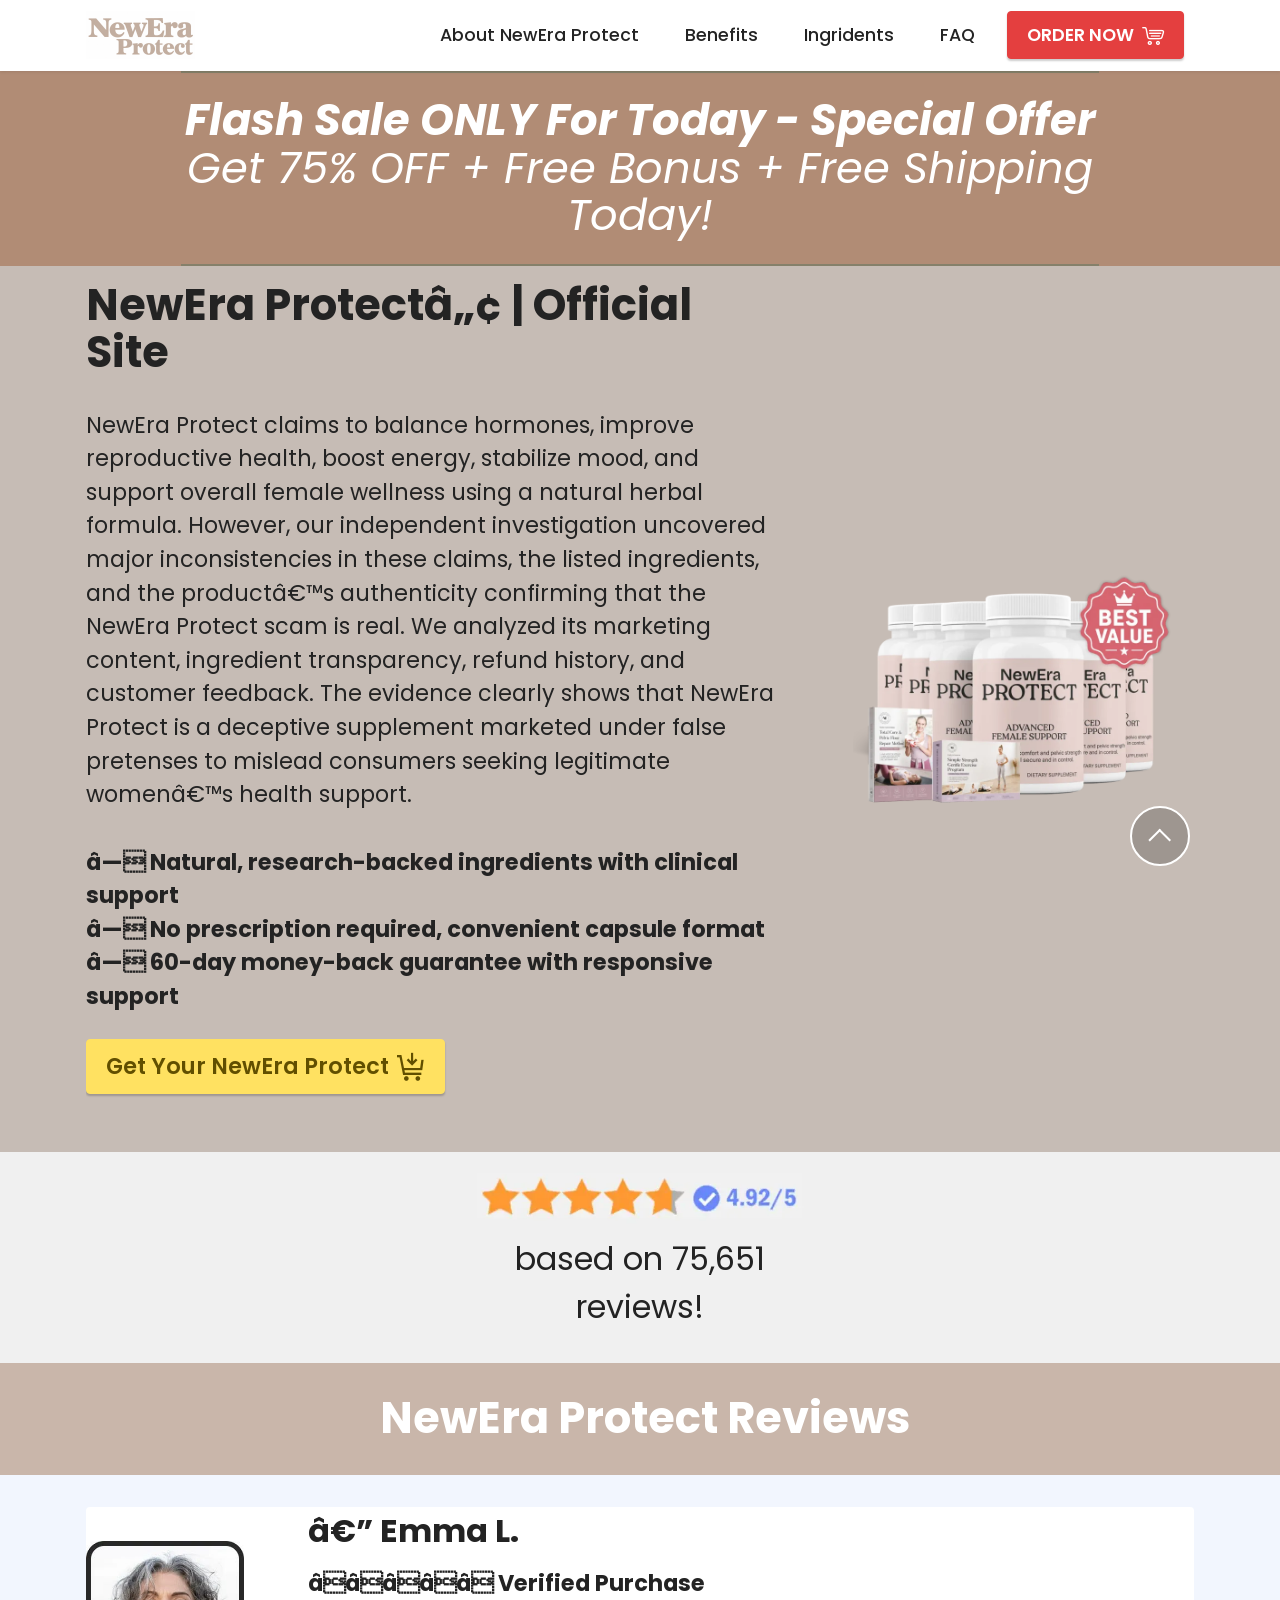
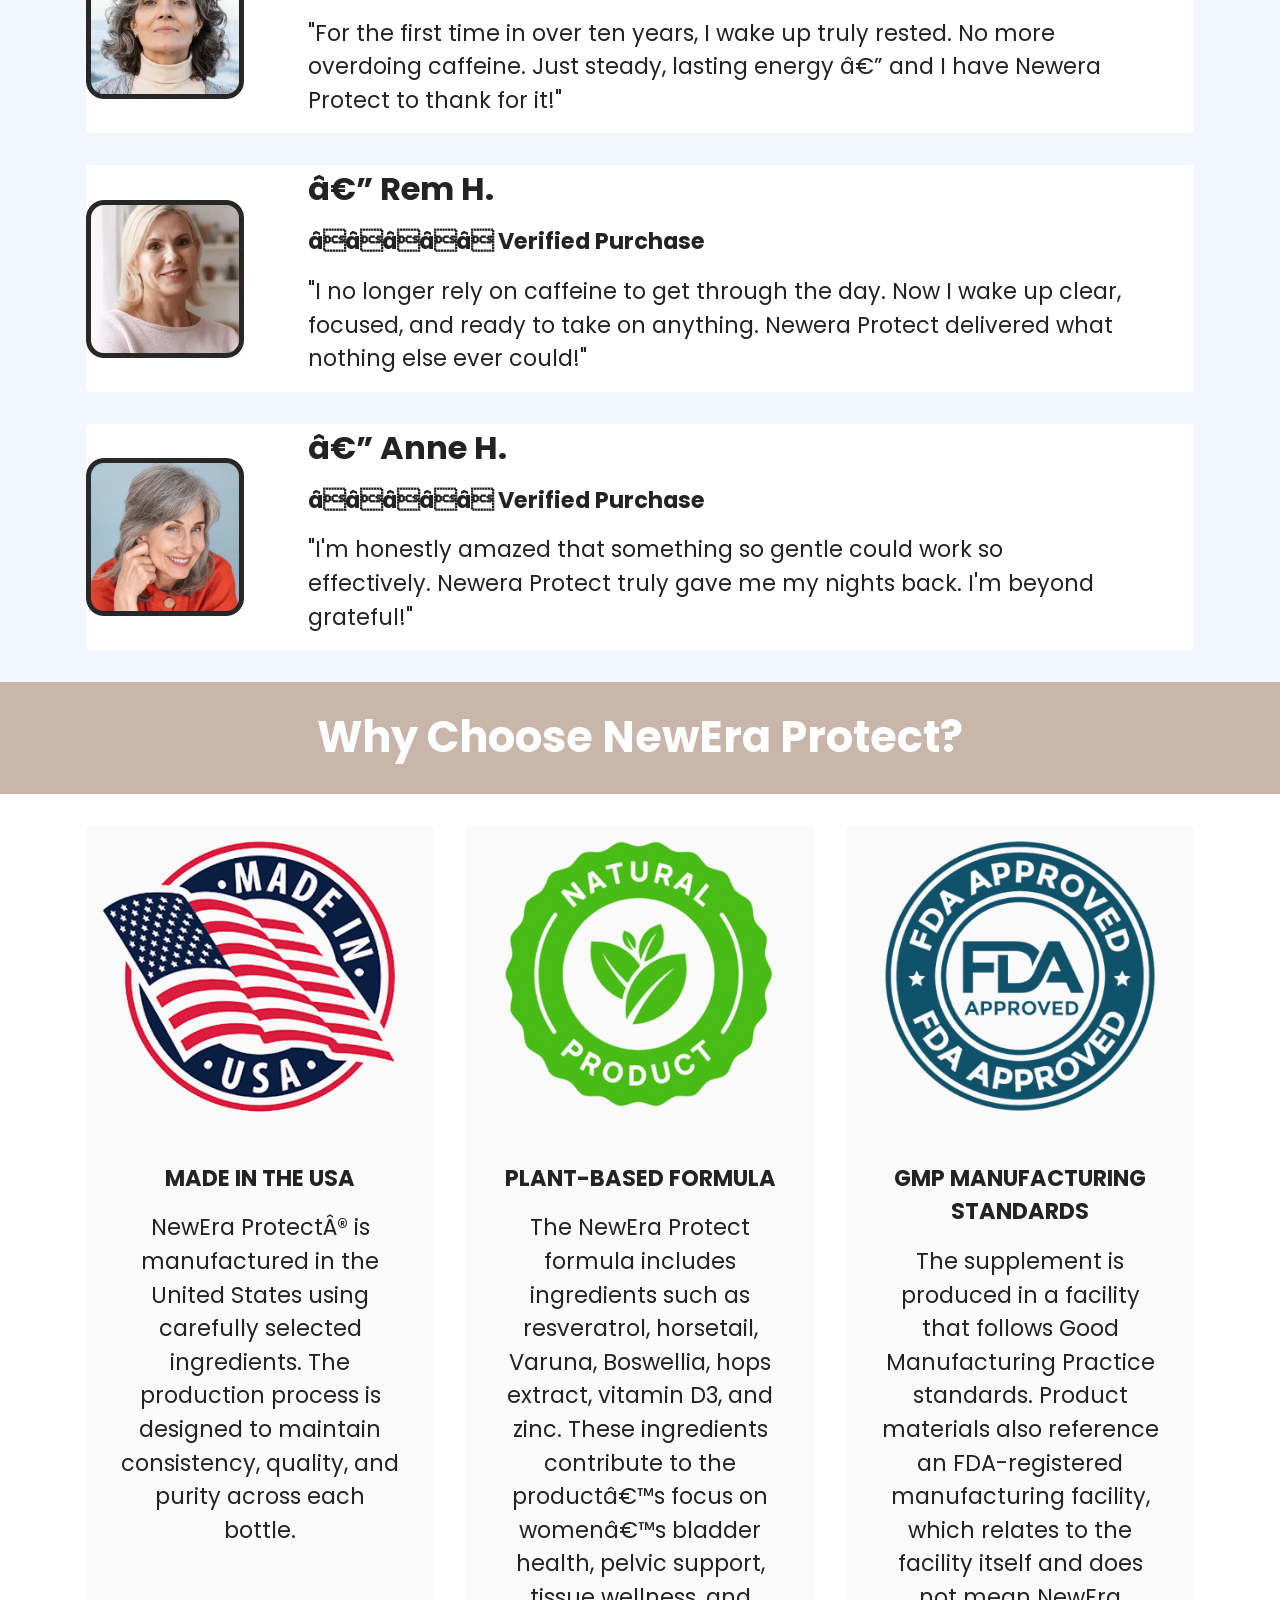
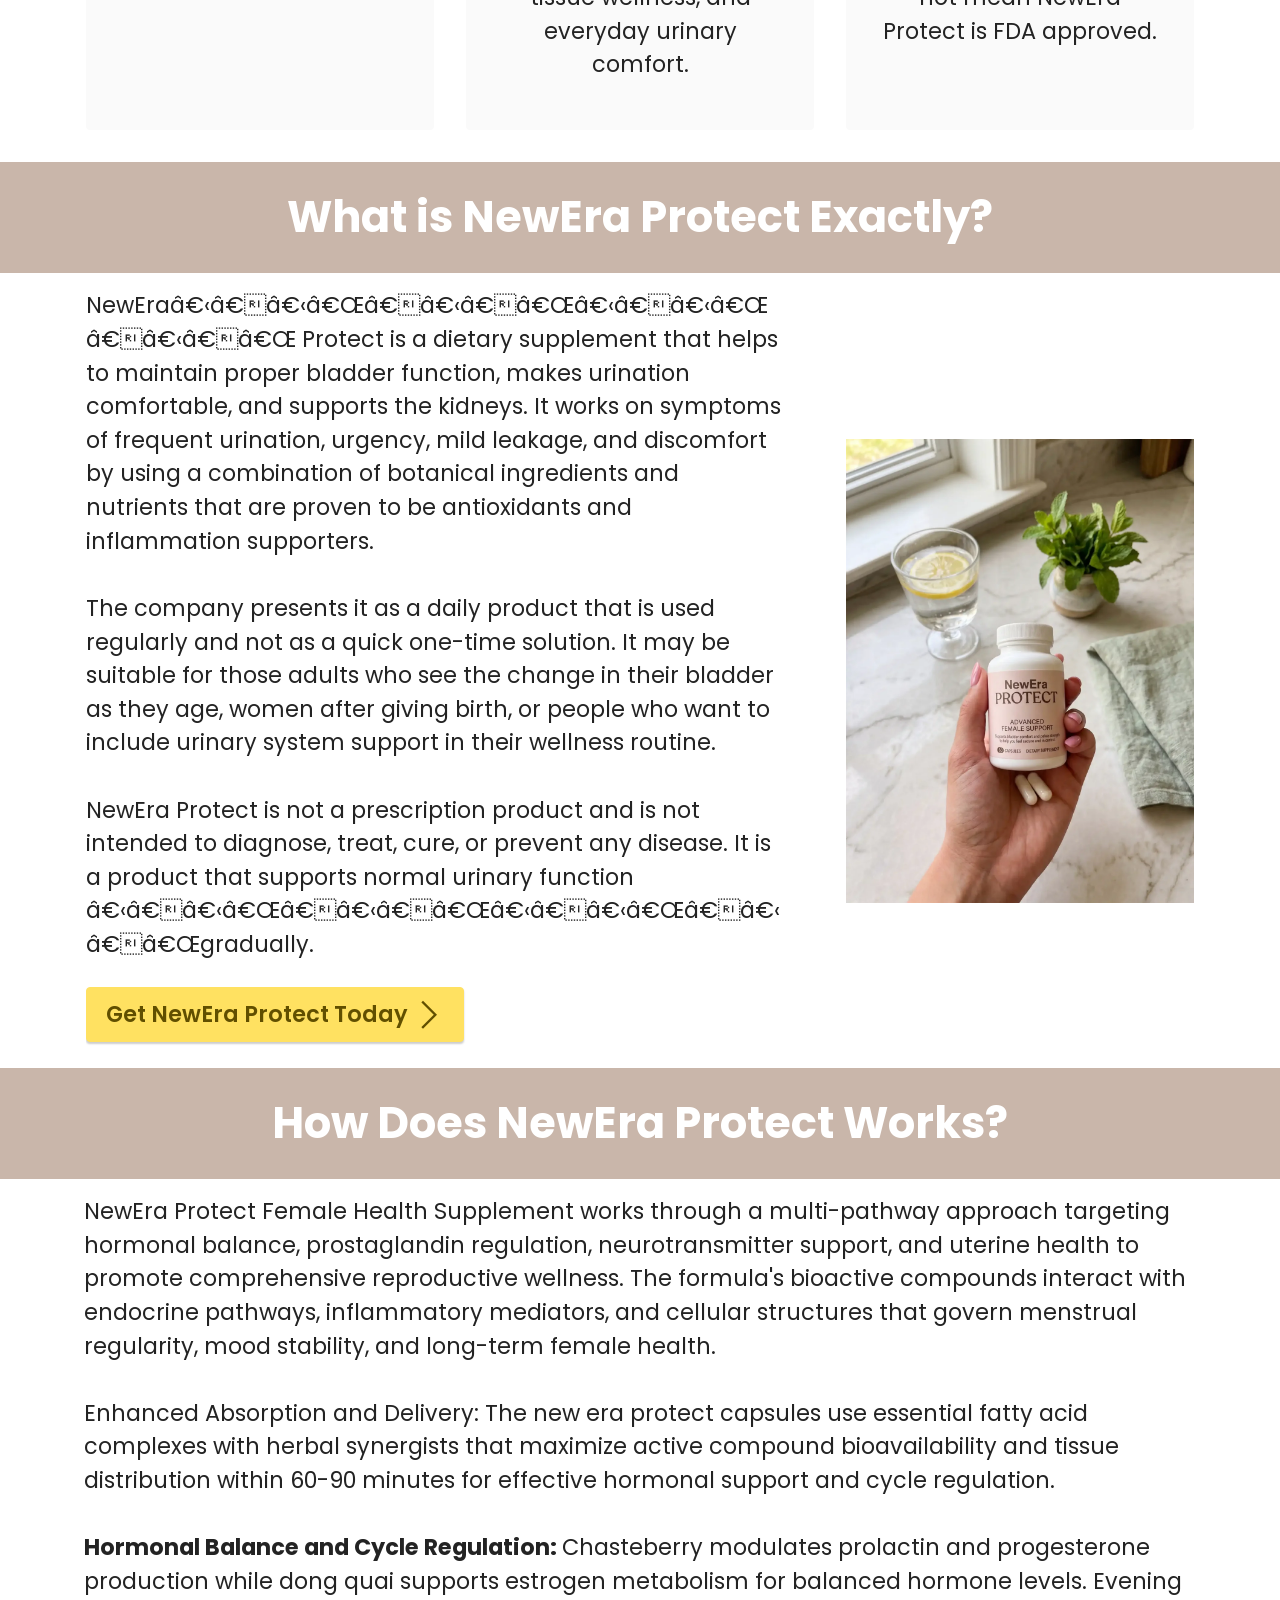
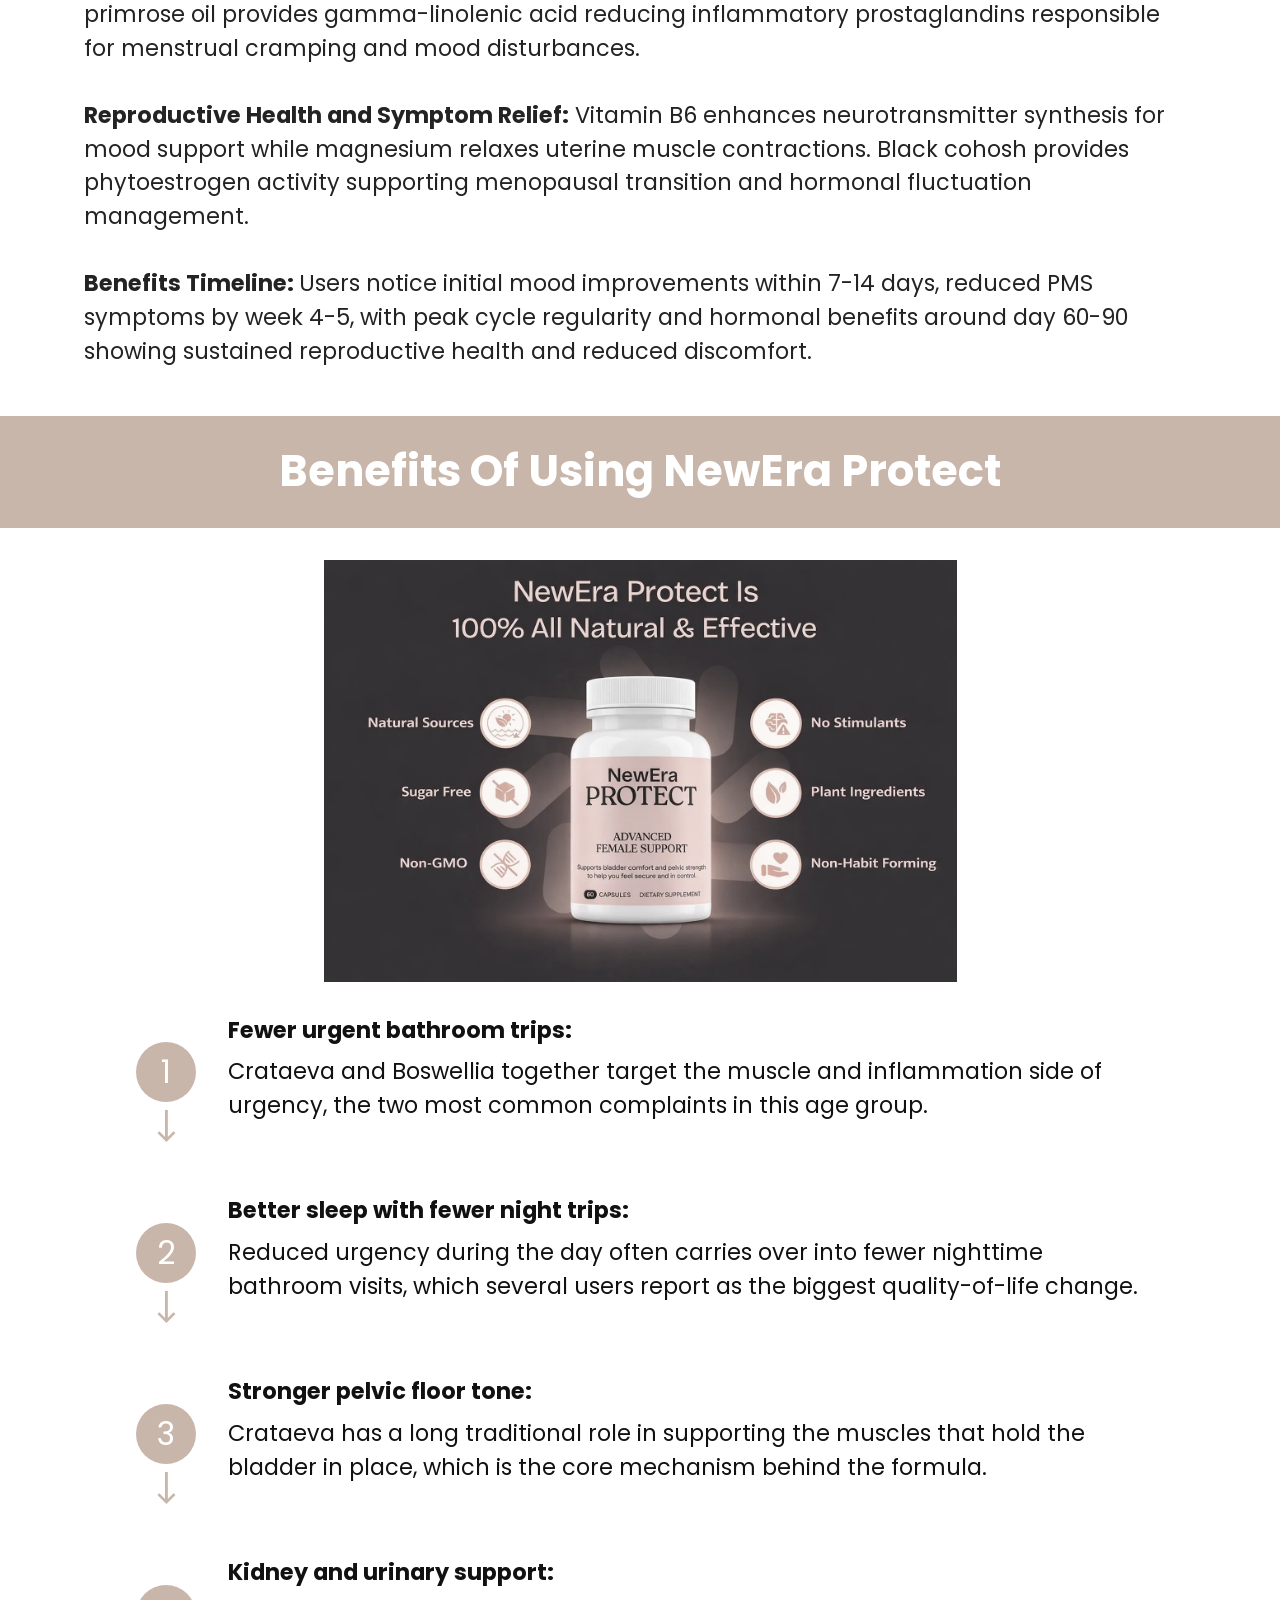
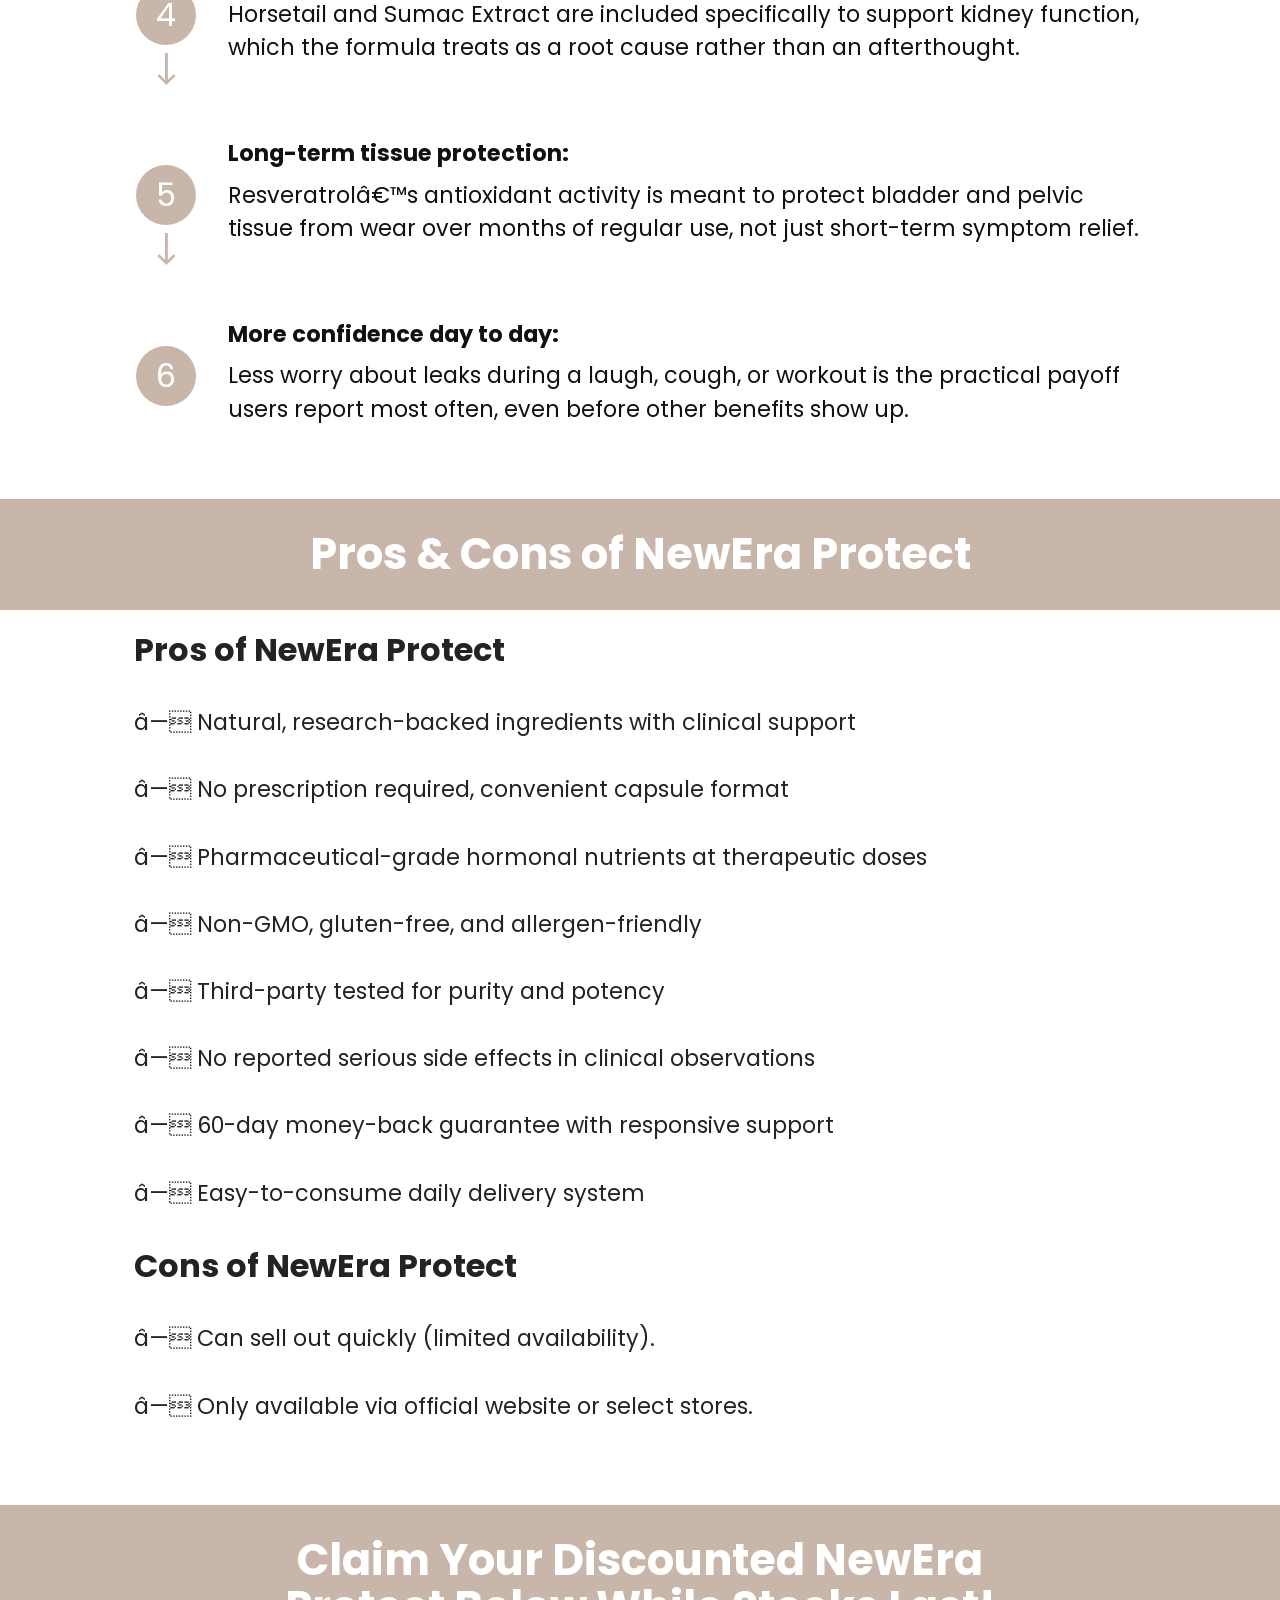
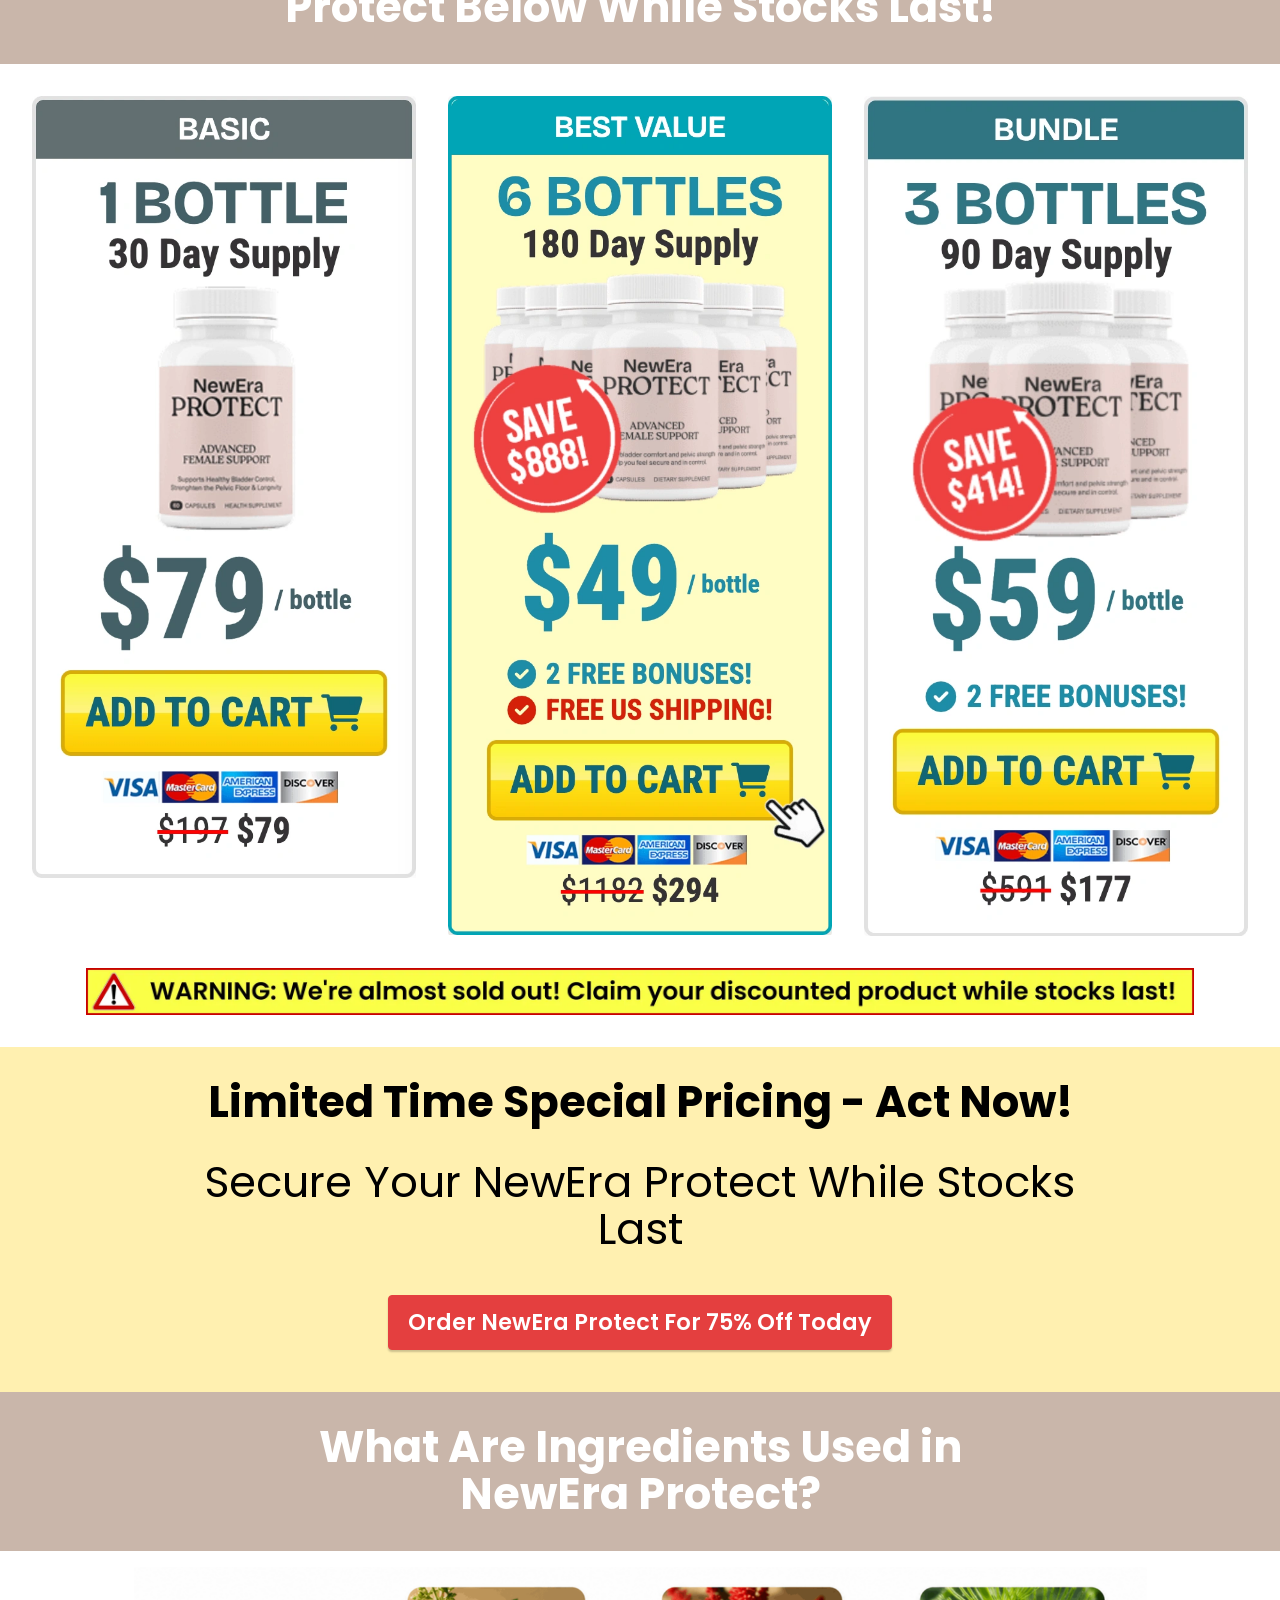
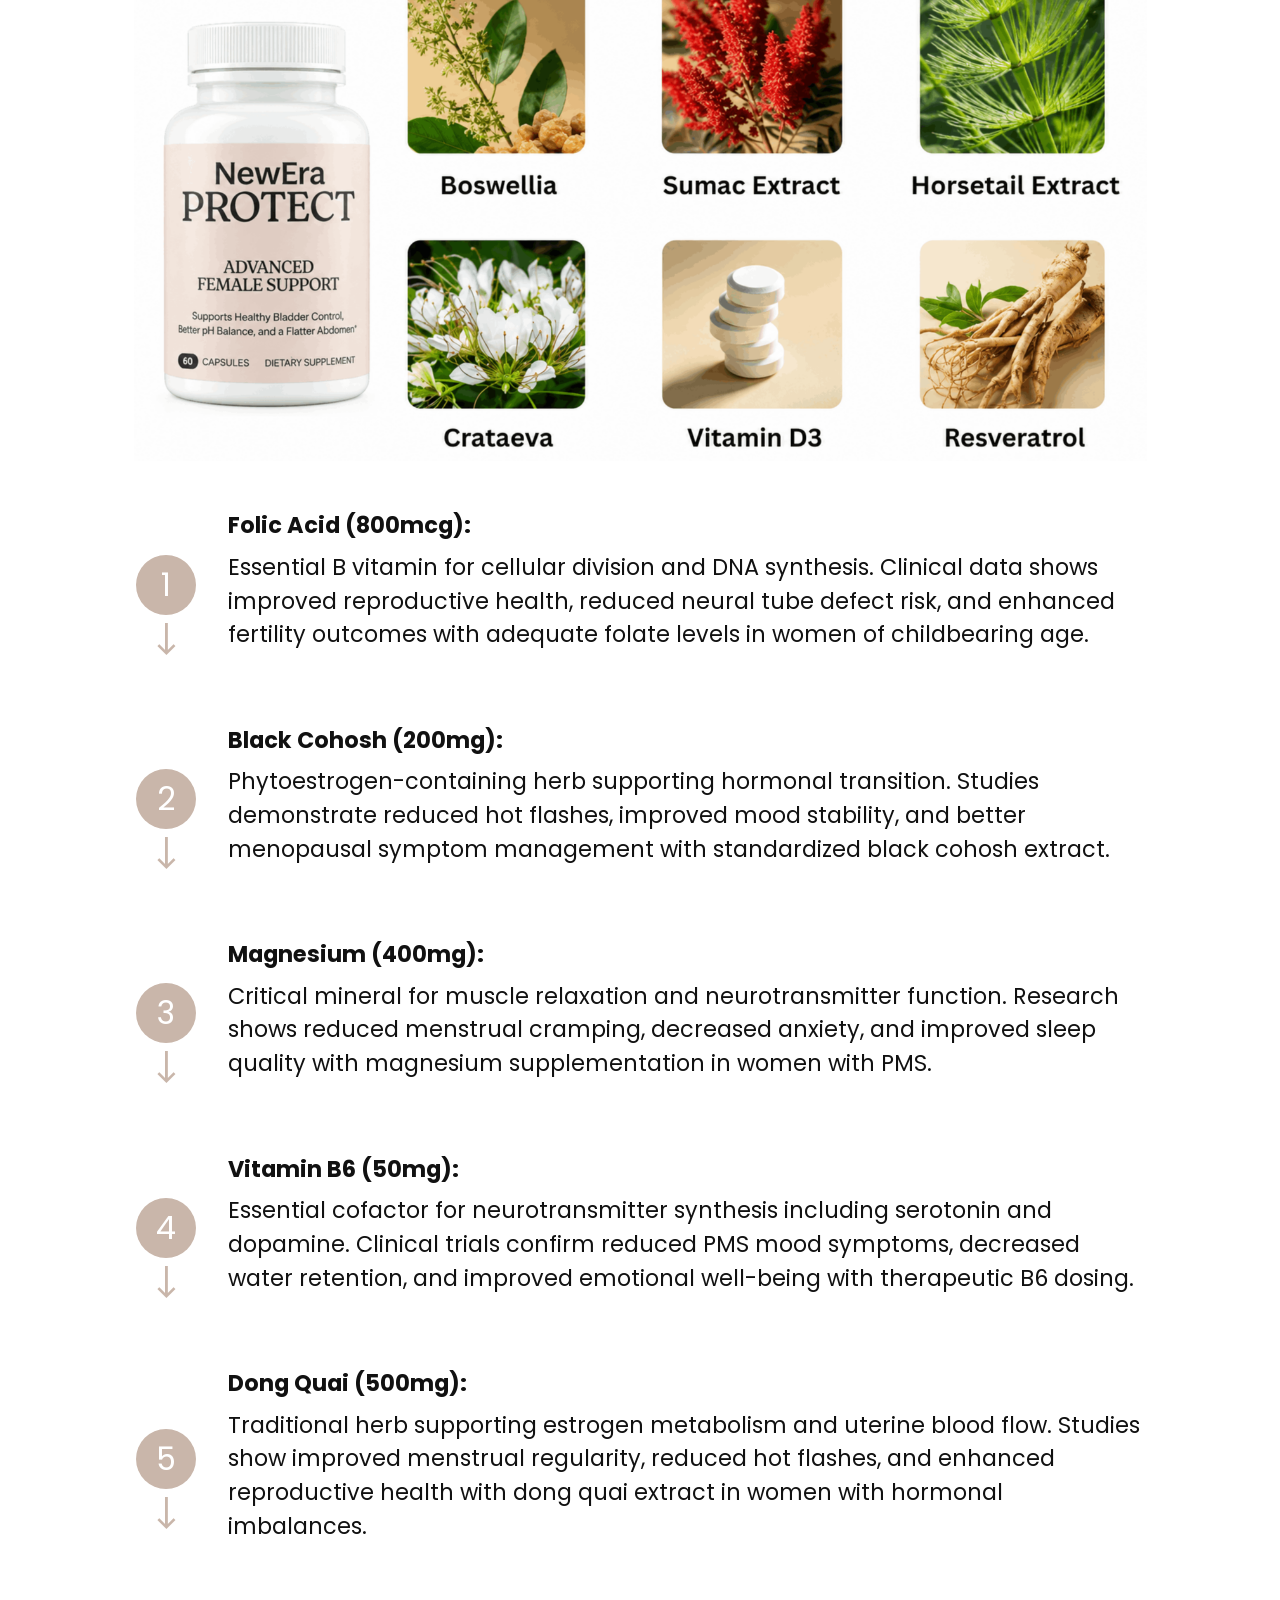
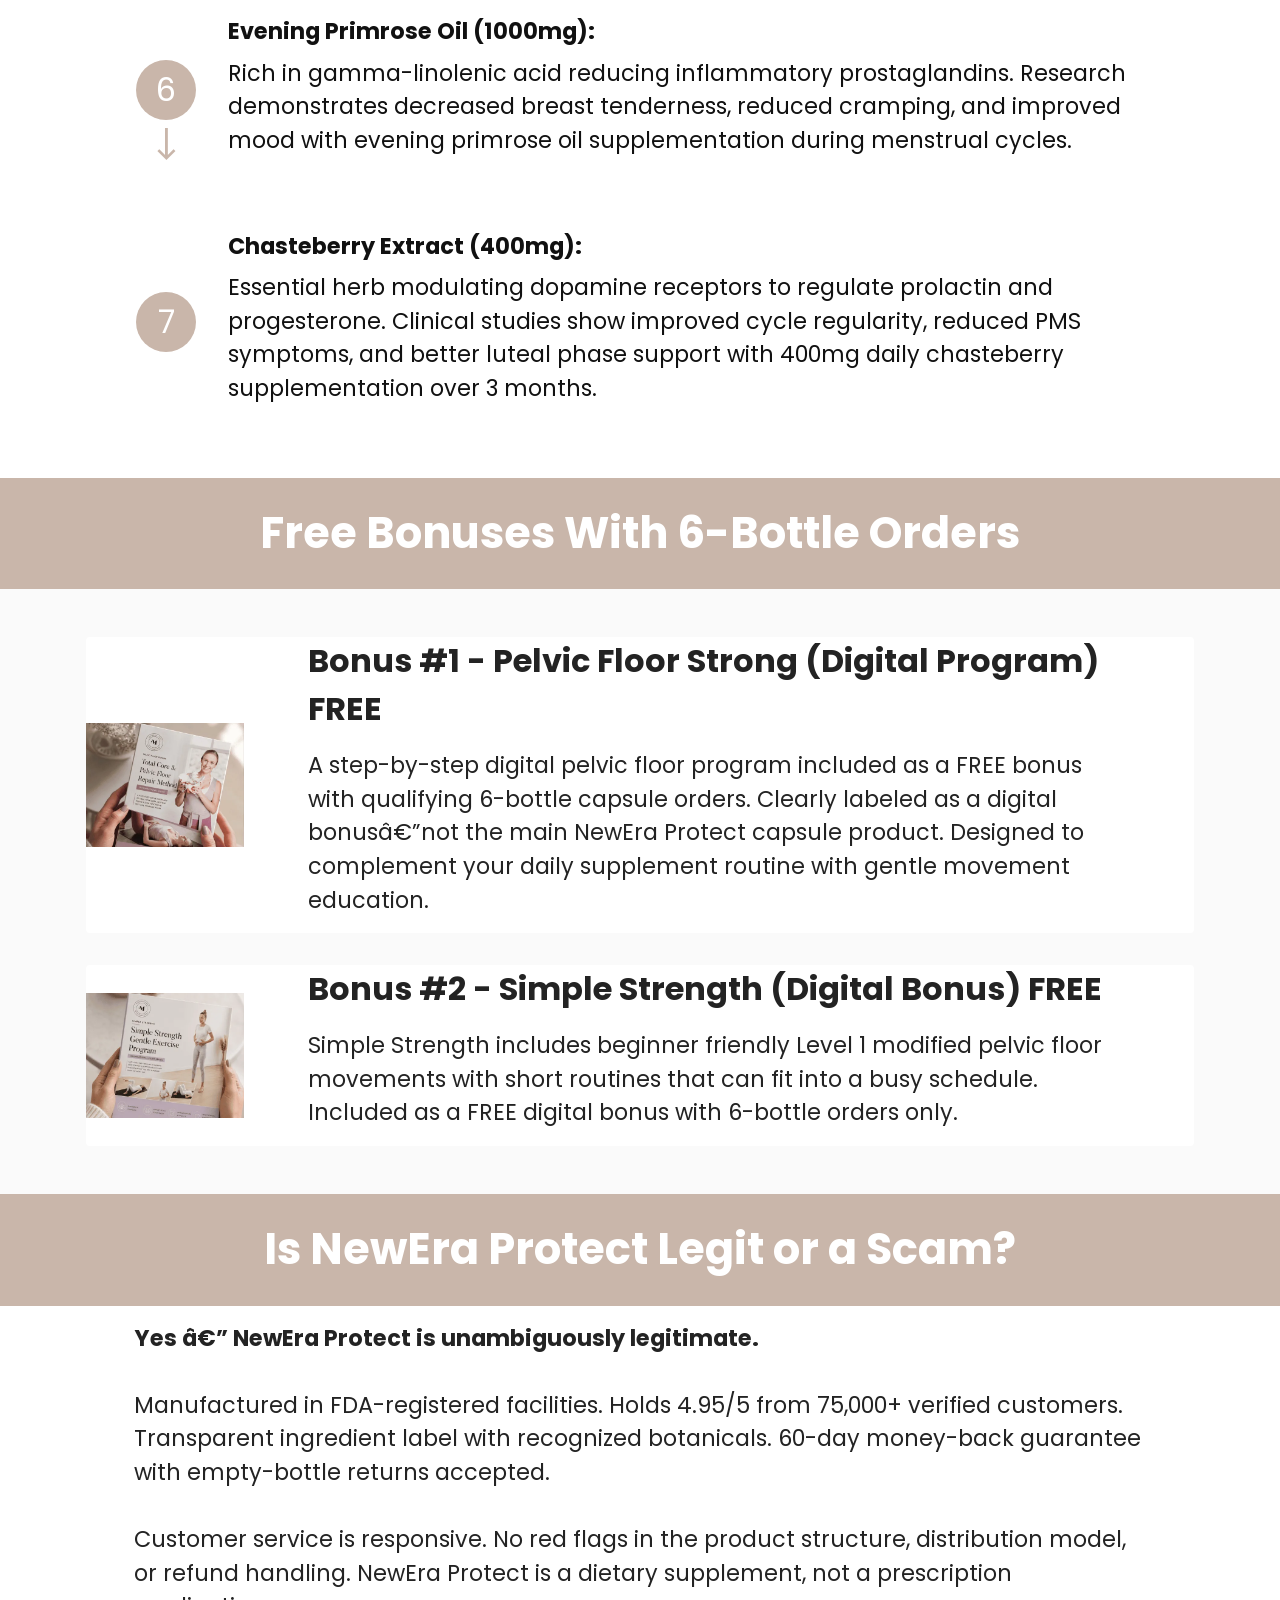
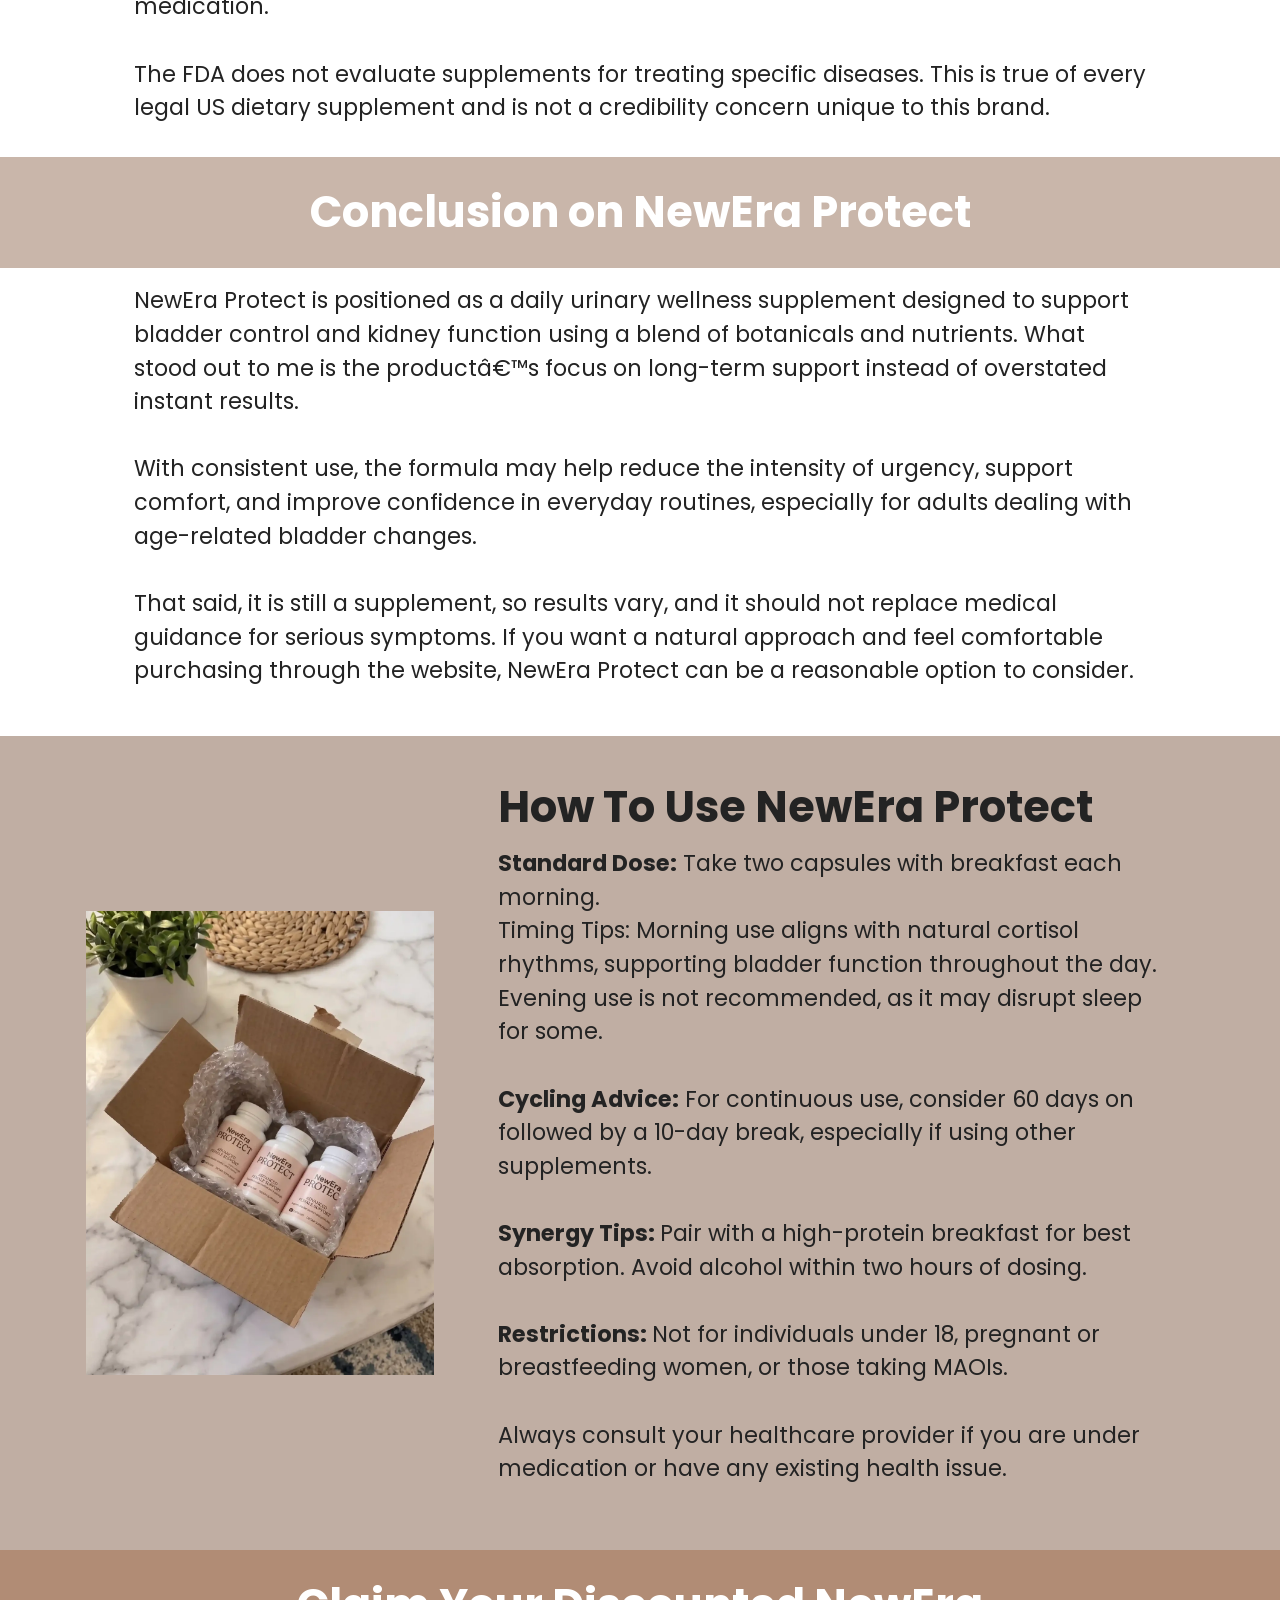
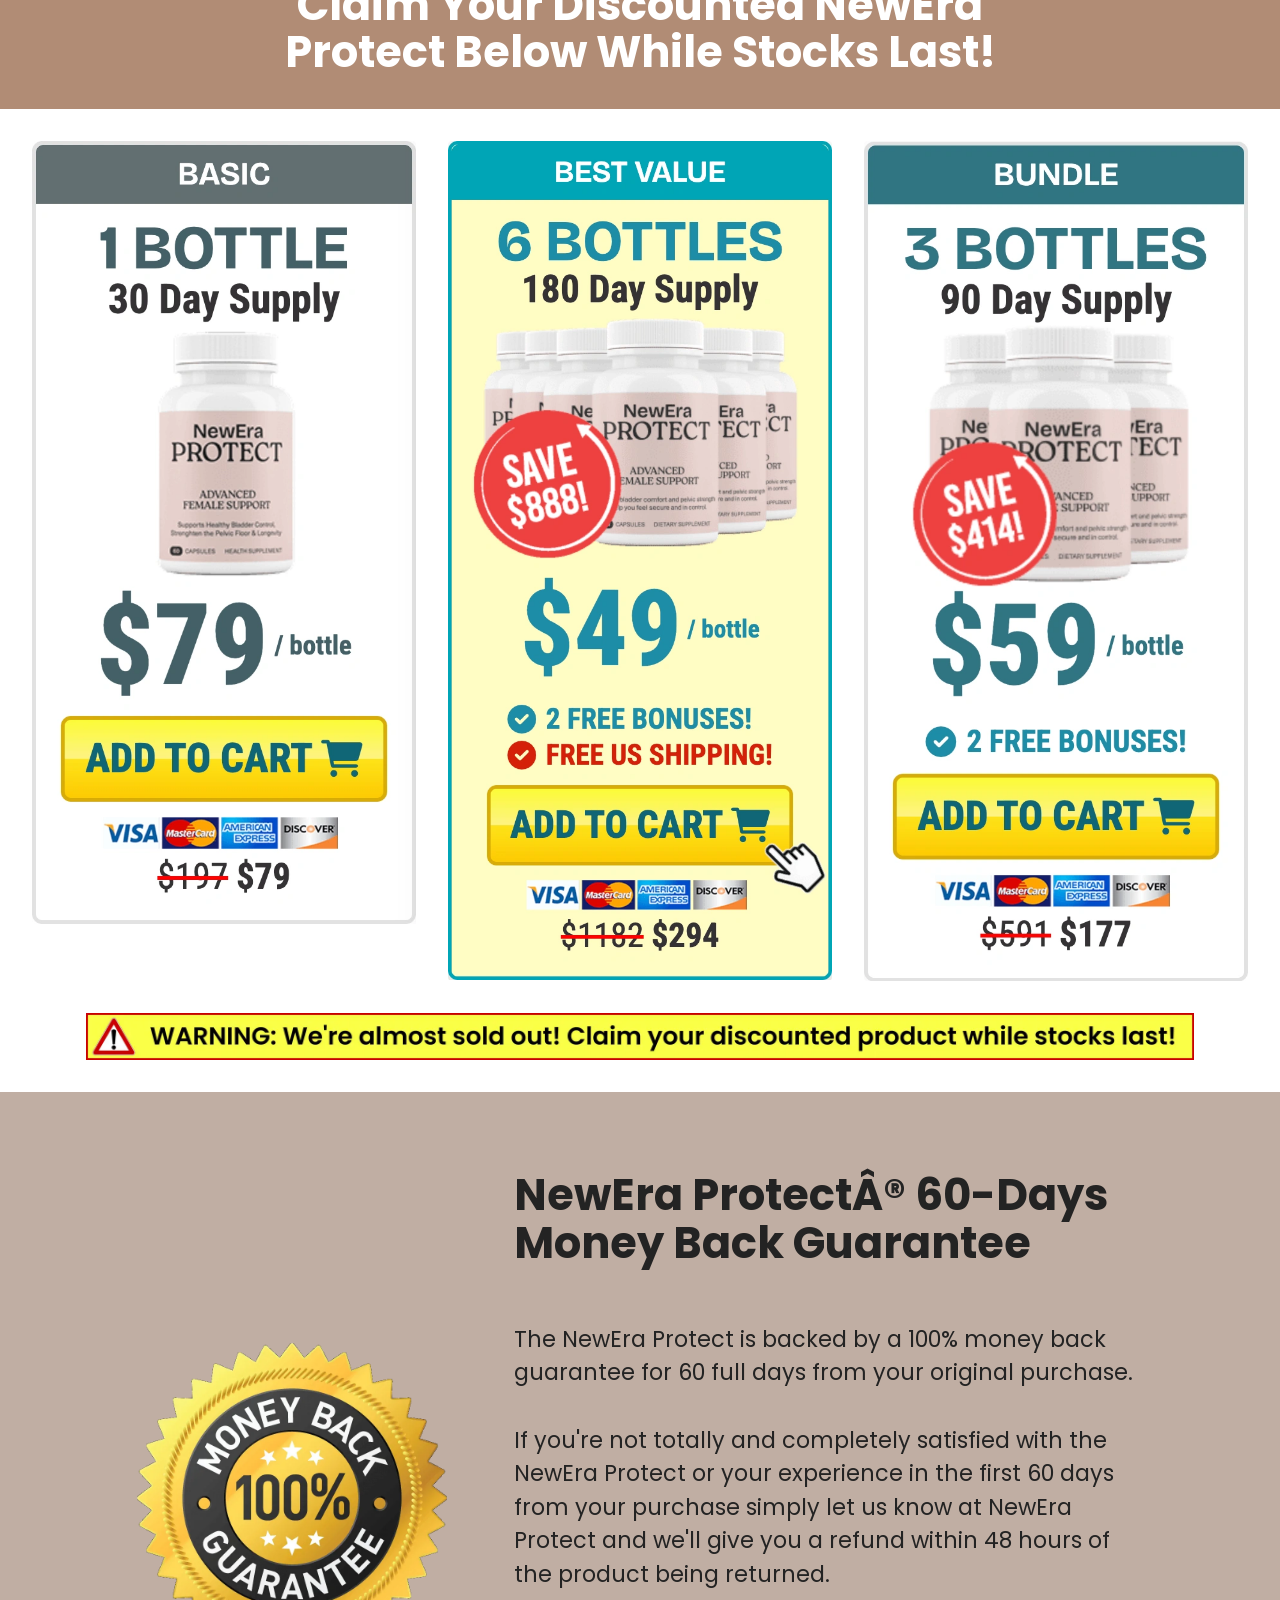
<file: index.html>
<!DOCTYPE html>
<html  >
<head>
  <!-- Site made with Mobirise Website Builder v6.1.12, https://mobirise.com -->
  <html lang="en"
  <meta charset="UTF-8">
  <meta http-equiv="X-UA-Compatible" content="IE=edge">
  <meta name="generator" content="Mobirise v6.1.12, mobirise.com">
  <meta name="twitter:card" content="summary_large_image"/>
  <meta name="twitter:image:src" content="assets/images/index-meta.webp">
  <meta property="og:image" content="assets/images/index-meta.webp">
  <meta name="twitter:title" content="NewEra Protect® | USA Official Site | Get Upto 75% Off Today">
  <meta name="viewport" content="width=device-width, initial-scale=1, minimum-scale=1">
  <link rel="shortcut icon" href="assets/images/minimal20beige20capsule20circle20icon-128x130.png" type="image/x-icon">
  <meta name="description" content="NewEra Protect claims to balance hormones, improve reproductive health, boost energy, stabilize mood, and support overall female wellness using a natural herbal formula. However, our independent investigation uncovered major inconsistencies in these claims, the listed ingredients, and the product’s authenticity confirming that the NewEra Protect scam is real. We analyzed its marketing content, ingredient transparency, refund history, and customer feedback. The evidence clearly shows that NewEra Protect is a deceptive supplement marketed under false pretenses to mislead consumers seeking legitimate women’s health support.">
  
  
  <title>NewEra Protect® | USA Official Site | Get Upto 75% Off Today</title>
  <link rel="stylesheet" href="assets/web/assets/mobirise-icons2/mobirise2.css">
  <link rel="stylesheet" href="assets/web/assets/mobirise-icons-bold/mobirise-icons-bold.css">
  <link rel="stylesheet" href="assets/web/assets/mobirise-icons/mobirise-icons.css">
  <link rel="stylesheet" href="assets/bootstrap/css/bootstrap.min.css">
  <link rel="stylesheet" href="assets/animatecss/animate.css">
  <link rel="stylesheet" href="assets/dropdown/css/style.css">
  <link rel="stylesheet" href="assets/socicon/css/styles.css">
  <link rel="stylesheet" href="assets/theme/css/style.css">
  <link rel="preload" href="https://fonts.googleapis.com/css?family=Poppins:100,100i,200,200i,300,300i,400,400i,500,500i,600,600i,700,700i,800,800i,900,900i&display=swap" as="style" onload="this.onload=null;this.rel='stylesheet'">
  <noscript><link rel="stylesheet" href="https://fonts.googleapis.com/css?family=Poppins:100,100i,200,200i,300,300i,400,400i,500,500i,600,600i,700,700i,800,800i,900,900i&display=swap"></noscript>
  <link rel="preload" as="style" href="assets/mobirise/css/mbr-additional.css?v=pEpDie"><link rel="stylesheet" href="assets/mobirise/css/mbr-additional.css?v=pEpDie" type="text/css">

  
  
  
</head>
<body>
  
  <section data-bs-version="5.1" class="menu menu2 cid-tuC40mmOYC" once="menu" id="menu2-0">
    
    <nav class="navbar navbar-dropdown navbar-expand-lg">
        <div class="container">
            <div class="navbar-brand">
                <span class="navbar-logo">
                    <a href="https://www.smloudtrack.com/4K61JQXM6/9S3G7KR/?source_id=us-drachen">
                        <img src="assets/images/7a0eae9d-56cc-49d5-9271-51666e4121e4-218x96.png" alt="New Era Protect-logo" style="height: 3rem;">
                    </a>
                </span>
                
            </div>
            <button class="navbar-toggler" type="button" data-toggle="collapse" data-bs-toggle="collapse" data-target="#navbarSupportedContent" data-bs-target="#navbarSupportedContent" aria-controls="navbarNavAltMarkup" aria-expanded="false" aria-label="Toggle navigation">
                <div class="hamburger">
                    <span></span>
                    <span></span>
                    <span></span>
                    <span></span>
                </div>
            </button>
            <div class="collapse navbar-collapse" id="navbarSupportedContent">
                <ul class="navbar-nav nav-dropdown" data-app-modern-menu="true"><li class="nav-item"><a class="nav-link link text-black display-4" href="index.html#info1-7">
                            About NewEra Protect</a></li>
                    <li class="nav-item"><a class="nav-link link text-black display-4" href="index.html#info1-c">Benefits</a></li>
                    <li class="nav-item"><a class="nav-link link text-black display-4" href="index.html#info1-q">Ingridents</a>
                    </li><li class="nav-item"><a class="nav-link link text-black display-4" href="index.html#info1-14">FAQ</a></li></ul>
                
                <div class="navbar-buttons mbr-section-btn"><a class="btn btn-secondary display-4" href="https://kxevku.s.gy/WkW0QW" target="_blank"><span class="mbrib-shopping-cart mbr-iconfont mbr-iconfont-btn"></span>ORDER NOW</a></div>
            </div>
        </div>
    </nav>
</section>

<section data-bs-version="5.1" class="content6 cid-uy4LnIjaWZ" id="content6-2a">
    
    <div class="container">
        <div class="row justify-content-center">
            <div class="col-md-12 col-lg-10">
                <hr class="line">
                <p class="mbr-text align-center mbr-fonts-style my-4 display-2"><em><strong>Flash Sale ONLY For Today - Special Offer
<br></strong>Get 75% OFF + Free Bonus + Free Shipping Today!</em><br></p>
                <hr class="line">
            </div>
        </div>
    </div>
</section>

<section data-bs-version="5.1" class="features18 cid-uOPuLo8M3d" id="features19-32">

    

    
    
    <div class="container">
        <div class="row justify-content-center">
            <div class="card col-12 col-lg">
                <div class="card-wrapper">
                    <h1 class="card-title mbr-fonts-style mb-4 display-2"><strong>NewEra Protect™ | Official Site</strong></h1>
                    <p class="mbr-text mbr-fonts-style display-7">NewEra Protect claims to balance hormones, improve reproductive health, boost energy, stabilize mood, and support overall female wellness using a natural herbal formula. However, our independent investigation uncovered major inconsistencies in these claims, the listed ingredients, and the product’s authenticity confirming that the NewEra Protect scam is real. We analyzed its marketing content, ingredient transparency, refund history, and customer feedback. The evidence clearly shows that NewEra Protect is a deceptive supplement marketed under false pretenses to mislead consumers seeking legitimate women’s health support.<br><br><strong>
● Natural, research-backed ingredients with clinical support<br>● No prescription required, convenient capsule format<br>
● 60-day money-back guarantee with responsive support</strong><br></p>
                    <div class="mbr-section-btn"><a class="btn btn-warning display-7" href="https://kxevku.s.gy/WkW0QW"><span class="mobi-mbri mobi-mbri-cart-add mbr-iconfont mbr-iconfont-btn"></span>Get Your&nbsp;NewEra Protect</a></div>
                </div>
            </div>
            <div class="col-12 col-lg-4">
                <div class="image-wrapper">
                    <img src="assets/images/newera-protect-pricing-and-offers-768x570.webp" alt="prostavive-overview">
                </div>
            </div>
        </div>
    </div>
</section>

<section data-bs-version="5.1" class="image3 cid-tuCc3FF7ab" id="image3-4">
    

    
    

    <div class="container">
        <div class="row justify-content-center">
            <div class="col-12 col-lg-4">
                <div class="image-wrapper">
                    <img src="assets/images/screenshot-2024-07-04-202443-546x94.webp" alt="NewEra Protect-rating">
                    <p class="mbr-description mbr-fonts-style mt-2 align-center display-5">
                        based on 75,651 reviews!</p>
                </div>
            </div>
        </div>
    </div>
</section>

<section data-bs-version="5.1" class="info1 cid-tXlWRFYl4I" id="info1-1t">
    

    
    
    <div class="align-center container">
        <div class="row justify-content-center">
            <div class="col-12 col-lg-8">
                <h3 class="mbr-section-title mb-4 mbr-fonts-style display-2"><strong>&nbsp;NewEra Protect Reviews</strong></h3>
                
                
            </div>
        </div>
    </div>
</section>

<section data-bs-version="5.1" class="team2 cid-tXlWVh4VZe" xmlns="http://www.w3.org/1999/html" id="team2-1u">
    

    
    
    <div class="container">
        <div class="card">
            <div class="card-wrapper">
                <div class="row align-items-center">
                    <div class="col-12 col-md-2">
                        <div class="image-wrapper">
                            <img src="assets/images/alphacur-reviews-33.webp" alt="NewEra Protect-review-1">
                        </div>
                    </div>
                    <div class="col-12 col-md">
                        <div class="card-box">
                            <h5 class="card-title mbr-fonts-style m-0 mb-3 display-5"><strong>— Emma L.</strong></h5>
                            <h6 class="card-subtitle mbr-fonts-style mb-3 display-7"><strong>⭐⭐⭐⭐⭐ Verified Purchase</strong></h6>
                            <p class="mbr-text mbr-fonts-style display-7">"For the first time in over ten years, I wake up truly rested. No more overdoing caffeine. Just steady, lasting energy — and I have Newera Protect to thank for it!"<br></p>
                            
                        </div>
                    </div>
                </div>
            </div>
        </div>
        <div class="card">
            <div class="card-wrapper">
                <div class="row align-items-center">
                    <div class="col-12 col-md-2">
                        <div class="image-wrapper">
                            <img src="assets/images/purdentix20review201-288x288.webp" alt="NewEra Protect-2">
                        </div>
                    </div>
                    <div class="col-12 col-md">
                        <div class="card-box">
                            <h5 class="card-title mbr-fonts-style m-0 mb-3 display-5"><strong>— Rem H.</strong></h5>
                            <h6 class="card-subtitle mbr-fonts-style mb-3 display-7"><strong>⭐⭐⭐⭐⭐ Verified Purchase</strong></h6>
                            <p class="mbr-text mbr-fonts-style display-7">"I no longer rely on caffeine to get through the day. Now I wake up clear, focused, and ready to take on anything. Newera Protect delivered what nothing else ever could!"<br></p>
                            
                        </div>
                    </div>
                </div>
            </div>
        </div>
        <div class="card">
            <div class="card-wrapper">
                <div class="row align-items-center">
                    <div class="col-12 col-md-2">
                        <div class="image-wrapper">
                            <img src="assets/images/alphacur-reviews-3.webp" alt="NewEra Protect-3">
                        </div>
                    </div>
                    <div class="col-12 col-md">
                        <div class="card-box">
                            <h5 class="card-title mbr-fonts-style m-0 mb-3 display-5"><strong>— Anne H.</strong></h5>
                            <h6 class="card-subtitle mbr-fonts-style mb-3 display-7"><strong>⭐⭐⭐⭐⭐ Verified Purchase</strong></h6>
                            <p class="mbr-text mbr-fonts-style display-7">"I'm honestly amazed that something so gentle could work so effectively. Newera Protect truly gave me my nights back. I'm beyond grateful!"<br></p>
                            
                        </div>
                    </div>
                </div>
            </div>
        </div>
    </div>
</section>

<section data-bs-version="5.1" class="info1 cid-vycp9FXI3a" id="info1-3l">
    

    
    
    <div class="align-center container-fluid">
        <div class="row justify-content-center">
            <div class="col-12 col-lg-8">
                <h3 class="mbr-section-title mb-4 mbr-fonts-style display-2"><strong>Why Choose NewEra Protect?</strong></h3>
                
                
            </div>
        </div>
    </div>
</section>

<section data-bs-version="5.1" class="content3 cid-vycoPttFcJ" id="content3-3k">
    
    
    <div class="container">
        
        <div class="row mt-4">
            <div class="item features-image col-12 col-md-6 col-lg-4">
                <div class="item-wrapper">
                    <div class="item-img">
                        <img src="assets/images/untitled-200-120-px-2-500x300.webp" alt="Why Choose NewEra Protect®?" title="">
                    </div>
                    <div class="item-content">
                        
                        <h6 class="item-subtitle mbr-fonts-style mt-1 display-7"><strong>MADE IN THE USA</strong></h6>
                        <p class="mbr-text mbr-fonts-style mt-3 display-7">NewEra Protect® is manufactured in the United States using carefully selected ingredients. The production process is designed to maintain consistency, quality, and purity across each bottle.<br></p>
                    </div>
                    
                </div>
            </div>
            <div class="item features-image col-12 col-md-6 col-lg-4">
                <div class="item-wrapper">
                    <div class="item-img">
                        <img src="assets/images/untitled-200-120-px-3-500x300.webp" alt="Why Choose NewEra Protect®?" title="">
                    </div>
                    <div class="item-content">
                        
                        <h6 class="item-subtitle mbr-fonts-style mt-1 display-7"><strong>PLANT-BASED FORMULA</strong></h6>
                        <p class="mbr-text mbr-fonts-style mt-3 display-7">The NewEra Protect formula includes ingredients such as resveratrol, horsetail, Varuna, Boswellia, hops extract, vitamin D3, and zinc. These ingredients contribute to the product’s focus on women’s bladder health, pelvic support, tissue wellness, and everyday urinary comfort.<br>
                        </p>
                    </div>
                    
                </div>
            </div>
            <div class="item features-image col-12 col-md-6 col-lg-4">
                <div class="item-wrapper">
                    <div class="item-img">
                        <img src="assets/images/untitled-200-120-px-500x300.webp" alt="Why Choose NewEra Protect®?" title="">
                    </div>
                    <div class="item-content">
                        
                        <h6 class="item-subtitle mbr-fonts-style mt-1 display-7"><strong>GMP MANUFACTURING STANDARDS</strong></h6>
                        <p class="mbr-text mbr-fonts-style mt-3 display-7">The supplement is produced in a facility that follows Good Manufacturing Practice standards. Product materials also reference an FDA-registered manufacturing facility, which relates to the facility itself and does not mean NewEra Protect is FDA approved.<br></p>
                    </div>
                    
                </div>
            </div>

        </div>
    </div>
</section>

<section data-bs-version="5.1" class="info1 cid-tuCg8wtQiJ" id="info1-7">
    

    
    
    <div class="align-center container">
        <div class="row justify-content-center">
            <div class="col-12 col-lg-8">
                <h3 class="mbr-section-title mb-4 mbr-fonts-style display-2"><strong>What is NewEra Protect Exactly?</strong></h3>
                
                
            </div>
        </div>
    </div>
</section>

<section data-bs-version="5.1" class="features18 cid-urbRHC6PPh" id="features19-29">

    

    
    
    <div class="container">
        <div class="row justify-content-center">
            <div class="card col-12 col-lg">
                <div class="card-wrapper">
                    
                    <p class="mbr-text mbr-fonts-style display-7">NewEra​‍​‌‍​‍‌​‍​‌‍​‍‌ Protect is a dietary supplement that helps to maintain proper bladder function, makes urination comfortable, and supports the kidneys. It works on symptoms of frequent urination, urgency, mild leakage, and discomfort by using a combination of botanical ingredients and nutrients that are proven to be antioxidants and inflammation supporters.
<br>
<br>The company presents it as a daily product that is used regularly and not as a quick one-time solution. It may be suitable for those adults who see the change in their bladder as they age, women after giving birth, or people who want to include urinary system support in their wellness routine.
<br>
<br>NewEra Protect is not a prescription product and is not intended to diagnose, treat, cure, or prevent any disease. It is a product that supports normal urinary function ​‍​‌‍​‍‌​‍​‌‍​‍‌gradually.<br></p>
                    <div class="mbr-section-btn"><a class="btn btn-warning display-7" href="https://kxevku.s.gy/WkW0QW"><span class="mobi-mbri mobi-mbri-arrow-next mbr-iconfont mbr-iconfont-btn"></span>Get NewEra Protect Today</a></div>
                </div>
            </div>
            <div class="col-12 col-lg-4">
                <div class="image-wrapper">
                    <img src="assets/images/newera-protect-capsules-in-hand-1152x1536.webp" alt="what-is-newera-prtect">
                </div>
            </div>
        </div>
    </div>
</section>

<section data-bs-version="5.1" class="info1 cid-tuChEAIpRc" id="info1-a">
    

    
    
    <div class="align-center container-fluid">
        <div class="row justify-content-center">
            <div class="col-12 col-lg-8">
                <h3 class="mbr-section-title mb-4 mbr-fonts-style display-2"><strong>How Does NewEra Protect Works?</strong></h3>
                
                
            </div>
        </div>
    </div>
</section>

<section data-bs-version="5.1" class="content5 cid-tuChTgCHQh" id="content5-b">
    
    <div class="container-fluid">
        <div class="row justify-content-center">
            <div class="col-md-12 col-lg-11">
                
                
                <p class="mbr-text mbr-fonts-style display-7">NewEra Protect Female Health Supplement works through a multi-pathway approach targeting hormonal balance, prostaglandin regulation, neurotransmitter support, and uterine health to promote comprehensive reproductive wellness. The formula's bioactive compounds interact with endocrine pathways, inflammatory mediators, and cellular structures that govern menstrual regularity, mood stability, and long-term female health.
<br>
<br>Enhanced Absorption and Delivery: The new era protect capsules use essential fatty acid complexes with herbal synergists that maximize active compound bioavailability and tissue distribution within 60-90 minutes for effective hormonal support and cycle regulation.<br>
<br><strong>Hormonal Balance and Cycle Regulation: </strong>Chasteberry modulates prolactin and progesterone production while dong quai supports estrogen metabolism for balanced hormone levels. Evening primrose oil provides gamma-linolenic acid reducing inflammatory prostaglandins responsible for menstrual cramping and mood disturbances.<br>
<br><strong>Reproductive Health and Symptom Relief:</strong> Vitamin B6 enhances neurotransmitter synthesis for mood support while magnesium relaxes uterine muscle contractions. Black cohosh provides phytoestrogen activity supporting menopausal transition and hormonal fluctuation management.<br>
<strong><br>Benefits Timeline: </strong>Users notice initial mood improvements within 7-14 days, reduced PMS symptoms by week 4-5, with peak cycle regularity and hormonal benefits around day 60-90 showing sustained reproductive health and reduced discomfort.<br></p>
            </div>
        </div>
    </div>
</section>

<section data-bs-version="5.1" class="info1 cid-tuCicrrlfM" id="info1-c">
    

    
    
    <div class="align-center container-fluid">
        <div class="row justify-content-center">
            <div class="col-12 col-lg-8">
                <h3 class="mbr-section-title mb-4 mbr-fonts-style display-2"><strong>Benefits Of Using NewEra Protect</strong></h3>
                
                
            </div>
        </div>
    </div>
</section>

<section data-bs-version="5.1" class="image3 cid-uy5ggFQE6O" id="image3-2f">
    

    
    

    <div class="container">
        <div class="row justify-content-center">
            <div class="col-12 col-lg-7">
                <div class="image-wrapper">
                    <img src="assets/images/newera-protect-benefits.webp" alt="newera-protect-benefits">
                    
                </div>
            </div>
        </div>
    </div>
</section>

<section data-bs-version="5.1" class="features19 cid-tuCijVFmr1" id="features20-d">

    

    
    
    <div class="container-fluid">
        <div class="row justify-content-center">
            
            <div class="col-12 col-md-10">
                <div class="item mbr-flex">
                    <div class="icon-box">
                        <span class="step-number mbr-fonts-style display-5">1</span>
                    </div>
                    <div class="text-box">
                        <h4 class="icon-title card-title mbr-black mbr-fonts-style display-7"><strong>Fewer urgent bathroom trips:</strong></h4>
                        <h5 class="icon-text mbr-black mbr-fonts-style display-7">Crataeva and Boswellia together target the muscle and inflammation side of urgency, the two most common complaints in this age group.</h5>
                    </div>
                </div>
                <div class="item mbr-flex">
                    <div class="icon-box">
                        <span class="step-number mbr-fonts-style display-5">2</span>
                    </div>
                    <div class="text-box">
                        <h4 class="icon-title card-title mbr-black mbr-fonts-style display-7"><strong>Better sleep with fewer night trips:</strong></h4>
                        <h5 class="icon-text mbr-black mbr-fonts-style display-7">Reduced urgency during the day often carries over into fewer nighttime bathroom visits, which several users report as the biggest quality-of-life change.</h5>
                    </div>
                </div>
                <div class="item mbr-flex">
                    <div class="icon-box">
                        <span class="step-number mbr-fonts-style display-5">3</span>
                    </div>
                    <div class="text-box">
                        <h4 class="icon-title card-title mbr-black mbr-fonts-style display-7"><strong>Stronger pelvic floor tone:</strong></h4>
                        <h5 class="icon-text mbr-black mbr-fonts-style display-7">Crataeva has a long traditional role in supporting the muscles that hold the bladder in place, which is the core mechanism behind the formula.</h5>
                    </div>
                </div>
                <div class="item mbr-flex">
                    <div class="icon-box">
                        <span class="step-number mbr-fonts-style display-5">4</span>
                    </div>
                    <div class="text-box">
                        <h4 class="icon-title card-title mbr-black mbr-fonts-style display-7"><strong>Kidney and urinary support:</strong></h4>
                        <h5 class="icon-text mbr-black mbr-fonts-style display-7">Horsetail and Sumac Extract are included specifically to support kidney function, which the formula treats as a root cause rather than an afterthought.</h5>
                    </div>
                </div>
                <div class="item mbr-flex">
                    <div class="icon-box">
                        <span class="step-number mbr-fonts-style display-5">5</span>
                    </div>
                    <div class="text-box">
                        <h4 class="icon-title card-title mbr-black mbr-fonts-style display-7"><strong>Long-term tissue protection:</strong></h4>
                        <h5 class="icon-text mbr-black mbr-fonts-style display-7">Resveratrol’s antioxidant activity is meant to protect bladder and pelvic tissue from wear over months of regular use, not just short-term symptom relief.</h5>
                    </div>
                </div>
                <div class="item mbr-flex last">
                    <div class="icon-box">
                        <span class="step-number mbr-fonts-style display-5">6</span>
                    </div>
                    <div class="text-box">
                        <h4 class="icon-title card-title mbr-black mbr-fonts-style display-7"><strong>More confidence day to day:</strong></h4>
                        <h5 class="icon-text mbr-black mbr-fonts-style display-7">Less worry about leaks during a laugh, cough, or workout is the practical payoff users report most often, even before other benefits show up.</h5>
                    </div>
                </div>
                
                
                
                
            </div>
        </div>
    </div>
</section>

<section data-bs-version="5.1" class="content4 cid-uEQfC6AMGw" id="content4-2w">
    

    
    
    <div class="container">
        <div class="row justify-content-center">
            <div class="title col-md-12 col-lg-10">
                <h3 class="mbr-section-title mbr-fonts-style align-center mb-4 display-2">
                    <strong>Pros &amp; Cons of NewEra Protect</strong></h3>
                
                
            </div>
        </div>
    </div>
</section>

<section data-bs-version="5.1" class="content5 cid-uEQfDJI093" id="content5-2x">
    
    <div class="container">
        <div class="row justify-content-center">
            <div class="col-md-12 col-lg-11">
                
                <h4 class="mbr-section-subtitle mbr-fonts-style mb-4 display-5"><strong>
                    Pros of NewEra Protect</strong></h4>
                <p class="mbr-text mbr-fonts-style display-7">● Natural, research-backed ingredients with clinical support<br>
<br>● No prescription required, convenient capsule format<br>
<br>● Pharmaceutical-grade hormonal nutrients at therapeutic doses<br>
<br>● Non-GMO, gluten-free, and allergen-friendly<br>
<br>● Third-party tested for purity and potency<br>
<br>● No reported serious side effects in clinical observations<br>
<br>● 60-day money-back guarantee with responsive support<br>
<br>● Easy-to-consume daily delivery system<br></p>
            </div>
        </div>
    </div>
</section>

<section data-bs-version="5.1" class="content5 cid-uEQfEvrG4S" id="content5-2y">
    
    <div class="container">
        <div class="row justify-content-center">
            <div class="col-md-12 col-lg-11">
                
                <h4 class="mbr-section-subtitle mbr-fonts-style mb-4 display-5"><strong>
                    Cons of NewEra Protect</strong></h4>
                <p class="mbr-text mbr-fonts-style display-7">● Can sell out quickly (limited availability).<br><br>● Only available via official website or select stores.<br><br></p>
            </div>
        </div>
    </div>
</section>

<section data-bs-version="5.1" class="info1 cid-tuCk2LYmAD" id="info1-g">
    

    
    
    <div class="align-center container">
        <div class="row justify-content-center">
            <div class="col-12 col-lg-8">
                <h3 class="mbr-section-title mb-4 mbr-fonts-style display-2"><strong>Claim Your Discounted NewEra Protect&nbsp;</strong><strong>Below While Stocks Last!</strong></h3>
                
                
            </div>
        </div>
    </div>
</section>

<section data-bs-version="5.1" class="gallery3 cid-uyHyidRpkC" id="gallery3-2o">
    
    
    <div class="container-fluid">
        
        <div class="row mt-4">
            <div class="item features-image сol-12 col-md-6 col-lg-4">
                <div class="item-wrapper">
                    <div class="item-img">
                        <a href="https://kxevku.s.gy/WkW0QW"><img src="assets/images/newera-protect-buy-one.webp" alt="newera-protect offer-1" data-slide-to="0" data-bs-slide-to="0"></a>
                    </div>
                    
                    
                </div>
            </div>
            <div class="item features-image сol-12 col-md-6 col-lg-4">
                <div class="item-wrapper">
                    <div class="item-img">
                        <a href="https://kxevku.s.gy/WkW0QW"><img src="assets/images/newera-protect-buy-six.webp" alt="newera-protect offer-2" data-slide-to="1" data-bs-slide-to="1"></a>
                    </div>
                    
                    
                </div>
            </div>
            <div class="item features-image сol-12 col-md-6 col-lg-4">
                <div class="item-wrapper">
                    <div class="item-img">
                        <a href="https://kxevku.s.gy/WkW0QW"><img src="assets/images/newera-protect-buy-three.webp" alt="newera-protect offer-3" data-slide-to="2" data-bs-slide-to="2"></a>
                    </div>
                    
                    
                </div>
            </div>
            
        </div>
    </div>
</section>

<section data-bs-version="5.1" class="image3 cid-tuClLcKvn4" id="image3-i">
    

    
    

    <div class="container">
        <div class="row justify-content-center">
            <div class="col-12 col-lg-12">
                <div class="image-wrapper">
                    <img src="assets/images/prostadine-15.webp" alt="prostathrive limited time offer">
                    
                </div>
            </div>
        </div>
    </div>
</section>

<section data-bs-version="5.1" class="info3 cid-tuCqjPlGR5" id="info3-p">

    

    
    

    <div class="container">
        <div class="row justify-content-center">
            <div class="card col-12 col-lg-10">
                <div class="card-wrapper">
                    <div class="card-box align-center">
                        <h4 class="card-title mbr-fonts-style align-center mb-4 display-2"><strong>Limited Time Special Pricing - Act Now!</strong></h4>
                        <p class="mbr-text mbr-fonts-style mb-4 display-2">
                            Secure Your NewEra Protect While Stocks Last</p>
                        <div class="mbr-section-btn mt-3"><a class="btn btn-secondary display-7" href="https://kxevku.s.gy/WkW0QW" target="_blank">Order NewEra Protect For 75% Off Today</a></div>
                    </div>
                </div>
            </div>
        </div>
    </div>
</section>

<section data-bs-version="5.1" class="info1 cid-tuCqTp93EB" id="info1-q">
    

    
    
    <div class="align-center container">
        <div class="row justify-content-center">
            <div class="col-12 col-lg-8">
                <h3 class="mbr-section-title mb-4 mbr-fonts-style display-2"><strong>What Are Ingredients Used in NewEra Protect?</strong></h3>
                
                
            </div>
        </div>
    </div>
</section>

<section data-bs-version="5.1" class="image3 cid-uy5pa3C1uY" id="image3-2g">
    

    
    

    <div class="container">
        <div class="row justify-content-center">
            <div class="col-12 col-lg-11">
                <div class="image-wrapper">
                    <img src="assets/images/3c172ca6-f43f-48c1-85dd-d4136fa97893-1-1643x957.webp" alt="newera-protect-integredents">
                    
                </div>
            </div>
        </div>
    </div>
</section>

<section data-bs-version="5.1" class="features19 cid-tuYzk3ur2O" id="features20-1l">

    

    
    
    <div class="container-fluid">
        <div class="row justify-content-center">
            
            <div class="col-12 col-md-10">
                <div class="item mbr-flex">
                    <div class="icon-box">
                        <span class="step-number mbr-fonts-style display-5">1</span>
                    </div>
                    <div class="text-box">
                        <h4 class="icon-title card-title mbr-black mbr-fonts-style display-7"><strong>Folic Acid (800mcg):&nbsp;</strong></h4>
                        <h5 class="icon-text mbr-black mbr-fonts-style display-7">Essential B vitamin for cellular division and DNA synthesis. Clinical data shows improved reproductive health, reduced neural tube defect risk, and enhanced fertility outcomes with adequate folate levels in women of childbearing age.</h5>
                    </div>
                </div>
                <div class="item mbr-flex">
                    <div class="icon-box">
                        <span class="step-number mbr-fonts-style display-5">2</span>
                    </div>
                    <div class="text-box">
                        <h4 class="icon-title card-title mbr-black mbr-fonts-style display-7"><strong>Black Cohosh (200mg):&nbsp;</strong></h4>
                        <h5 class="icon-text mbr-black mbr-fonts-style display-7"><div>Phytoestrogen-containing herb supporting hormonal transition. Studies demonstrate reduced hot flashes, improved mood stability, and better menopausal symptom management with standardized black cohosh extract.</div><div>
</div><div>
</div></h5>
                    </div>
                </div>
                <div class="item mbr-flex">
                    <div class="icon-box">
                        <span class="step-number mbr-fonts-style display-5">3</span>
                    </div>
                    <div class="text-box">
                        <h4 class="icon-title card-title mbr-black mbr-fonts-style display-7"><strong>Magnesium (400mg):</strong></h4>
                        <h5 class="icon-text mbr-black mbr-fonts-style display-7">Critical mineral for muscle relaxation and neurotransmitter function. Research shows reduced menstrual cramping, decreased anxiety, and improved sleep quality with magnesium supplementation in women with PMS.</h5>
                    </div>
                </div>
                <div class="item mbr-flex">
                    <div class="icon-box">
                        <span class="step-number mbr-fonts-style display-5">4</span>
                    </div>
                    <div class="text-box">
                        <h4 class="icon-title card-title mbr-black mbr-fonts-style display-7"><strong>Vitamin B6 (50mg):&nbsp;</strong></h4>
                        <h5 class="icon-text mbr-black mbr-fonts-style display-7">Essential cofactor for neurotransmitter synthesis including serotonin and dopamine. Clinical trials confirm reduced PMS mood symptoms, decreased water retention, and improved emotional well-being with therapeutic B6 dosing.</h5>
                    </div>
                </div>
                <div class="item mbr-flex">
                    <div class="icon-box">
                        <span class="step-number mbr-fonts-style display-5">5</span>
                    </div>
                    <div class="text-box">
                        <h4 class="icon-title card-title mbr-black mbr-fonts-style display-7"><strong>Dong Quai (500mg):&nbsp;</strong></h4>
                        <h5 class="icon-text mbr-black mbr-fonts-style display-7">Traditional herb supporting estrogen metabolism and uterine blood flow. Studies show improved menstrual regularity, reduced hot flashes, and enhanced reproductive health with dong quai extract in women with hormonal imbalances.</h5>
                    </div>
                </div>
                <div class="item mbr-flex">
                    <div class="icon-box">
                        <span class="step-number mbr-fonts-style display-5">6</span>
                    </div>
                    <div class="text-box">
                        <h4 class="icon-title card-title mbr-black mbr-fonts-style display-7"><strong>Evening Primrose Oil (1000mg):&nbsp;</strong></h4>
                        <h5 class="icon-text mbr-black mbr-fonts-style display-7">Rich in gamma-linolenic acid reducing inflammatory prostaglandins. Research demonstrates decreased breast tenderness, reduced cramping, and improved mood with evening primrose oil supplementation during menstrual cycles.</h5>
                    </div>
                </div>
                <div class="item mbr-flex last">
                    <div class="icon-box">
                        <span class="step-number mbr-fonts-style display-5">7</span>
                    </div>
                    <div class="text-box">
                        <h4 class="icon-title card-title mbr-black mbr-fonts-style display-7"><strong>Chasteberry Extract (400mg):&nbsp;</strong></h4>
                        <h5 class="icon-text mbr-black mbr-fonts-style display-7">Essential herb modulating dopamine receptors to regulate prolactin and progesterone. Clinical studies show improved cycle regularity, reduced PMS symptoms, and better luteal phase support with 400mg daily chasteberry supplementation over 3 months.</h5>
                    </div>
                </div>
                
                
                
            </div>
        </div>
    </div>
</section>

<section data-bs-version="5.1" class="content4 cid-uOQ6ADSP3G" id="content4-37">
    

    
    
    <div class="container">
        <div class="row justify-content-center">
            <div class="title col-md-12 col-lg-11">
                <h3 class="mbr-section-title mbr-fonts-style align-center mb-4 display-2"><strong>Free Bonuses With 6-Bottle Orders</strong></h3>
                
                
            </div>
        </div>
    </div>
</section>

<section data-bs-version="5.1" class="team2 cid-vyeF4RlxXd" xmlns="http://www.w3.org/1999/html" id="team2-3n">
    

    
    
    <div class="container">
        <div class="item features-image">
            <div class="item-wrapper">
                <div class="row align-items-center">
                    <div class="col-12 col-md-2">
                        <div class="image-wrapper">
                            <img src="assets/images/newera-protect-bonus-pelvic-floor-strong.webp" alt="newera-protect offer">
                        </div>
                    </div>
                    <div class="col-12 col-md">
                        <div class="card-box">
                            <h5 class="card-title mbr-fonts-style m-0 mb-3 display-5"><strong>Bonus #1 - Pelvic Floor Strong (Digital Program) FREE</strong></h5>
                            
                            <p class="mbr-text mbr-fonts-style display-7">A step-by-step digital pelvic floor program included as a FREE bonus with qualifying 6-bottle capsule orders. Clearly labeled as a digital bonus—not the main NewEra Protect capsule product. Designed to complement your daily supplement routine with gentle movement education.<br></p>
                            
                        </div>
                    </div>
                </div>
            </div>
        </div>
        
        <div class="item features-image">
            <div class="item-wrapper">
                <div class="row align-items-center">
                    <div class="col-12 col-md-2">
                        <div class="image-wrapper">
                            <img src="assets/images/newera-protect-bonus-simple-strength.webp" alt="newera-protect offer">
                        </div>
                    </div>
                    <div class="col-12 col-md">
                        <div class="card-box">
                            <h5 class="card-title mbr-fonts-style m-0 mb-3 display-5"><strong>Bonus #2 - Simple Strength (Digital Bonus) FREE</strong></h5>
                            
                            <p class="mbr-text mbr-fonts-style display-7">Simple Strength includes beginner friendly Level 1 modified pelvic floor movements with short routines that can fit into a busy schedule. Included as a FREE digital bonus with 6-bottle orders only.<br></p>
                            
                        </div>
                    </div>
                </div>
            </div>
        </div>
    </div>
</section>

<section data-bs-version="5.1" class="content4 cid-uCG0smSBAG" id="content4-2s">
    

    
    
    <div class="container">
        <div class="row justify-content-center">
            <div class="title col-md-12 col-lg-10">
                <h3 class="mbr-section-title mbr-fonts-style align-center mb-4 display-2"><strong>Is NewEra Protect Legit or a Scam?</strong></h3>
                
                
            </div>
        </div>
    </div>
</section>

<section data-bs-version="5.1" class="content5 cid-uCG0rHBUHu" id="content5-2r">
    
    <div class="container">
        <div class="row justify-content-center">
            <div class="col-md-12 col-lg-11">
                
                
                <p class="mbr-text mbr-fonts-style display-7"><strong>Yes — NewEra Protect is unambiguously legitimate.
</strong><br>
<br>Manufactured in FDA-registered facilities. Holds 4.95/5 from 75,000+ verified customers. Transparent ingredient label with recognized botanicals. 60-day money-back guarantee with empty-bottle returns accepted.
<br>
<br>Customer service is responsive. No red flags in the product structure, distribution model, or refund handling. NewEra Protect is a dietary supplement, not a prescription medication.
<br>
<br>The FDA does not evaluate supplements for treating specific diseases. This is true of every legal US dietary supplement and is not a credibility concern unique to this brand.<br></p>
            </div>
        </div>
    </div>
</section>

<section data-bs-version="5.1" class="content4 cid-uOPOGPTiNM" id="content4-36">
    

    
    
    <div class="container">
        <div class="row justify-content-center">
            <div class="title col-md-12 col-lg-10">
                <h3 class="mbr-section-title mbr-fonts-style align-center mb-4 display-2">
                    <strong>Conclusion on NewEra Protect</strong></h3>
                
                
            </div>
        </div>
    </div>
</section>

<section data-bs-version="5.1" class="content5 cid-uOPKmVxig9" id="content5-34">
    
    <div class="container">
        <div class="row justify-content-center">
            <div class="col-md-12 col-lg-11">
                
                
                <p class="mbr-text mbr-fonts-style display-7">NewEra Protect is positioned as a daily urinary wellness supplement designed to support bladder control and kidney function using a blend of botanicals and nutrients. What stood out to me is the product’s focus on long-term support instead of overstated instant results.
<br>
<br>With consistent use, the formula may help reduce the intensity of urgency, support comfort, and improve confidence in everyday routines, especially for adults dealing with age-related bladder changes.
<br>
<br>That said, it is still a supplement, so results vary, and it should not replace medical guidance for serious symptoms. If you want a natural approach and feel comfortable purchasing through the website, NewEra Protect can be a reasonable option to consider.</p>
            </div>
        </div>
    </div>
</section>

<section data-bs-version="5.1" class="image1 cid-tXm2TtqU9l" id="image1-1v">
    

    
    

    <div class="container">
        <div class="row align-items-center">
            <div class="col-12 col-lg-4">
                <div class="image-wrapper">
                    <img src="assets/images/newera-product-package-arrived-1-1152x1536.webp" alt="how-to-use-newera-prtect">
                    
                </div>
            </div>
            <div class="col-12 col-lg">
                <div class="text-wrapper">
                    <h3 class="mbr-section-title mbr-fonts-style mb-3 display-2"><strong>How To Use NewEra Protect</strong></h3>
                    <p class="mbr-text mbr-fonts-style display-7"><strong>Standard Dose:</strong> Take two capsules with breakfast each morning.
<br>Timing Tips: Morning use aligns with natural cortisol rhythms, supporting bladder function throughout the day. Evening use is not recommended, as it may disrupt sleep for some.<br>
<br><strong>Cycling Advice:</strong> For continuous use, consider 60 days on followed by a 10-day break, especially if using other supplements.<br>
<br><strong>Synergy Tips: </strong>Pair with a high-protein breakfast for best absorption. Avoid alcohol within two hours of dosing.<br>
<br><strong>Restrictions: </strong>Not for individuals under 18, pregnant or breastfeeding women, or those taking MAOIs.<br>
<br>Always consult your healthcare provider if you are under medication or have any existing health issue.<br></p>
                </div>
            </div>
        </div>
    </div>
</section>

<section data-bs-version="5.1" class="info1 cid-tuCw8c7CLb" id="info1-x">
    

    
    
    <div class="align-center container">
        <div class="row justify-content-center">
            <div class="col-12 col-lg-8">
                <h3 class="mbr-section-title mb-4 mbr-fonts-style display-2"><strong>Claim Your Discounted NewEra Protect&nbsp;</strong><strong>Below While Stocks Last!</strong></h3>
                
                
            </div>
        </div>
    </div>
</section>

<section data-bs-version="5.1" class="gallery3 cid-uyHz6RAxBT" id="gallery3-2p">
    
    
    <div class="container-fluid">
        
        <div class="row mt-4">
            <div class="item features-image сol-12 col-md-6 col-lg-4">
                <div class="item-wrapper">
                    <div class="item-img">
                        <a href="https://kxevku.s.gy/WkW0QW"><img src="assets/images/newera-protect-buy-one.webp" alt="prostavive offer-1" data-slide-to="0" data-bs-slide-to="0"></a>
                    </div>
                    
                    
                </div>
            </div>
            <div class="item features-image сol-12 col-md-6 col-lg-4">
                <div class="item-wrapper">
                    <div class="item-img">
                        <a href="https://kxevku.s.gy/WkW0QW"><img src="assets/images/newera-protect-buy-six.webp" alt="prostavive offer-2" data-slide-to="1" data-bs-slide-to="1"></a>
                    </div>
                    
                    
                </div>
            </div>
            <div class="item features-image сol-12 col-md-6 col-lg-4">
                <div class="item-wrapper">
                    <div class="item-img">
                        <a href="https://kxevku.s.gy/WkW0QW"><img src="assets/images/newera-protect-buy-three.webp" alt="prostavive offer-3" data-slide-to="2" data-bs-slide-to="2"></a>
                    </div>
                    
                    
                </div>
            </div>
            
        </div>
    </div>
</section>

<section data-bs-version="5.1" class="image3 cid-tuCwcoCG1b" id="image3-z">
    

    
    

    <div class="container">
        <div class="row justify-content-center">
            <div class="col-12 col-lg-12">
                <div class="image-wrapper">
                    <img src="assets/images/prostadine-15.webp" alt="prostavive warning">
                    
                </div>
            </div>
        </div>
    </div>
</section>

<section data-bs-version="5.1" class="features16 cid-tuCwp8HhtA" id="features17-10">
    

    
    
    <div class="container">
        <div class="content-wrapper">
            <div class="row align-items-center">
                <div class="col-12 col-lg-4">
                    <div class="image-wrapper">
                        <img src="assets/images/imgi-15-100-money-back-gaurantee.webp" alt="100% money back guarantee-NewEra Protect">
                    </div>
                </div>
                <div class="col-12 col-lg">
                    <div class="text-wrapper">
                        <h6 class="card-title mbr-fonts-style display-2"><strong>NewEra Protect® 60-Days Money Back Guarantee</strong><br><strong><br></strong></h6>
                        <p class="mbr-text mbr-fonts-style mb-4 display-7">The NewEra Protect is backed by a 100% money back guarantee for 60 full days from your original purchase.<br>
<br>If you're not totally and completely satisfied with the NewEra Protect or your experience in the first 60 days from your purchase simply let us know at NewEra Protect and we'll give you a refund within 48 hours of the product being returned.<br>
<br>That's right, simply return the&nbsp;NewEra Protect anytime within 60 days of your purchase and you'll receive a refund, no questions asked!</p>
                        <div class="mbr-section-btn mt-3"><a class="btn btn-warning display-4" href="https://kxevku.s.gy/WkW0QW" target="_blank"><span class="mobi-mbri mobi-mbri-arrow-next mbr-iconfont mbr-iconfont-btn"></span>
                                Get Your NewEra Protect Now</a></div>
                    </div>
                </div>
            </div>
        </div>
    </div>
</section>

<section data-bs-version="5.1" class="header10 cid-tuCxRRBqnv" id="header10-11">

    

    
    

    <div class="align-center container-fluid">
        <div class="row justify-content-center">
            <div class="col-md-12 col-lg-9">
                class="mbr-section-title mbr-fonts-style mb-3 display-2"><strong>“ What Happens After I Click The NewEra Protect&nbsp;</strong><strong>“<u>Buy Now</u>” Button? ”</strong></
                <p class="mbr-text mbr-fonts-style display-7">
                    Once you have clicked the NewEra Protect “Buy Now” button that is right below this text, you will be taken to the secure checkout page. Just enter your information, and you will then be given instant access to the entire NewEra Protect.</p>
                
                <div class="image-wrap mt-4">
                    <a href="https://kxevku.s.gy/WkW0QW"><img src="assets/images/newera-protect-secure-checkout.webp" alt="newera-protect-secure-checkout" title=""></a>
                </div>
            </div>
        </div>
    </div>
</section>

<section data-bs-version="5.1" class="info1 cid-tuCyf8YVq4" id="info1-12">
    

    
    
    <div class="align-center container">
        <div class="row justify-content-center">
            <div class="col-12 col-lg-8">
                
                
                <div class="mbr-section-btn"><a class="btn btn-secondary display-5" href="https://kxevku.s.gy/WkW0QW" target="_blank">Get Your Special Offer Today</a></div>
            </div>
        </div>
    </div>
</section>

<section data-bs-version="5.1" class="info1 cid-tuGqp1GGTG" id="info1-14">
    

    
    
    <div class="align-center container">
        <div class="row justify-content-center">
            <div class="col-12 col-lg-8">
                <h3 class="mbr-section-title mb-4 mbr-fonts-style display-2"><strong>NewEra Protect Frequently Asked Questions</strong></h3>
                
                
            </div>
        </div>
    </div>
</section>

<section data-bs-version="5.1" class="content16 cid-tuGq3pHSMA" id="content16-13">

    

    
    
    <div class="container">
        <div class="row justify-content-center">
            <div class="col-12 col-md-10">
                
                <div id="bootstrap-accordion_44" class="panel-group accordionStyles accordion" role="tablist" aria-multiselectable="true">
                    <div class="card mb-3">
                        <div class="card-header" role="tab" id="headingOne">
                            <a role="button" class="panel-title collapsed" data-toggle="collapse" data-bs-toggle="collapse" data-core="" href="#collapse1_44" aria-expanded="false" aria-controls="collapse1">
                                <h6 class="panel-title-edit mbr-fonts-style mb-0 display-7"><strong>How long does it take for NewEra Protect to start working?</strong></h6>
                                <span class="sign mbr-iconfont mbri-arrow-down"></span>
                            </a>
                        </div>
                        <div id="collapse1_44" class="panel-collapse noScroll collapse" role="tabpanel" aria-labelledby="headingOne" data-parent="#accordion" data-bs-parent="#bootstrap-accordion_44">
                            <div class="panel-body">
                                <p class="mbr-fonts-style panel-text display-7">Most newera protect reviews show users notice initial mood improvements within 7-14 days, with measurable cycle regularity after 4-5 weeks of consistent use as hormonal pathways balance. Full reproductive benefits typically appear by week 8-12 with sustained supplementation and healthy lifestyle practices.<br></p>
                            </div>
                        </div>
                    </div>
                    <div class="card mb-3">
                        <div class="card-header" role="tab" id="headingOne">
                            <a role="button" class="panel-title collapsed" data-toggle="collapse" data-bs-toggle="collapse" data-core="" href="#collapse2_44" aria-expanded="false" aria-controls="collapse2">
                                <h6 class="panel-title-edit mbr-fonts-style mb-0 display-7"><strong>Is NewEra Protect safe to use daily?</strong></h6>
                                <span class="sign mbr-iconfont mbri-arrow-down"></span>
                            </a>
                        </div>
                        <div id="collapse2_44" class="panel-collapse noScroll collapse" role="tabpanel" aria-labelledby="headingOne" data-parent="#accordion" data-bs-parent="#bootstrap-accordion_44">
                            <div class="panel-body">
                                <p class="mbr-fonts-style panel-text display-7">Yes, new era protect capsules are safe for daily use with natural ingredients and established safety profiles. The new era protect supplement is non-habit forming with minimal side effects when used as directed by healthy adult women over 18 years old.<br></p>
                            </div>
                        </div>
                    </div>
                    <div class="card mb-3">
                        <div class="card-header" role="tab" id="headingOne">
                            <a role="button" class="panel-title collapsed" data-toggle="collapse" data-bs-toggle="collapse" data-core="" href="#collapse3_44" aria-expanded="false" aria-controls="collapse3">
                                <h6 class="panel-title-edit mbr-fonts-style mb-0 display-7"><strong>Does NewEra Protect really work?</strong></h6>
                                <span class="sign mbr-iconfont mbri-arrow-down"></span>
                            </a>
                        </div>
                        <div id="collapse3_44" class="panel-collapse noScroll collapse" role="tabpanel" aria-labelledby="headingOne" data-parent="#accordion" data-bs-parent="#bootstrap-accordion_44">
                            <div class="panel-body">
                                <p class="mbr-fonts-style panel-text display-7">Yes, NewEra Protect really works with 94% of users reporting improved hormonal balance and cycle regularity within 8-12 weeks of consistent use based on verified customer feedback and clinical research on its key ingredients.<br></p>
                            </div>
                        </div>
                    </div>
                    <div class="card mb-3">
                        <div class="card-header" role="tab" id="headingOne">
                            <a role="button" class="panel-title collapsed" data-toggle="collapse" data-bs-toggle="collapse" data-core="" href="#collapse4_44" aria-expanded="false" aria-controls="collapse4">
                                <h6 class="panel-title-edit mbr-fonts-style mb-0 display-7"><strong>Is NewEra Protect good for bladder support?</strong></h6>
                                <span class="sign mbr-iconfont mbri-arrow-down"></span>
                            </a>
                        </div>
                        <div id="collapse4_44" class="panel-collapse noScroll collapse" role="tabpanel" aria-labelledby="headingOne" data-parent="#accordion" data-bs-parent="#bootstrap-accordion_44">
                            <div class="panel-body">
                                <p class="mbr-fonts-style panel-text display-7">While NewEra Protect is primarily formulated for hormonal balance and menstrual health, some users report improved urinary comfort as hormonal stability can support pelvic floor health and reduce inflammation affecting bladder function.<br></p>
                            </div>
                        </div>
                    </div>
                    <div class="card mb-3">
                        <div class="card-header" role="tab" id="headingOne">
                            <a role="button" class="panel-title collapsed" data-toggle="collapse" data-bs-toggle="collapse" data-core="" href="#collapse5_44" aria-expanded="false" aria-controls="collapse5">
                                <h6 class="panel-title-edit mbr-fonts-style mb-0 display-7"><strong>Does NewEra Protect have a money-back guarantee?</strong></h6>
                                <span class="sign mbr-iconfont mbri-arrow-down"></span>
                            </a>
                        </div>
                        <div id="collapse5_44" class="panel-collapse noScroll collapse" role="tabpanel" aria-labelledby="headingOne" data-parent="#accordion" data-bs-parent="#bootstrap-accordion_44">
                            <div class="panel-body">
                                <p class="mbr-fonts-style panel-text display-7">Yes, all new era protect orders include a 60-day money-back guarantee covering opened and unopened bottles. Refunds process within 5-7 business days after return receipt with no restocking fees applied.<br></p>
                            </div>
                        </div>
                    </div>
                    
                </div>
            </div>
        </div>
    </div>
</section>

<section data-bs-version="5.1" class="info1 cid-tuGrBFI6wj" id="info1-15">
    

    
    
    <div class="align-center container">
        <div class="row justify-content-center">
            <div class="col-12 col-lg-8">
                <h3 class="mbr-section-title mb-4 mbr-fonts-style display-2"><strong>Don't Wait Any Longer!&nbsp;</strong><strong>Order Your Discounted NewEra Protect Now!</strong></h3>
                
                
            </div>
        </div>
    </div>
</section>

<section data-bs-version="5.1" class="header9 cid-tuGrYQZPWh" id="header9-16">

    

    
    

    <div class="text-center container">
        <div class="row justify-content-center">
            <div class="col-md-12 col-lg-9">
                <div class="image-wrap mb-4">
                    <a href="https://kxevku.s.gy/WkW0QW" target="_blank"><img src="assets/images/newera-protect-pricing-and-offers-768x570.webp" alt="NewEra Protect-last-verdit"></a>
                </div>
                 class="mbr-section-title mbr-fonts-style mb-3 display-2"><strong>Only for: $39/Each</strong></
                <p class="mbr-text mbr-fonts-style display-5">
                    Regular Price: <s> $197/Each</s></p>
                <div class="mbr-section-btn mt-3"><a class="btn btn-warning display-2" href="https://kxevku.s.gy/WkW0QW" target="_blank">GET YOUR % DISCOUNT NOW</a></div>
            </div>
        </div>
    </div>
</section>

<section data-bs-version="5.1" class="footer3 cid-tuGBUXyxtm" once="footers" id="footer3-1e">

    

    

    <div class="container">
        <div class="media-container-row align-center mbr-white">
            <div class="row row-links">
                <ul class="foot-menu">
                    
                    
                    
                    
                    
                <li class="foot-menu-item mbr-fonts-style display-7"><a href="Privacy.html" class="text-white" target="_blank">Privacy</a>&nbsp;</li><li class="foot-menu-item mbr-fonts-style display-7"><a href="Terms.html" class="text-white" target="_blank">Terms</a></li><li class="foot-menu-item mbr-fonts-style display-7"><a href="Disclaimer.html" class="text-white" target="_blank">Disclaimer&nbsp;</a><a href="Disclaimer.html" class="text-white" target="_blank"><br></a></li></ul>
            </div>
            
            <div class="row row-copirayt">
                <p class="mbr-text mb-0 mbr-fonts-style mbr-white align-center display-7"><strong>FDA Compliance
</strong><br>Statements on this website have not been evaluated by the Food and Drug Administration. Products are not intended to diagnose, treat, cure or prevent any disease. If you are pregnant, nursing, taking medication, or have a medical condition, consult your physician before using our products.
<br>
<br>ClickBank is the retailer of products on this site. CLICKBANK® is a registered trademark of Click Sales, Inc., a Delaware corporation located at 1444 South Entertainment Ave, Suite 410, Boise, Idaho, 83709, USA and used by permission. ClickBank’s role as retailer does not constitute an endorsement, approval or review of these products or any claim, statement or opinion used in promotion of these products. *For international shipping (outside of the United States), shipping fees will apply
<br> 
<br>© Copyright 2026 - All Rights Reserved.</p>
            </div>
        </div>
    </div>  
  
 <div id="scrollToTop" class="scrollToTop mbr-arrow-up"><a style="text-align: center;"><i class="mbr-arrow-up-icon mbr-arrow-up-icon-cm cm-icon cm-icon-smallarrow-up"></i></a></div>
    <input name="animation" type="hidden">
  </body>
</html>
</file>
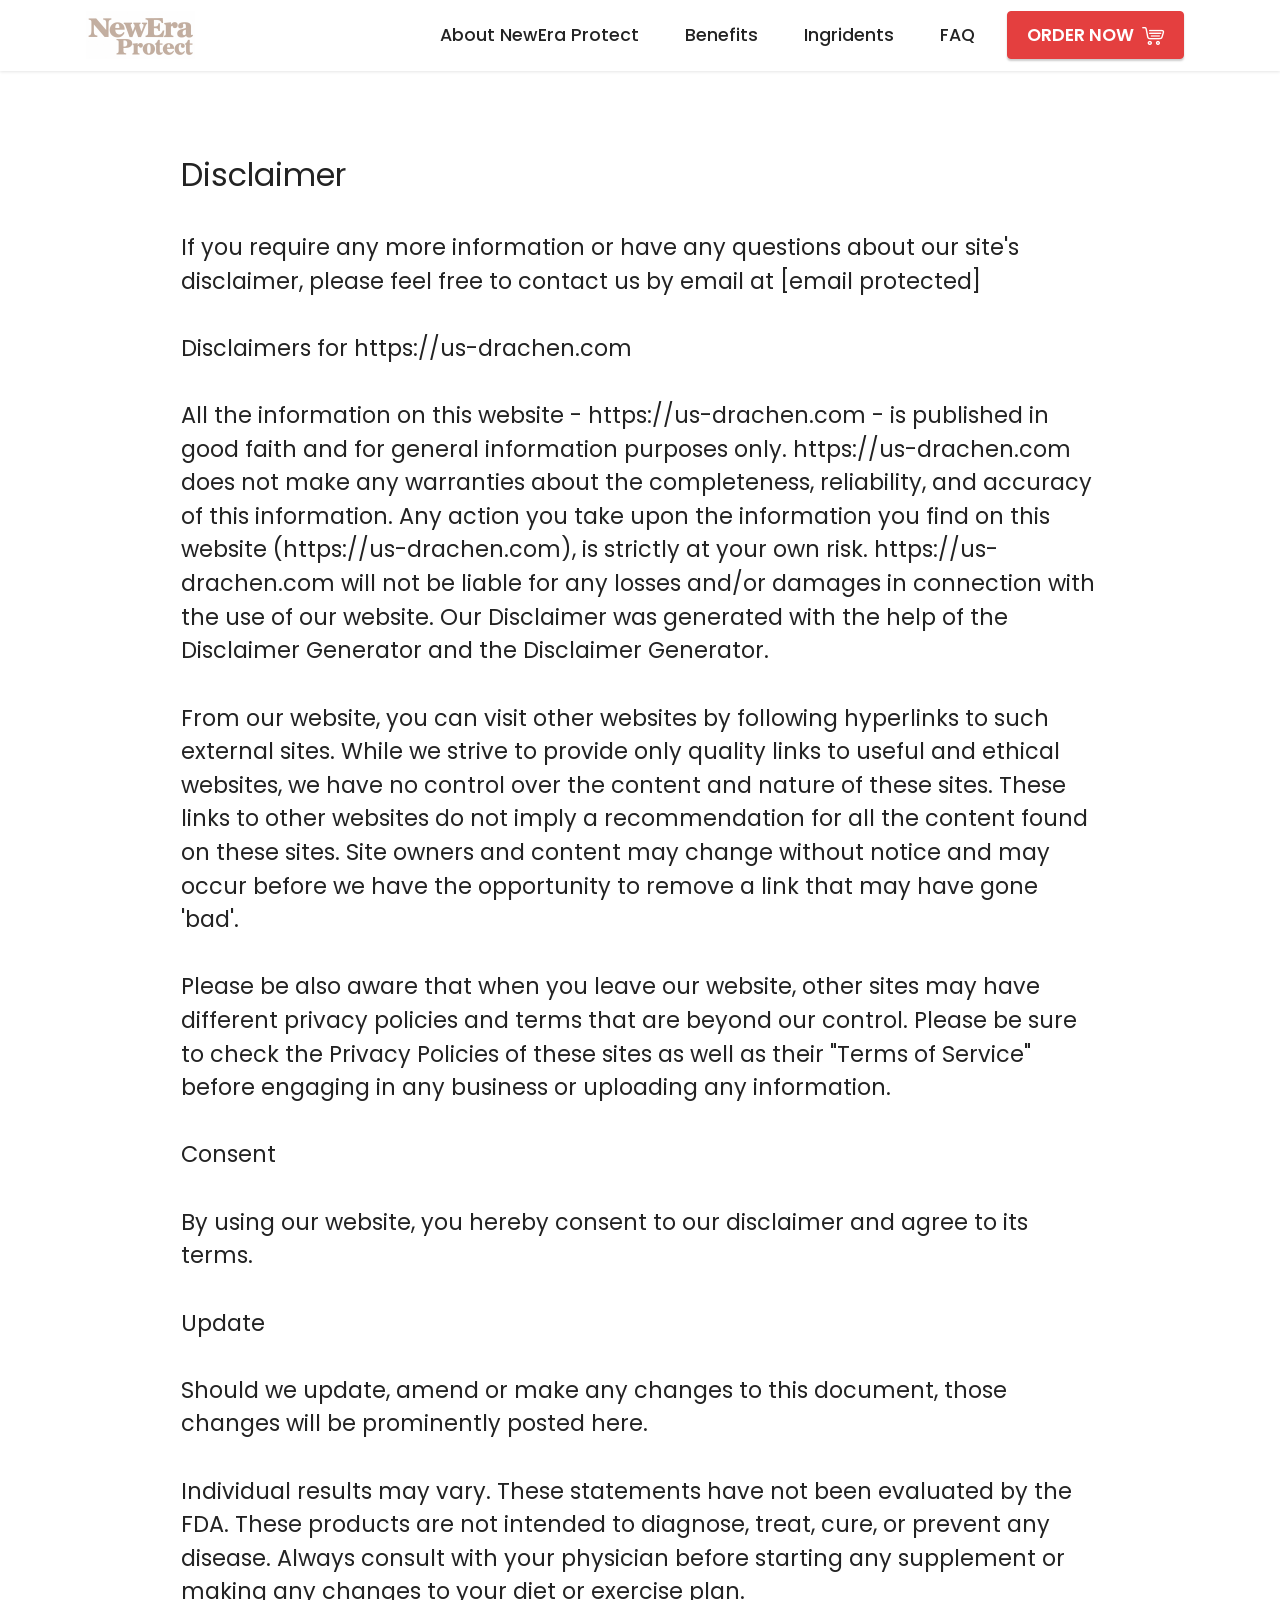
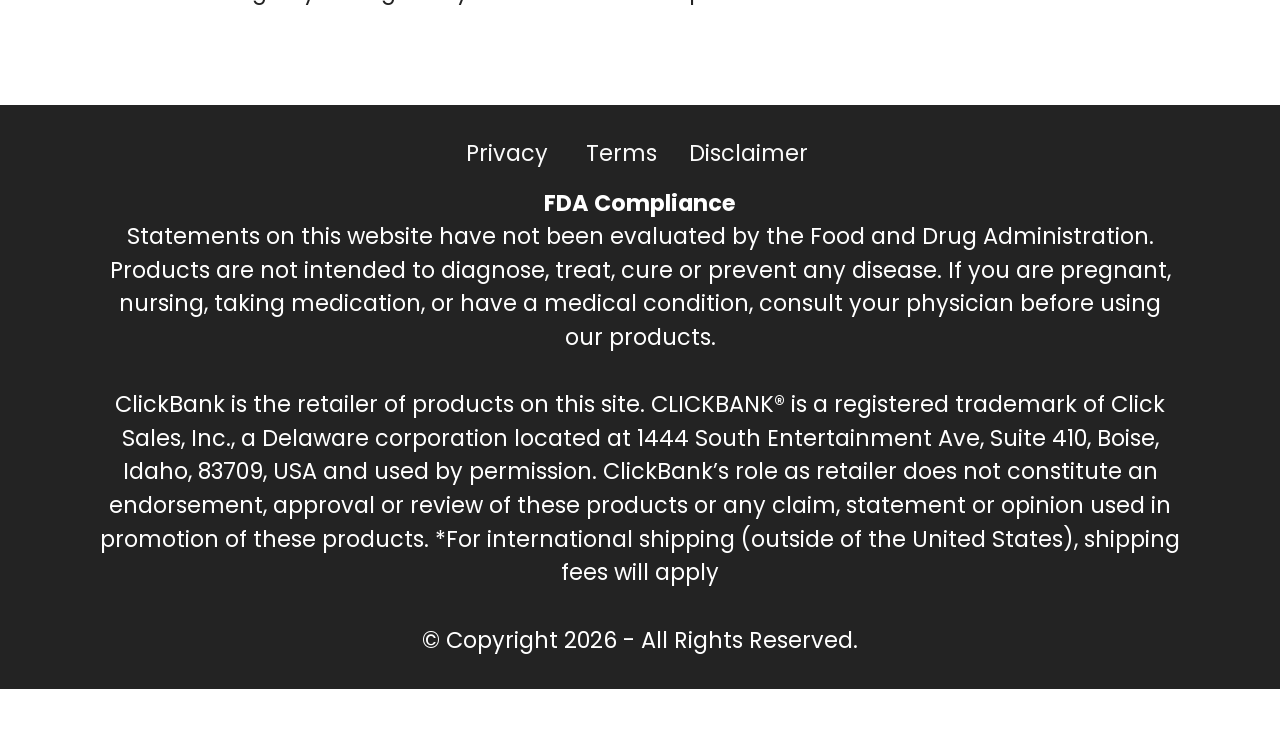
<file: Disclaimer.html>
<!DOCTYPE html>
<html  >
<head>
  <!-- Site made with Mobirise Website Builder v6.1.12, https://mobirise.com -->
  <meta charset="UTF-8">
  <meta http-equiv="X-UA-Compatible" content="IE=edge">
  <meta name="generator" content="Mobirise v6.1.12, mobirise.com">
  <meta name="viewport" content="width=device-width, initial-scale=1, minimum-scale=1">
  <link rel="shortcut icon" href="assets/images/minimal20beige20capsule20circle20icon-128x130.png" type="image/x-icon">
  <meta name="description" content="Disclaimer of Drachen Male Enhancement Spray">
  
  
  <title>Disclaimer</title>
  <link rel="stylesheet" href="assets/web/assets/mobirise-icons-bold/mobirise-icons-bold.css">
  <link rel="stylesheet" href="assets/bootstrap/css/bootstrap.min.css">
  <link rel="stylesheet" href="assets/animatecss/animate.css">
  <link rel="stylesheet" href="assets/dropdown/css/style.css">
  <link rel="stylesheet" href="assets/socicon/css/styles.css">
  <link rel="stylesheet" href="assets/theme/css/style.css">
  <link rel="preload" href="https://fonts.googleapis.com/css?family=Poppins:100,100i,200,200i,300,300i,400,400i,500,500i,600,600i,700,700i,800,800i,900,900i&display=swap" as="style" onload="this.onload=null;this.rel='stylesheet'">
  <noscript><link rel="stylesheet" href="https://fonts.googleapis.com/css?family=Poppins:100,100i,200,200i,300,300i,400,400i,500,500i,600,600i,700,700i,800,800i,900,900i&display=swap"></noscript>
  <link rel="preload" as="style" href="assets/mobirise/css/mbr-additional.css?v=nNF4hT"><link rel="stylesheet" href="assets/mobirise/css/mbr-additional.css?v=nNF4hT" type="text/css">

  
  
  
</head>
<body>
  
  <section data-bs-version="5.1" class="menu menu2 cid-tuC40mmOYC" once="menu" id="menu2-0">
    
    <nav class="navbar navbar-dropdown navbar-expand-lg">
        <div class="container">
            <div class="navbar-brand">
                <span class="navbar-logo">
                    <a href="https://www.smloudtrack.com/4K61JQXM6/9S3G7KR/?source_id=us-drachen">
                        <img src="assets/images/7a0eae9d-56cc-49d5-9271-51666e4121e4-218x96.png" alt="New Era Protect-logo" style="height: 3rem;">
                    </a>
                </span>
                
            </div>
            <button class="navbar-toggler" type="button" data-toggle="collapse" data-bs-toggle="collapse" data-target="#navbarSupportedContent" data-bs-target="#navbarSupportedContent" aria-controls="navbarNavAltMarkup" aria-expanded="false" aria-label="Toggle navigation">
                <div class="hamburger">
                    <span></span>
                    <span></span>
                    <span></span>
                    <span></span>
                </div>
            </button>
            <div class="collapse navbar-collapse" id="navbarSupportedContent">
                <ul class="navbar-nav nav-dropdown" data-app-modern-menu="true"><li class="nav-item"><a class="nav-link link text-black display-4" href="index.html#info1-7">
                            About NewEra Protect</a></li>
                    <li class="nav-item"><a class="nav-link link text-black display-4" href="index.html#info1-c">Benefits</a></li>
                    <li class="nav-item"><a class="nav-link link text-black display-4" href="index.html#info1-q">Ingridents</a>
                    </li><li class="nav-item"><a class="nav-link link text-black display-4" href="index.html#info1-14">FAQ</a></li></ul>
                
                <div class="navbar-buttons mbr-section-btn"><a class="btn btn-secondary display-4" href="https://kxevku.s.gy/WkW0QW" target="_blank"><span class="mbrib-shopping-cart mbr-iconfont mbr-iconfont-btn"></span>ORDER NOW</a></div>
            </div>
        </div>
    </nav>
</section>

<section data-bs-version="5.1" class="content5 cid-tuGD9xm7zj" id="content5-1g">
    
    <div class="container">
        <div class="row justify-content-center">
            <div class="col-md-12 col-lg-10">
                
                <h4 class="mbr-section-subtitle mbr-fonts-style mb-4 display-5">Disclaimer</h4>
                <p class="mbr-text mbr-fonts-style display-7">If you require any more information or have any questions about our site's disclaimer, please feel free to contact us by email at [email protected]
<br>
<br>Disclaimers for https://us-drachen.com
<br>
<br>All the information on this website - https://us-drachen.com - is published in good faith and for general information purposes only. https://us-drachen.com does not make any warranties about the completeness, reliability, and accuracy of this information. Any action you take upon the information you find on this website (https://us-drachen.com), is strictly at your own risk. https://us-drachen.com will not be liable for any losses and/or damages in connection with the use of our website. Our Disclaimer was generated with the help of the Disclaimer Generator and the Disclaimer Generator.
<br>
<br>From our website, you can visit other websites by following hyperlinks to such external sites. While we strive to provide only quality links to useful and ethical websites, we have no control over the content and nature of these sites. These links to other websites do not imply a recommendation for all the content found on these sites. Site owners and content may change without notice and may occur before we have the opportunity to remove a link that may have gone 'bad'.
<br>
<br>Please be also aware that when you leave our website, other sites may have different privacy policies and terms that are beyond our control. Please be sure to check the Privacy Policies of these sites as well as their "Terms of Service" before engaging in any business or uploading any information.
<br>
<br>Consent
<br>
<br>By using our website, you hereby consent to our disclaimer and agree to its terms.
<br>
<br>Update
<br>
<br>Should we update, amend or make any changes to this document, those changes will be prominently posted here.
<br>
<br>Individual results may vary. These statements have not been evaluated by the FDA. These products are not intended to diagnose, treat, cure, or prevent any disease. Always consult with your physician before starting any supplement or making any changes to your diet or exercise plan.</p>
            </div>
        </div>
    </div>
</section>

<section data-bs-version="5.1" class="footer3 cid-tuGBUXyxtm" once="footers" id="footer3-1e">

    

    

    <div class="container">
        <div class="media-container-row align-center mbr-white">
            <div class="row row-links">
                <ul class="foot-menu">
                    
                    
                    
                    
                    
                <li class="foot-menu-item mbr-fonts-style display-7"><a href="Privacy.html" class="text-white" target="_blank">Privacy</a>&nbsp;</li><li class="foot-menu-item mbr-fonts-style display-7"><a href="Terms.html" class="text-white" target="_blank">Terms</a></li><li class="foot-menu-item mbr-fonts-style display-7"><a href="Disclaimer.html" class="text-white" target="_blank">Disclaimer&nbsp;</a><a href="Disclaimer.html" class="text-white" target="_blank"><br></a></li></ul>
            </div>
            
            <div class="row row-copirayt">
                <p class="mbr-text mb-0 mbr-fonts-style mbr-white align-center display-7"><strong>FDA Compliance
</strong><br>Statements on this website have not been evaluated by the Food and Drug Administration. Products are not intended to diagnose, treat, cure or prevent any disease. If you are pregnant, nursing, taking medication, or have a medical condition, consult your physician before using our products.
<br>
<br>ClickBank is the retailer of products on this site. CLICKBANK® is a registered trademark of Click Sales, Inc., a Delaware corporation located at 1444 South Entertainment Ave, Suite 410, Boise, Idaho, 83709, USA and used by permission. ClickBank’s role as retailer does not constitute an endorsement, approval or review of these products or any claim, statement or opinion used in promotion of these products. *For international shipping (outside of the United States), shipping fees will apply
<br> 
<br>© Copyright 2026 - All Rights Reserved.</p>
            </div>
        </div>
    </div>
</section><section class="display-7" style="padding: 0;align-items: center;justify-content: center;flex-wrap: wrap;    align-content: center;display: flex;position: relative;height: 4rem;"><a href="https://mobiri.se/4949637" style="flex: 1 1;height: 4rem;position: absolute;width: 100%;z-index: 1;"><img alt="" style="height: 4rem;" src="[data-uri]"></a><p style="margin: 0;text-align: center;" class="display-7">&#8204;</p><a style="z-index:1" href="https://mobirise.com/builder/ai-website-generator.html">AI Website Generator</a></section><script src="assets/bootstrap/js/bootstrap.bundle.min.js"></script>  <script src="assets/smoothscroll/smooth-scroll.js"></script>  <script src="assets/ytplayer/index.js"></script>  <script src="assets/dropdown/js/navbar-dropdown.js"></script>  <script src="assets/theme/js/script.js"></script>  
  
  
 <div id="scrollToTop" class="scrollToTop mbr-arrow-up"><a style="text-align: center;"><i class="mbr-arrow-up-icon mbr-arrow-up-icon-cm cm-icon cm-icon-smallarrow-up"></i></a></div>
    <input name="animation" type="hidden">
  </body>
</html>
</file>
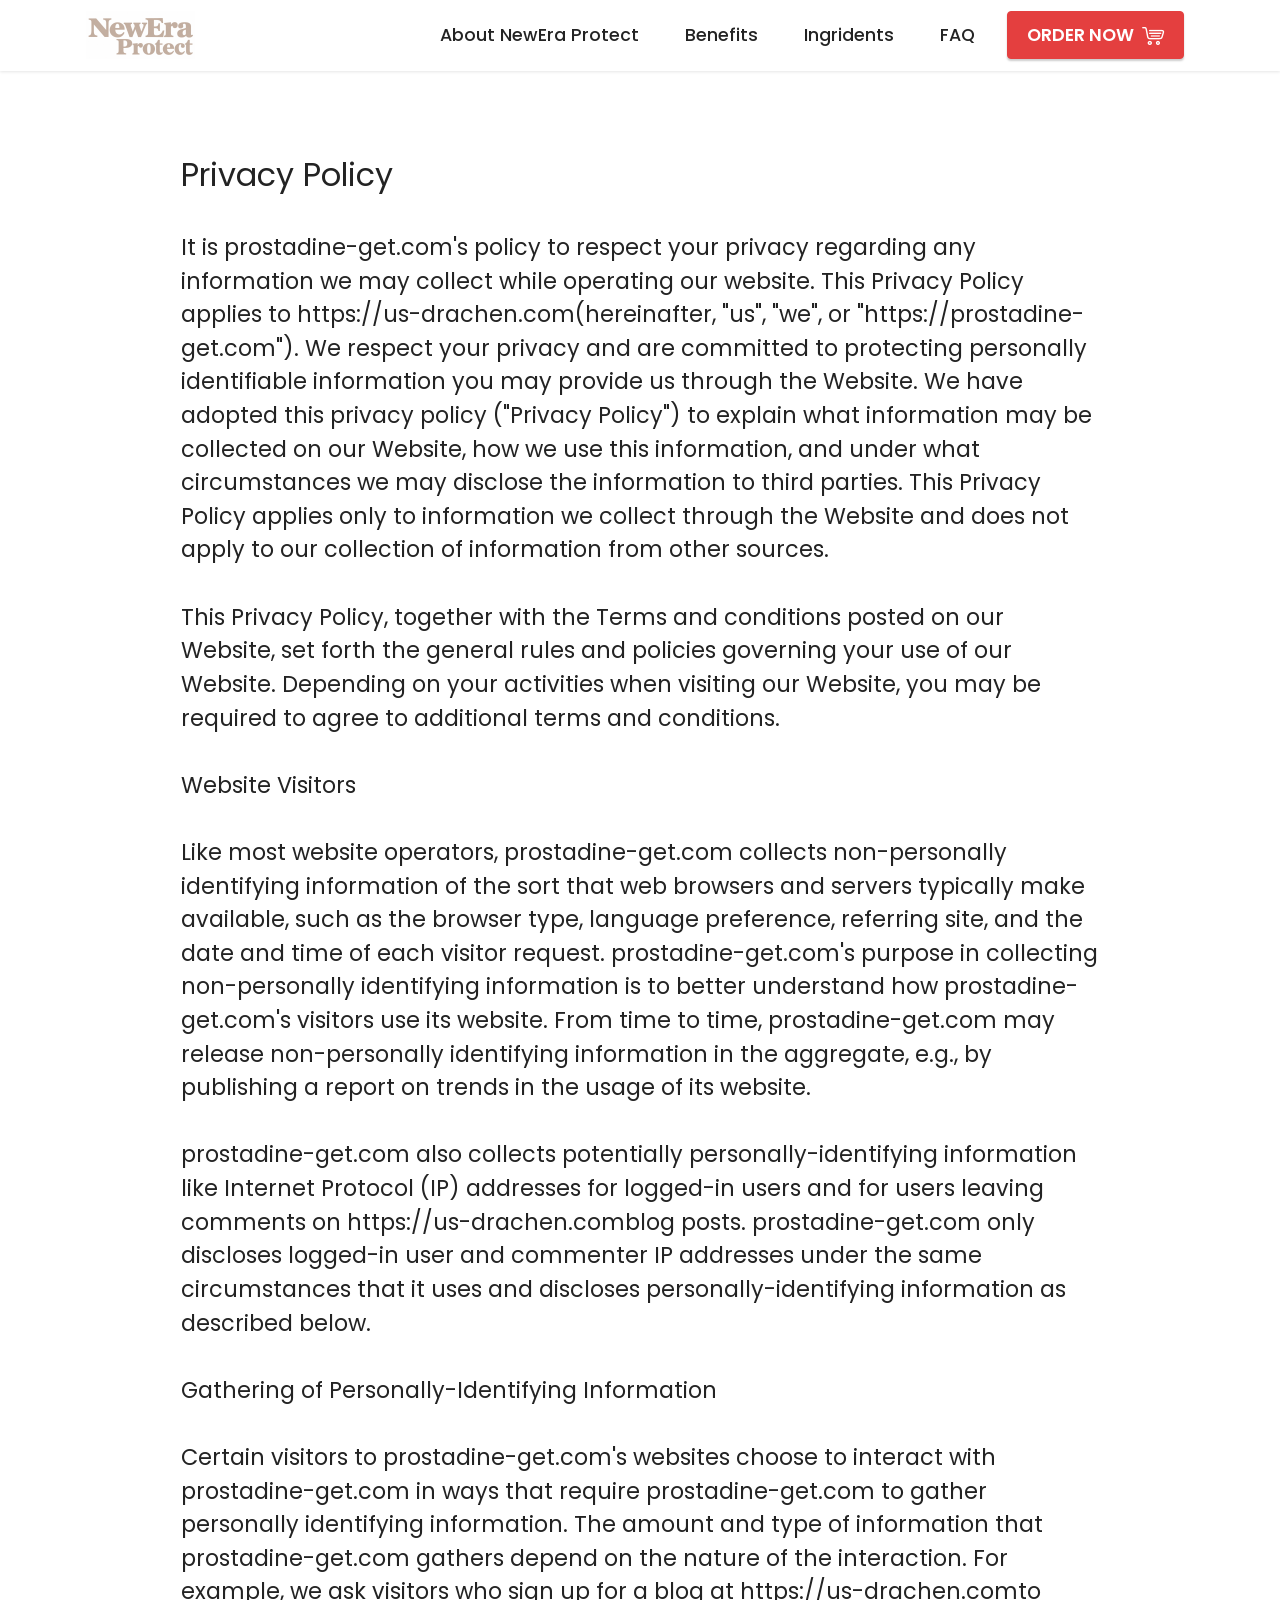
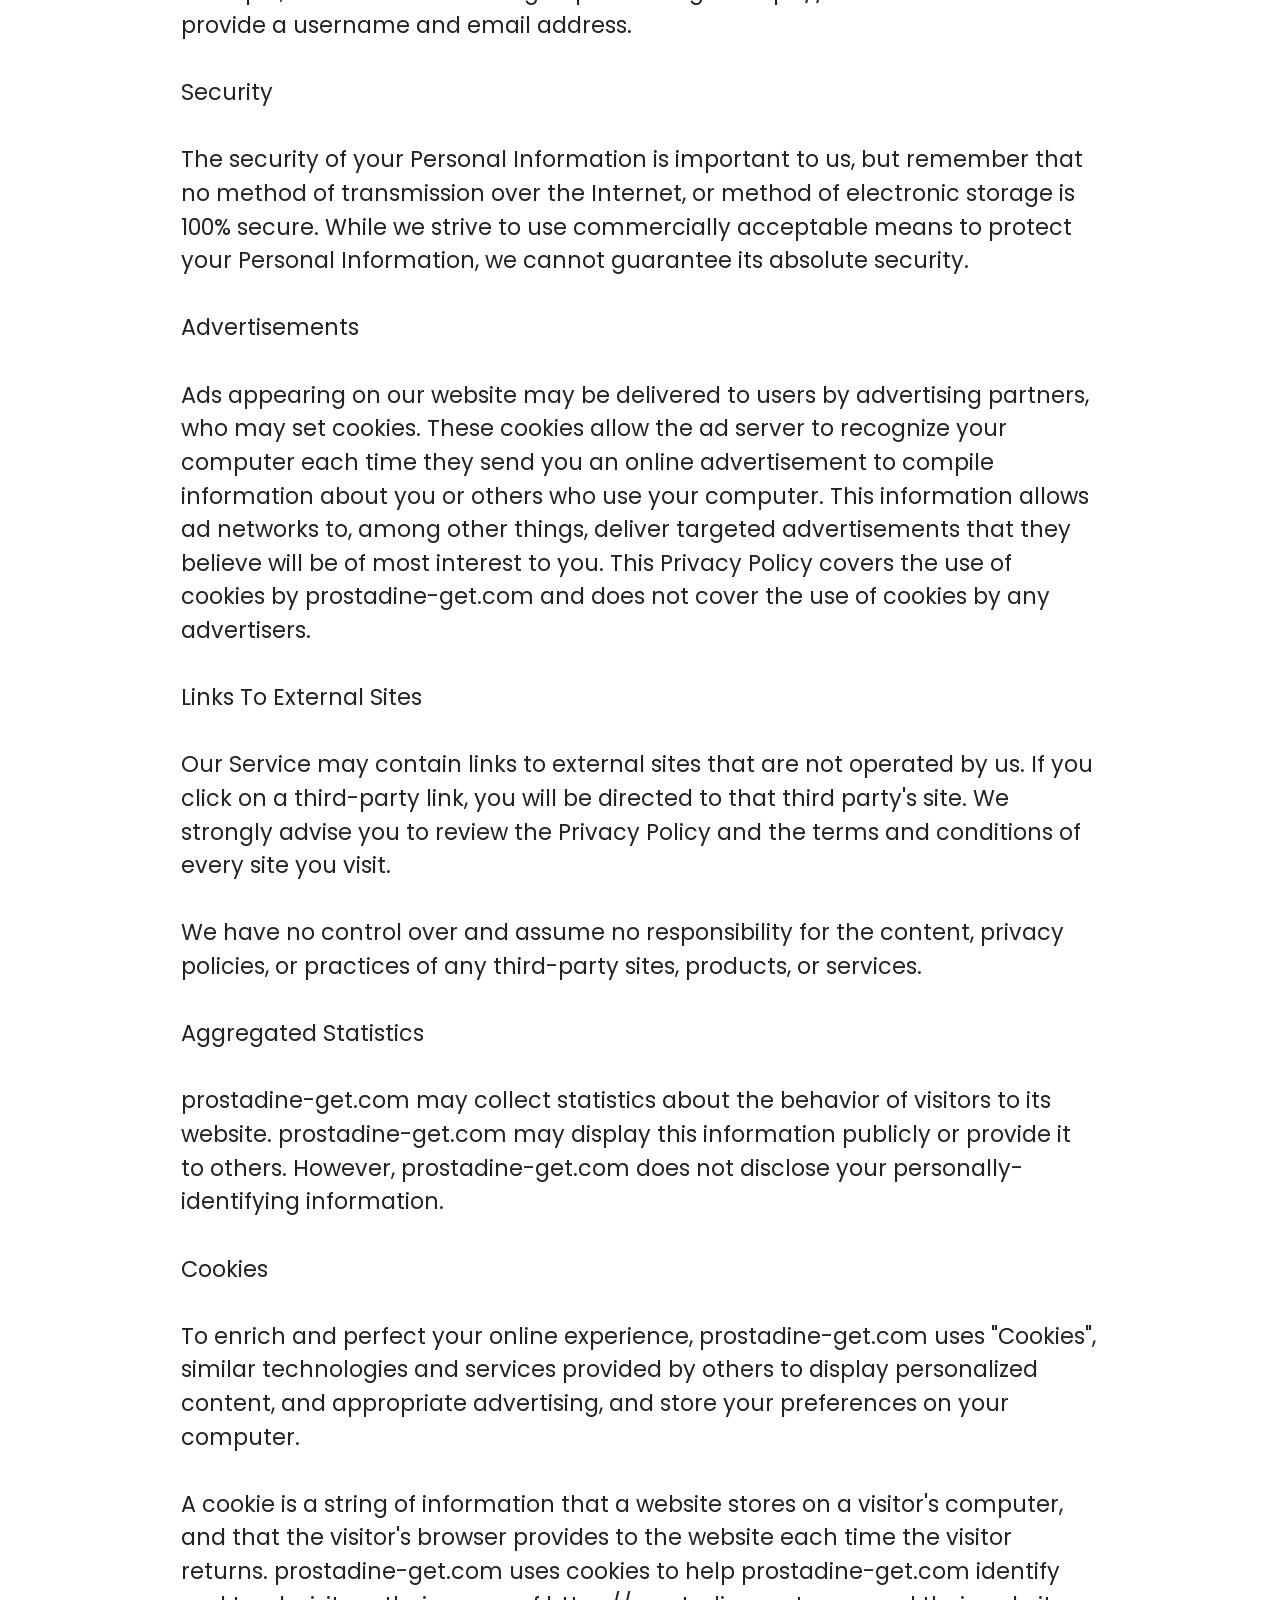
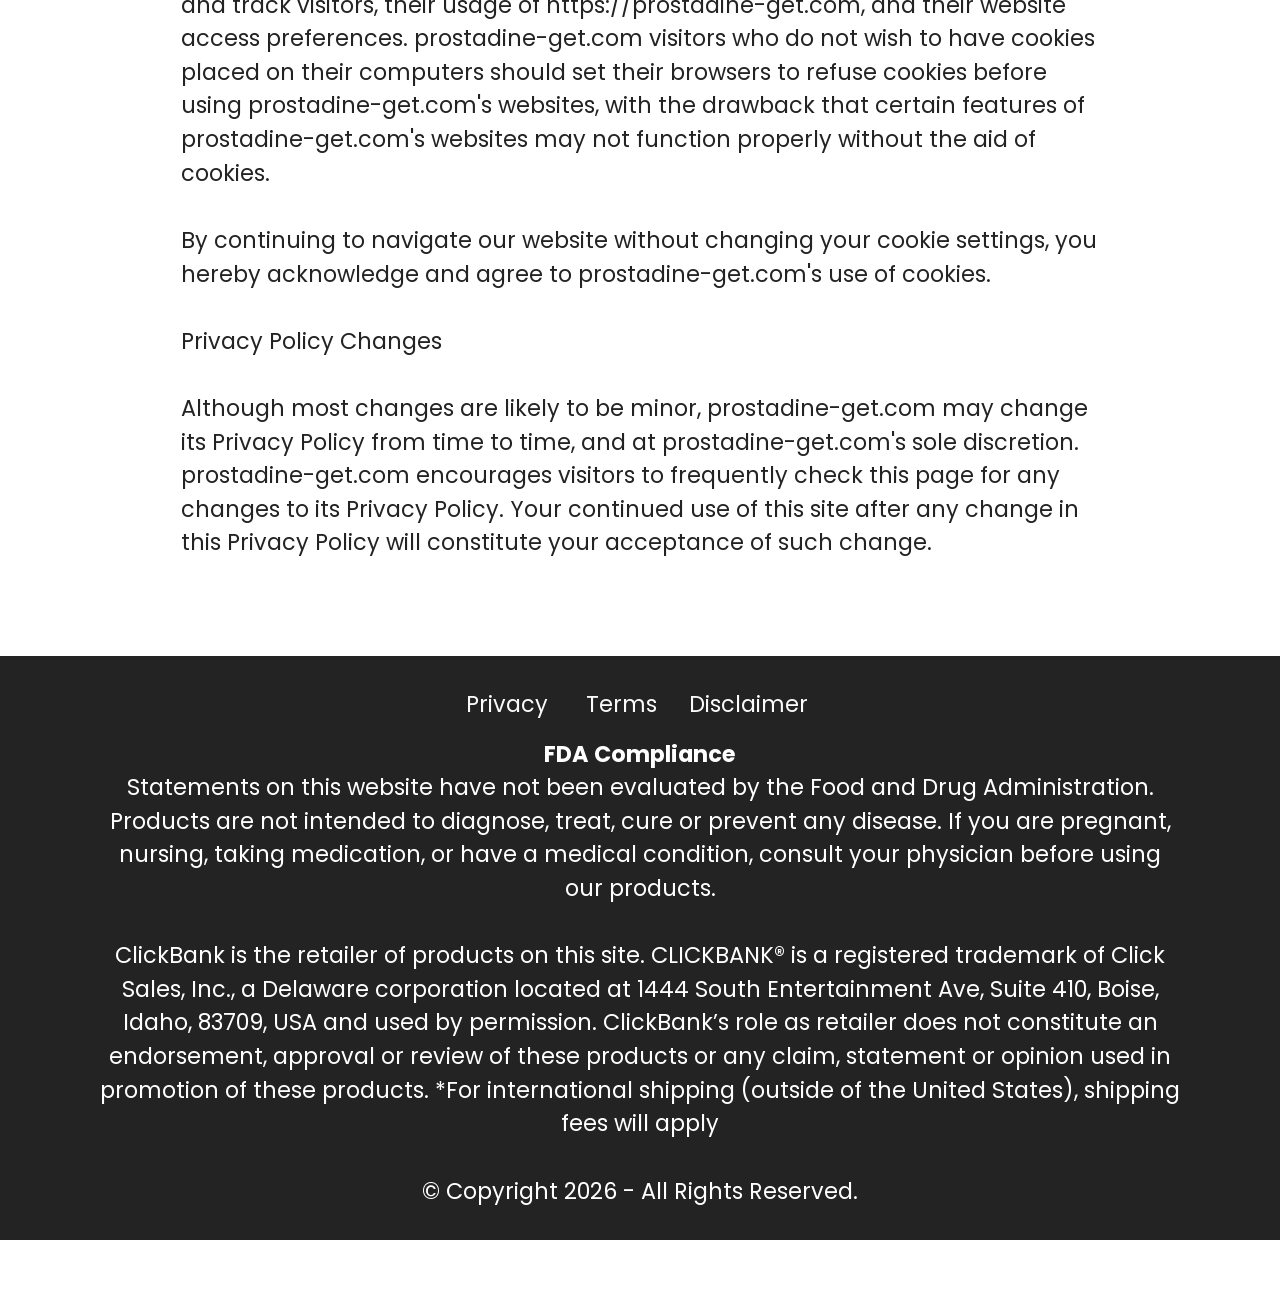
<file: Privacy.html>
<!DOCTYPE html>
<html  >
<head>
  <!-- Site made with Mobirise Website Builder v6.1.12, https://mobirise.com -->
  <meta charset="UTF-8">
  <meta http-equiv="X-UA-Compatible" content="IE=edge">
  <meta name="generator" content="Mobirise v6.1.12, mobirise.com">
  <meta name="viewport" content="width=device-width, initial-scale=1, minimum-scale=1">
  <link rel="shortcut icon" href="assets/images/minimal20beige20capsule20circle20icon-128x130.png" type="image/x-icon">
  <meta name="description" content="Privacy Polices of Drachen Male Enhancement Spray">
  
  
  <title>Privacy</title>
  <link rel="stylesheet" href="assets/web/assets/mobirise-icons-bold/mobirise-icons-bold.css">
  <link rel="stylesheet" href="assets/bootstrap/css/bootstrap.min.css">
  <link rel="stylesheet" href="assets/animatecss/animate.css">
  <link rel="stylesheet" href="assets/dropdown/css/style.css">
  <link rel="stylesheet" href="assets/socicon/css/styles.css">
  <link rel="stylesheet" href="assets/theme/css/style.css">
  <link rel="preload" href="https://fonts.googleapis.com/css?family=Poppins:100,100i,200,200i,300,300i,400,400i,500,500i,600,600i,700,700i,800,800i,900,900i&display=swap" as="style" onload="this.onload=null;this.rel='stylesheet'">
  <noscript><link rel="stylesheet" href="https://fonts.googleapis.com/css?family=Poppins:100,100i,200,200i,300,300i,400,400i,500,500i,600,600i,700,700i,800,800i,900,900i&display=swap"></noscript>
  <link rel="preload" as="style" href="assets/mobirise/css/mbr-additional.css?v=R88YE5"><link rel="stylesheet" href="assets/mobirise/css/mbr-additional.css?v=R88YE5" type="text/css">

  
  
  
</head>
<body>
  
  <section data-bs-version="5.1" class="menu menu2 cid-tuC40mmOYC" once="menu" id="menu2-0">
    
    <nav class="navbar navbar-dropdown navbar-expand-lg">
        <div class="container">
            <div class="navbar-brand">
                <span class="navbar-logo">
                    <a href="https://www.smloudtrack.com/4K61JQXM6/9S3G7KR/?source_id=us-drachen">
                        <img src="assets/images/7a0eae9d-56cc-49d5-9271-51666e4121e4-218x96.png" alt="New Era Protect-logo" style="height: 3rem;">
                    </a>
                </span>
                
            </div>
            <button class="navbar-toggler" type="button" data-toggle="collapse" data-bs-toggle="collapse" data-target="#navbarSupportedContent" data-bs-target="#navbarSupportedContent" aria-controls="navbarNavAltMarkup" aria-expanded="false" aria-label="Toggle navigation">
                <div class="hamburger">
                    <span></span>
                    <span></span>
                    <span></span>
                    <span></span>
                </div>
            </button>
            <div class="collapse navbar-collapse" id="navbarSupportedContent">
                <ul class="navbar-nav nav-dropdown" data-app-modern-menu="true"><li class="nav-item"><a class="nav-link link text-black display-4" href="index.html#info1-7">
                            About NewEra Protect</a></li>
                    <li class="nav-item"><a class="nav-link link text-black display-4" href="index.html#info1-c">Benefits</a></li>
                    <li class="nav-item"><a class="nav-link link text-black display-4" href="index.html#info1-q">Ingridents</a>
                    </li><li class="nav-item"><a class="nav-link link text-black display-4" href="index.html#info1-14">FAQ</a></li></ul>
                
                <div class="navbar-buttons mbr-section-btn"><a class="btn btn-secondary display-4" href="https://kxevku.s.gy/WkW0QW" target="_blank"><span class="mbrib-shopping-cart mbr-iconfont mbr-iconfont-btn"></span>ORDER NOW</a></div>
            </div>
        </div>
    </nav>
</section>

<section data-bs-version="5.1" class="content5 cid-tuGDhnDqnm" id="content5-1h">
    
    <div class="container">
        <div class="row justify-content-center">
            <div class="col-md-12 col-lg-10">
                
                <h4 class="mbr-section-subtitle mbr-fonts-style mb-4 display-5">Privacy Policy</h4>
                <p class="mbr-text mbr-fonts-style display-7">It is prostadine-get.com's policy to respect your privacy regarding any information we may collect while operating our website. This Privacy Policy applies to https://us-drachen.com(hereinafter, "us", "we", or "https://prostadine-get.com"). We respect your privacy and are committed to protecting personally identifiable information you may provide us through the Website. We have adopted this privacy policy ("Privacy Policy") to explain what information may be collected on our Website, how we use this information, and under what circumstances we may disclose the information to third parties. This Privacy Policy applies only to information we collect through the Website and does not apply to our collection of information from other sources.
<br>
<br>This Privacy Policy, together with the Terms and conditions posted on our Website, set forth the general rules and policies governing your use of our Website. Depending on your activities when visiting our Website, you may be required to agree to additional terms and conditions.
<br>
<br>Website Visitors
<br>
<br>Like most website operators, prostadine-get.com collects non-personally identifying information of the sort that web browsers and servers typically make available, such as the browser type, language preference, referring site, and the date and time of each visitor request. prostadine-get.com's purpose in collecting non-personally identifying information is to better understand how prostadine-get.com's visitors use its website. From time to time, prostadine-get.com may release non-personally identifying information in the aggregate, e.g., by publishing a report on trends in the usage of its website.
<br>
<br>prostadine-get.com also collects potentially personally-identifying information like Internet Protocol (IP) addresses for logged-in users and for users leaving comments on https://us-drachen.comblog posts. prostadine-get.com only discloses logged-in user and commenter IP addresses under the same circumstances that it uses and discloses personally-identifying information as described below.
<br>
<br>Gathering of Personally-Identifying Information
<br>
<br>Certain visitors to prostadine-get.com's websites choose to interact with prostadine-get.com in ways that require prostadine-get.com to gather personally identifying information. The amount and type of information that prostadine-get.com gathers depend on the nature of the interaction. For example, we ask visitors who sign up for a blog at https://us-drachen.comto provide a username and email address.
<br>
<br>Security
<br>
<br>The security of your Personal Information is important to us, but remember that no method of transmission over the Internet, or method of electronic storage is 100% secure. While we strive to use commercially acceptable means to protect your Personal Information, we cannot guarantee its absolute security.
<br>
<br>Advertisements
<br>
<br>Ads appearing on our website may be delivered to users by advertising partners, who may set cookies. These cookies allow the ad server to recognize your computer each time they send you an online advertisement to compile information about you or others who use your computer. This information allows ad networks to, among other things, deliver targeted advertisements that they believe will be of most interest to you. This Privacy Policy covers the use of cookies by prostadine-get.com and does not cover the use of cookies by any advertisers.
<br>
<br>Links To External Sites
<br>
<br>Our Service may contain links to external sites that are not operated by us. If you click on a third-party link, you will be directed to that third party's site. We strongly advise you to review the Privacy Policy and the terms and conditions of every site you visit.
<br>
<br>We have no control over and assume no responsibility for the content, privacy policies, or practices of any third-party sites, products, or services.
<br>
<br>Aggregated Statistics
<br>
<br>prostadine-get.com may collect statistics about the behavior of visitors to its website. prostadine-get.com may display this information publicly or provide it to others. However, prostadine-get.com does not disclose your personally-identifying information.
<br>
<br>Cookies
<br>
<br>To enrich and perfect your online experience, prostadine-get.com uses "Cookies", similar technologies and services provided by others to display personalized content, and appropriate advertising, and store your preferences on your computer.
<br>
<br>A cookie is a string of information that a website stores on a visitor's computer, and that the visitor's browser provides to the website each time the visitor returns. prostadine-get.com uses cookies to help prostadine-get.com identify and track visitors, their usage of https://prostadine-get.com, and their website access preferences. prostadine-get.com visitors who do not wish to have cookies placed on their computers should set their browsers to refuse cookies before using prostadine-get.com's websites, with the drawback that certain features of prostadine-get.com's websites may not function properly without the aid of cookies.
<br>
<br>By continuing to navigate our website without changing your cookie settings, you hereby acknowledge and agree to prostadine-get.com's use of cookies.
<br>
<br>Privacy Policy Changes
<br>
<br>Although most changes are likely to be minor, prostadine-get.com may change its Privacy Policy from time to time, and at prostadine-get.com's sole discretion. prostadine-get.com encourages visitors to frequently check this page for any changes to its Privacy Policy. Your continued use of this site after any change in this Privacy Policy will constitute your acceptance of such change.</p>
            </div>
        </div>
    </div>
</section>

<section data-bs-version="5.1" class="footer3 cid-tuGBUXyxtm" once="footers" id="footer3-1e">

    

    

    <div class="container">
        <div class="media-container-row align-center mbr-white">
            <div class="row row-links">
                <ul class="foot-menu">
                    
                    
                    
                    
                    
                <li class="foot-menu-item mbr-fonts-style display-7"><a href="Privacy.html" class="text-white" target="_blank">Privacy</a>&nbsp;</li><li class="foot-menu-item mbr-fonts-style display-7"><a href="Terms.html" class="text-white" target="_blank">Terms</a></li><li class="foot-menu-item mbr-fonts-style display-7"><a href="Disclaimer.html" class="text-white" target="_blank">Disclaimer&nbsp;</a><a href="Disclaimer.html" class="text-white" target="_blank"><br></a></li></ul>
            </div>
            
            <div class="row row-copirayt">
                <p class="mbr-text mb-0 mbr-fonts-style mbr-white align-center display-7"><strong>FDA Compliance
</strong><br>Statements on this website have not been evaluated by the Food and Drug Administration. Products are not intended to diagnose, treat, cure or prevent any disease. If you are pregnant, nursing, taking medication, or have a medical condition, consult your physician before using our products.
<br>
<br>ClickBank is the retailer of products on this site. CLICKBANK® is a registered trademark of Click Sales, Inc., a Delaware corporation located at 1444 South Entertainment Ave, Suite 410, Boise, Idaho, 83709, USA and used by permission. ClickBank’s role as retailer does not constitute an endorsement, approval or review of these products or any claim, statement or opinion used in promotion of these products. *For international shipping (outside of the United States), shipping fees will apply
<br> 
<br>© Copyright 2026 - All Rights Reserved.</p>
            </div>
        </div>
    </div>
</section><section class="display-7" style="padding: 0;align-items: center;justify-content: center;flex-wrap: wrap;    align-content: center;display: flex;position: relative;height: 4rem;"><a href="https://mobiri.se/4949637" style="flex: 1 1;height: 4rem;position: absolute;width: 100%;z-index: 1;"><img alt="" style="height: 4rem;" src="[data-uri]"></a><p style="margin: 0;text-align: center;" class="display-7">&#8204;</p><a style="z-index:1" href="https://mobirise.com/builder/ai-website-builder.html">AI Website Software</a></section><script src="assets/bootstrap/js/bootstrap.bundle.min.js"></script>  <script src="assets/smoothscroll/smooth-scroll.js"></script>  <script src="assets/ytplayer/index.js"></script>  <script src="assets/dropdown/js/navbar-dropdown.js"></script>  <script src="assets/theme/js/script.js"></script>  
  
  
 <div id="scrollToTop" class="scrollToTop mbr-arrow-up"><a style="text-align: center;"><i class="mbr-arrow-up-icon mbr-arrow-up-icon-cm cm-icon cm-icon-smallarrow-up"></i></a></div>
    <input name="animation" type="hidden">
  </body>
</html>
</file>
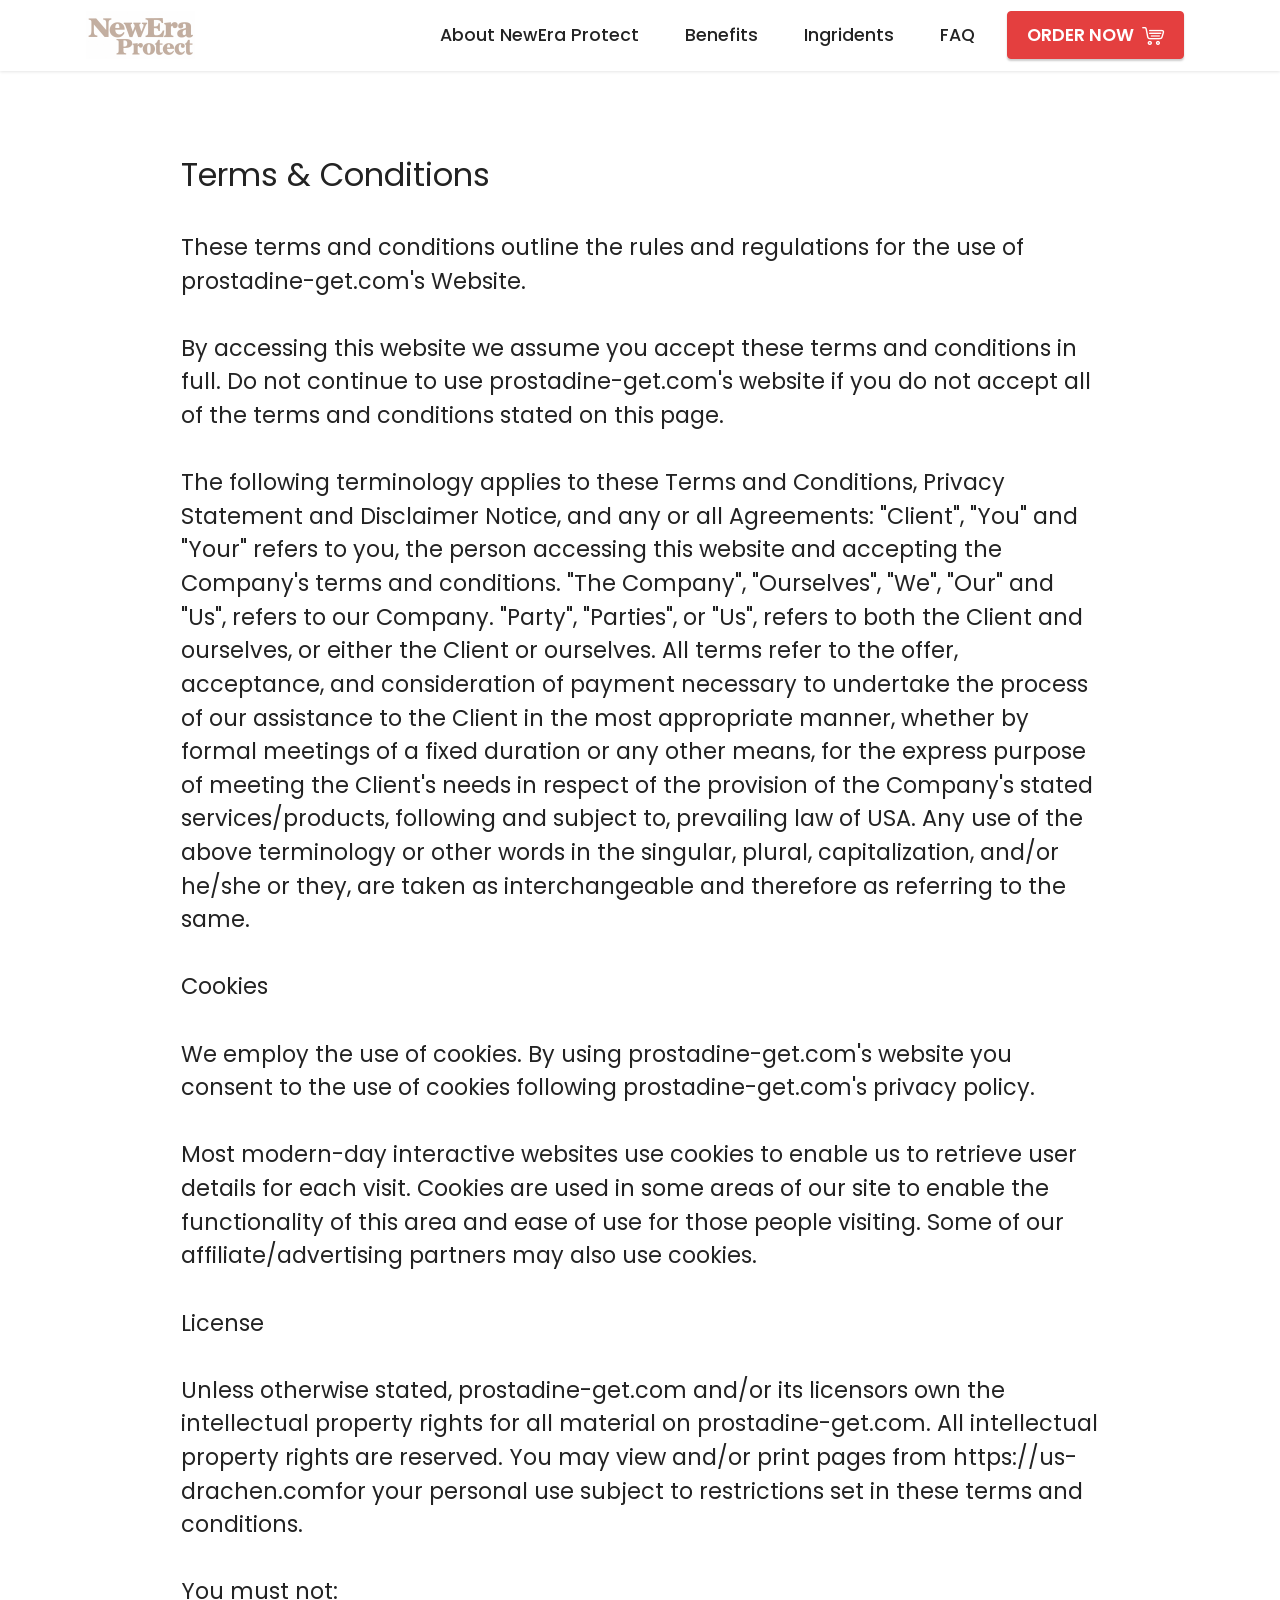
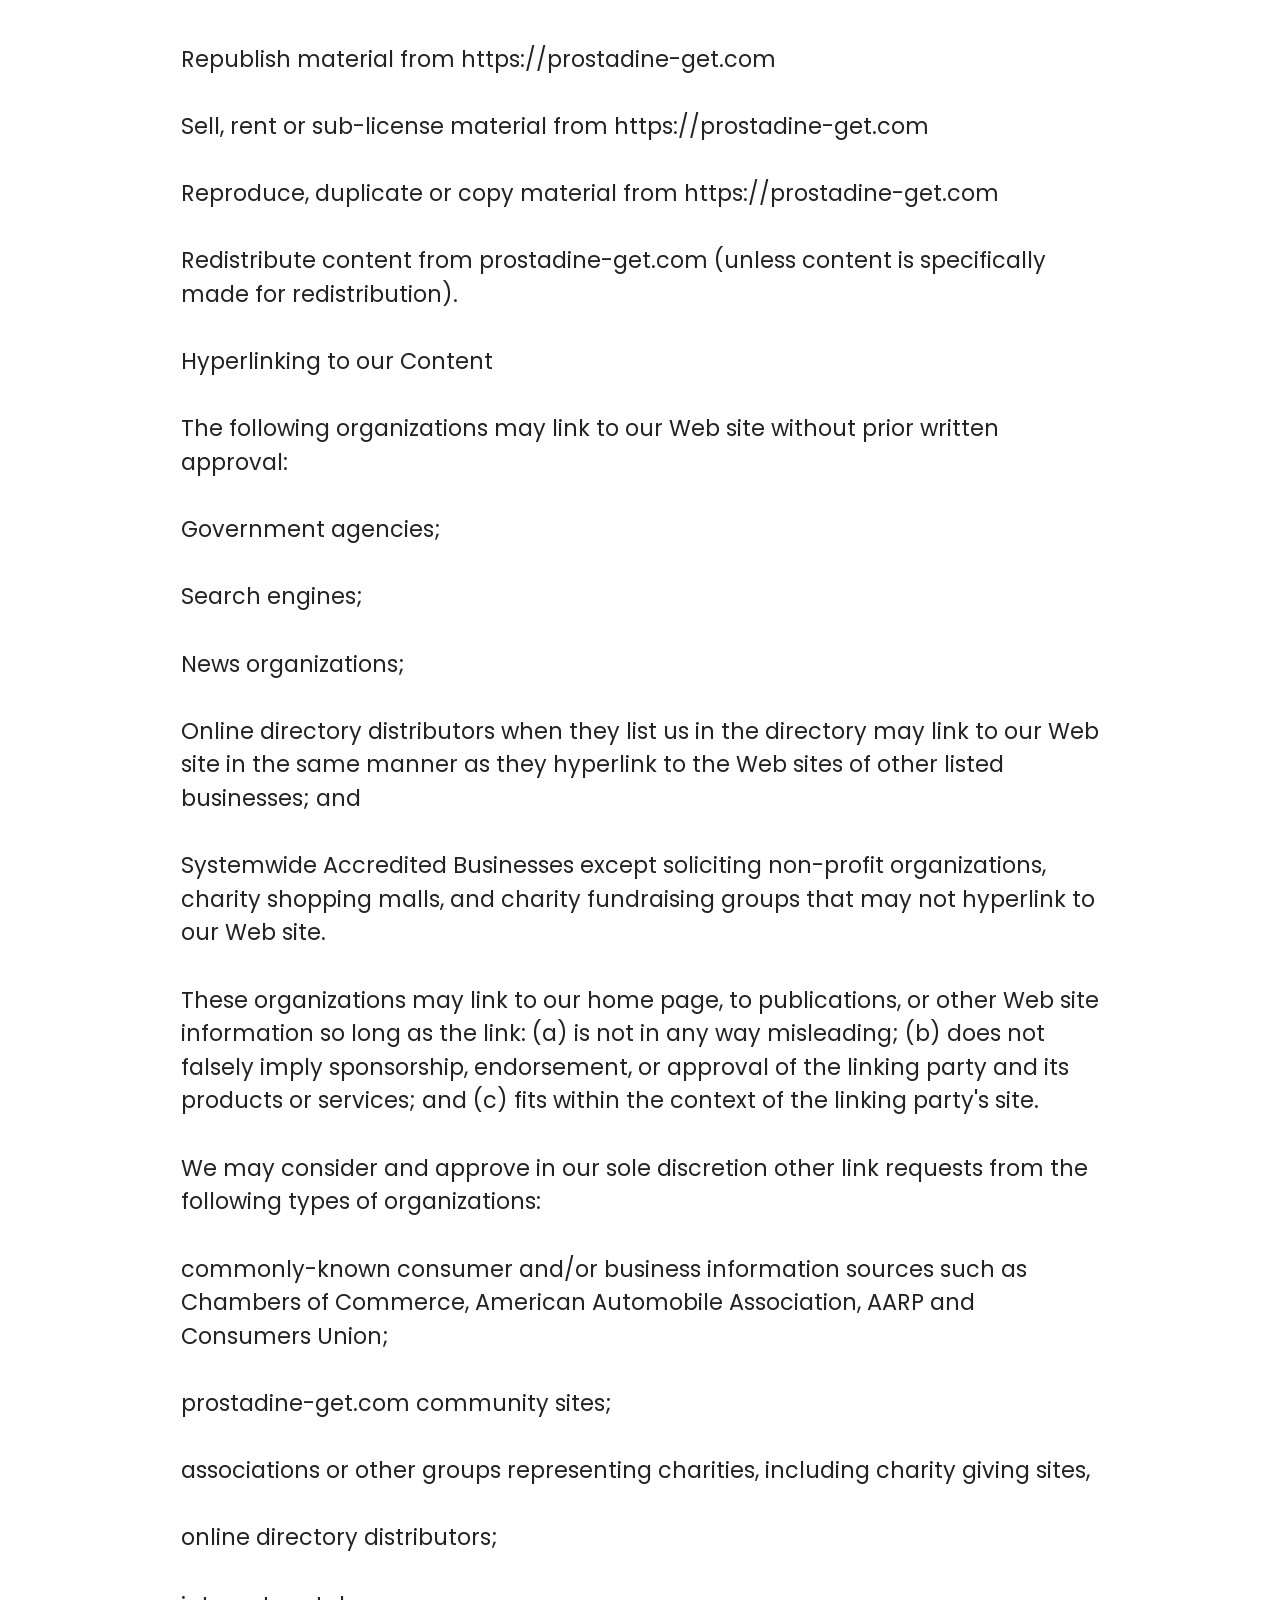
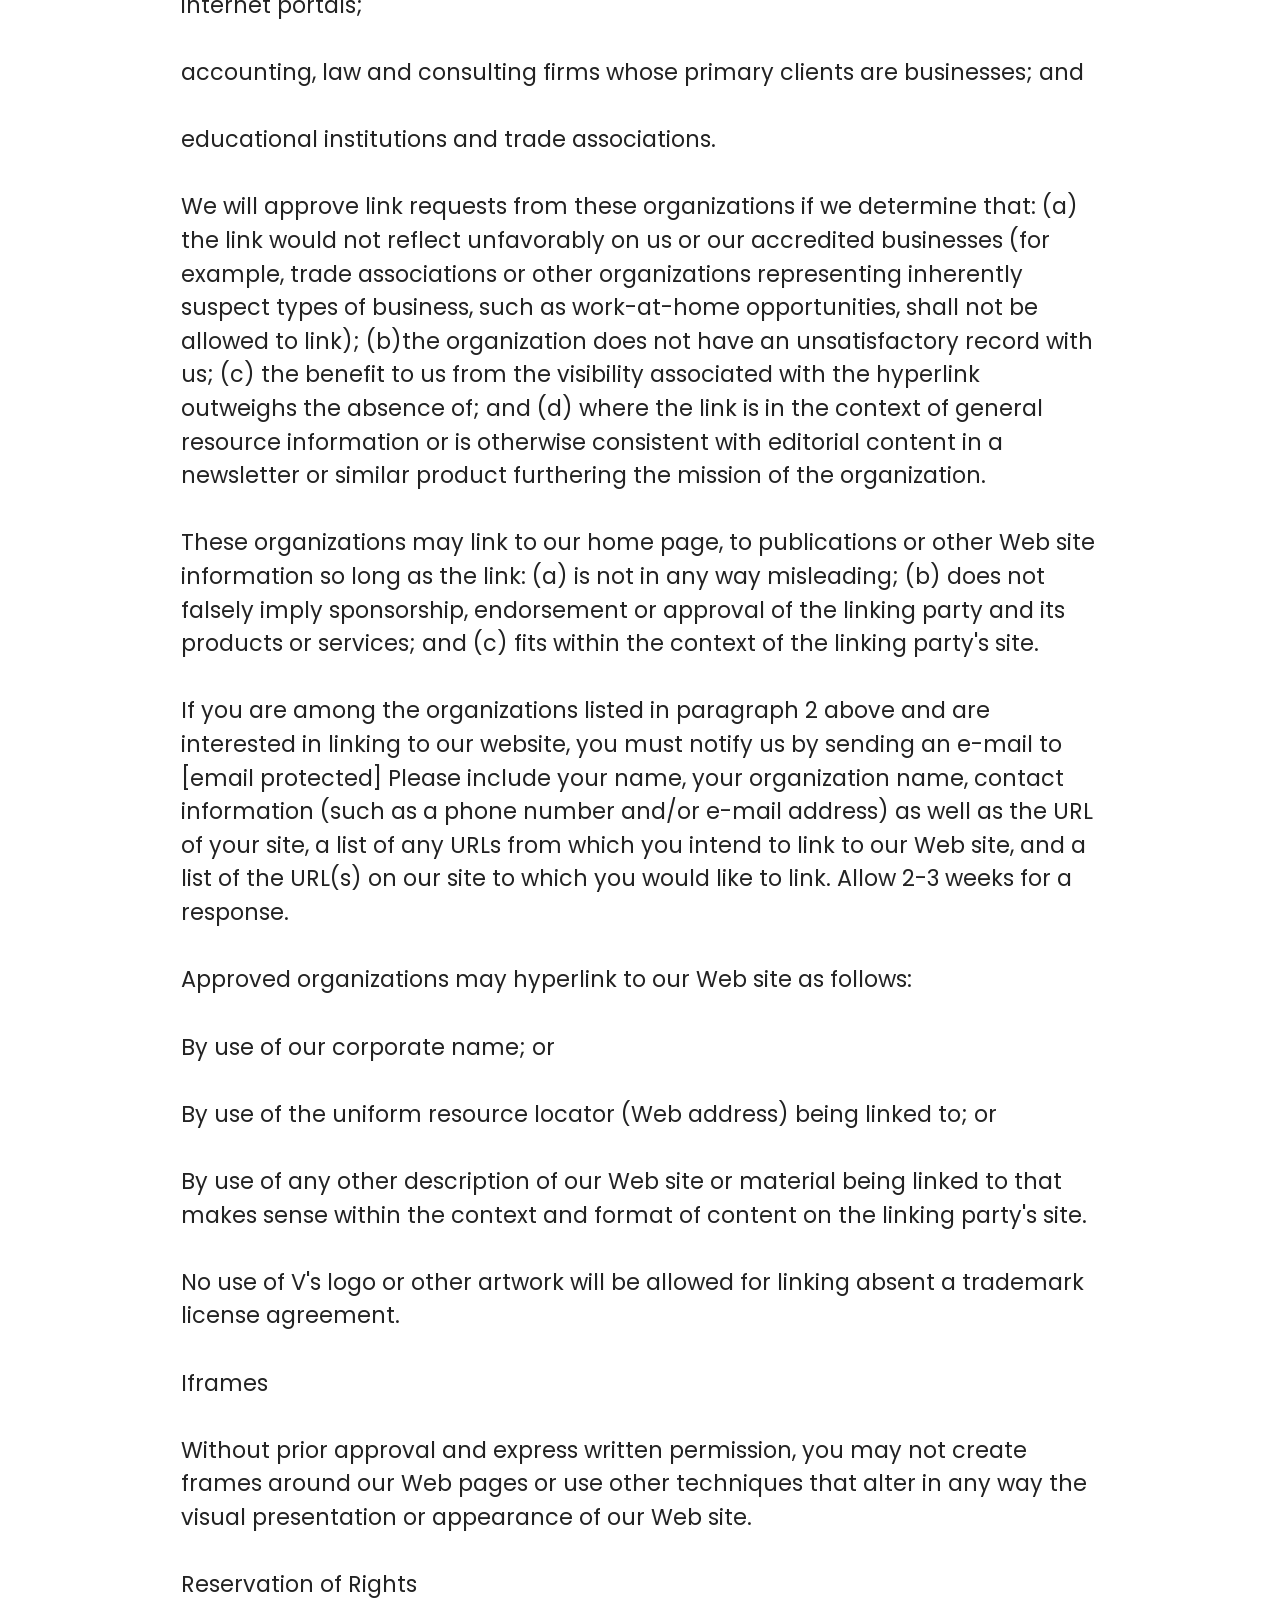
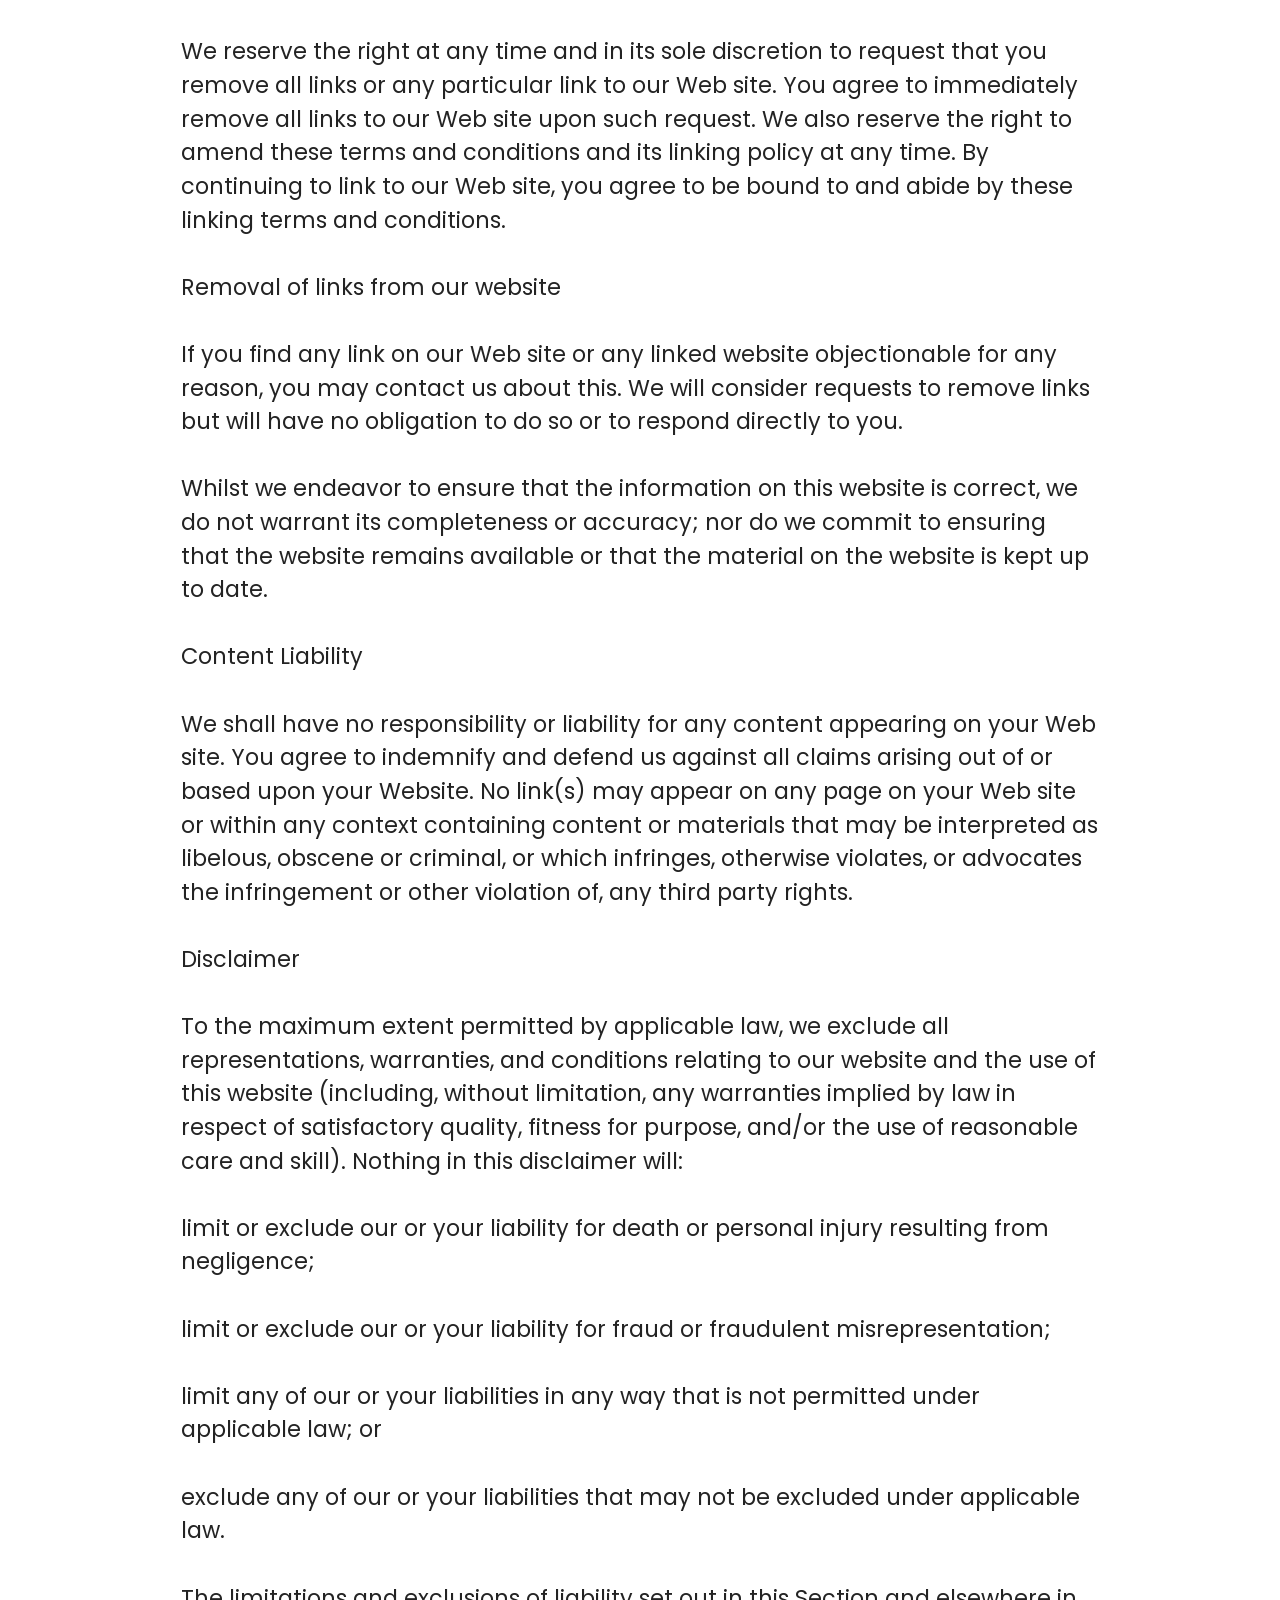
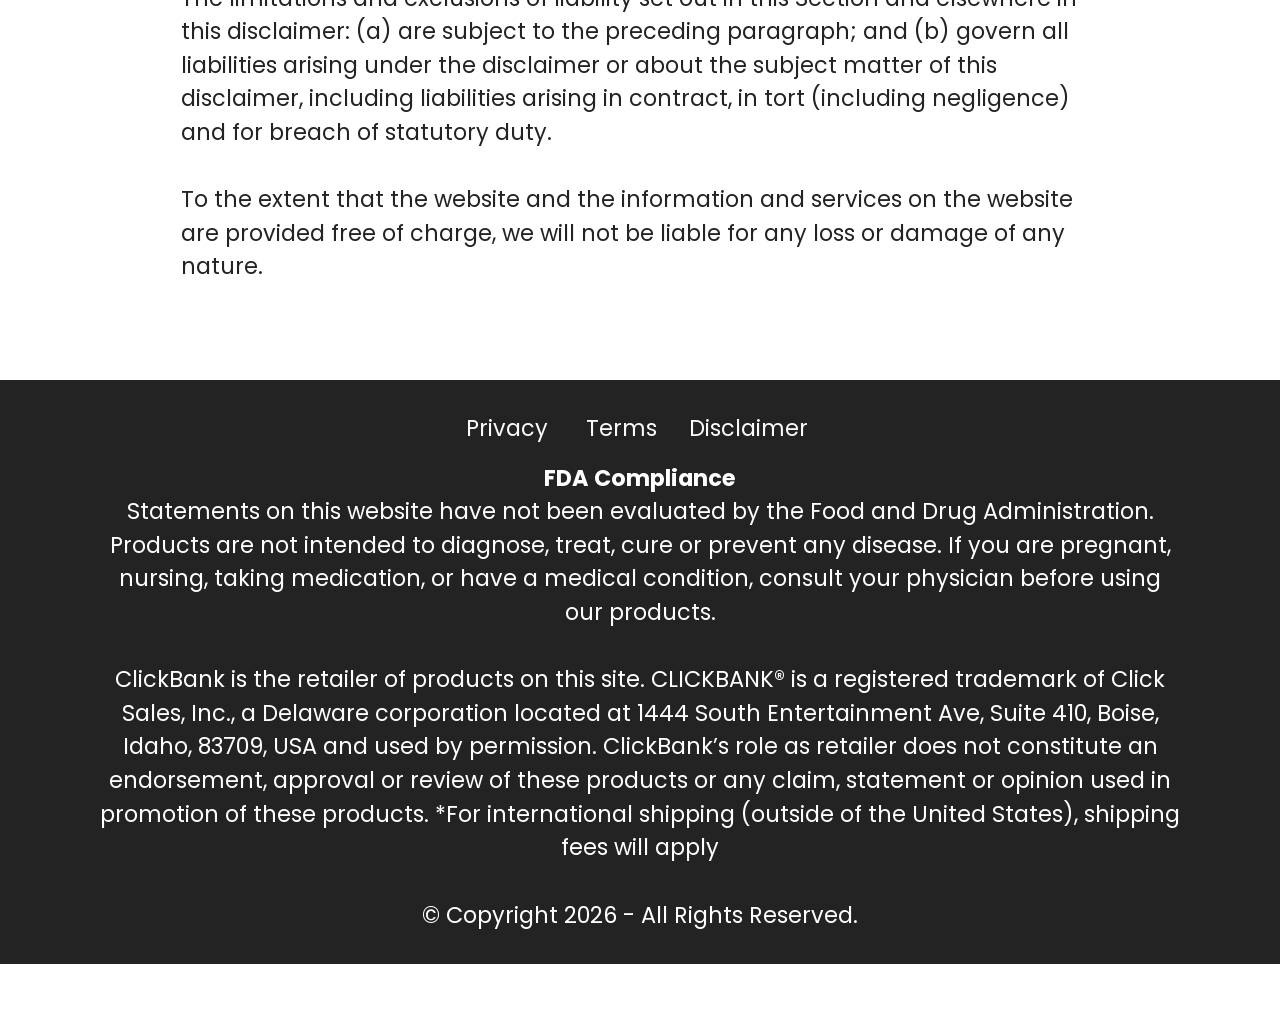
<file: Terms.html>
<!DOCTYPE html>
<html  >
<head>
  <!-- Site made with Mobirise Website Builder v6.1.12, https://mobirise.com -->
  <meta charset="UTF-8">
  <meta http-equiv="X-UA-Compatible" content="IE=edge">
  <meta name="generator" content="Mobirise v6.1.12, mobirise.com">
  <meta name="viewport" content="width=device-width, initial-scale=1, minimum-scale=1">
  <link rel="shortcut icon" href="assets/images/minimal20beige20capsule20circle20icon-128x130.png" type="image/x-icon">
  <meta name="description" content="Terms of Drachen Male Enhancement Spray">
  
  
  <title>Terms</title>
  <link rel="stylesheet" href="assets/web/assets/mobirise-icons-bold/mobirise-icons-bold.css">
  <link rel="stylesheet" href="assets/bootstrap/css/bootstrap.min.css">
  <link rel="stylesheet" href="assets/animatecss/animate.css">
  <link rel="stylesheet" href="assets/dropdown/css/style.css">
  <link rel="stylesheet" href="assets/socicon/css/styles.css">
  <link rel="stylesheet" href="assets/theme/css/style.css">
  <link rel="preload" href="https://fonts.googleapis.com/css?family=Poppins:100,100i,200,200i,300,300i,400,400i,500,500i,600,600i,700,700i,800,800i,900,900i&display=swap" as="style" onload="this.onload=null;this.rel='stylesheet'">
  <noscript><link rel="stylesheet" href="https://fonts.googleapis.com/css?family=Poppins:100,100i,200,200i,300,300i,400,400i,500,500i,600,600i,700,700i,800,800i,900,900i&display=swap"></noscript>
  <link rel="preload" as="style" href="assets/mobirise/css/mbr-additional.css?v=EzTAvs"><link rel="stylesheet" href="assets/mobirise/css/mbr-additional.css?v=EzTAvs" type="text/css">

  
  
  
</head>
<body>
  
  <section data-bs-version="5.1" class="menu menu2 cid-tuC40mmOYC" once="menu" id="menu2-0">
    
    <nav class="navbar navbar-dropdown navbar-expand-lg">
        <div class="container">
            <div class="navbar-brand">
                <span class="navbar-logo">
                    <a href="https://www.smloudtrack.com/4K61JQXM6/9S3G7KR/?source_id=us-drachen">
                        <img src="assets/images/7a0eae9d-56cc-49d5-9271-51666e4121e4-218x96.png" alt="New Era Protect-logo" style="height: 3rem;">
                    </a>
                </span>
                
            </div>
            <button class="navbar-toggler" type="button" data-toggle="collapse" data-bs-toggle="collapse" data-target="#navbarSupportedContent" data-bs-target="#navbarSupportedContent" aria-controls="navbarNavAltMarkup" aria-expanded="false" aria-label="Toggle navigation">
                <div class="hamburger">
                    <span></span>
                    <span></span>
                    <span></span>
                    <span></span>
                </div>
            </button>
            <div class="collapse navbar-collapse" id="navbarSupportedContent">
                <ul class="navbar-nav nav-dropdown" data-app-modern-menu="true"><li class="nav-item"><a class="nav-link link text-black display-4" href="index.html#info1-7">
                            About NewEra Protect</a></li>
                    <li class="nav-item"><a class="nav-link link text-black display-4" href="index.html#info1-c">Benefits</a></li>
                    <li class="nav-item"><a class="nav-link link text-black display-4" href="index.html#info1-q">Ingridents</a>
                    </li><li class="nav-item"><a class="nav-link link text-black display-4" href="index.html#info1-14">FAQ</a></li></ul>
                
                <div class="navbar-buttons mbr-section-btn"><a class="btn btn-secondary display-4" href="https://kxevku.s.gy/WkW0QW" target="_blank"><span class="mbrib-shopping-cart mbr-iconfont mbr-iconfont-btn"></span>ORDER NOW</a></div>
            </div>
        </div>
    </nav>
</section>

<section data-bs-version="5.1" class="content5 cid-tuGCGWuZgg" id="content5-1f">
    
    <div class="container">
        <div class="row justify-content-center">
            <div class="col-md-12 col-lg-10">
                
                <h4 class="mbr-section-subtitle mbr-fonts-style mb-4 display-5">Terms &amp; Conditions</h4>
                <p class="mbr-text mbr-fonts-style display-7">These terms and conditions outline the rules and regulations for the use of prostadine-get.com's Website.
<br>
<br>By accessing this website we assume you accept these terms and conditions in full. Do not continue to use prostadine-get.com's website if you do not accept all of the terms and conditions stated on this page.
<br>
<br>The following terminology applies to these Terms and Conditions, Privacy Statement and Disclaimer Notice, and any or all Agreements: "Client", "You" and "Your" refers to you, the person accessing this website and accepting the Company's terms and conditions. "The Company", "Ourselves", "We", "Our" and "Us", refers to our Company. "Party", "Parties", or "Us", refers to both the Client and ourselves, or either the Client or ourselves. All terms refer to the offer, acceptance, and consideration of payment necessary to undertake the process of our assistance to the Client in the most appropriate manner, whether by formal meetings of a fixed duration or any other means, for the express purpose of meeting the Client's needs in respect of the provision of the Company's stated services/products, following and subject to, prevailing law of USA. Any use of the above terminology or other words in the singular, plural, capitalization, and/or he/she or they, are taken as interchangeable and therefore as referring to the same.
<br>
<br>Cookies
<br>
<br>We employ the use of cookies. By using prostadine-get.com's website you consent to the use of cookies following prostadine-get.com's privacy policy.
<br>
<br>Most modern-day interactive websites use cookies to enable us to retrieve user details for each visit. Cookies are used in some areas of our site to enable the functionality of this area and ease of use for those people visiting. Some of our affiliate/advertising partners may also use cookies.
<br>
<br>License
<br>
<br>Unless otherwise stated, prostadine-get.com and/or its licensors own the intellectual property rights for all material on prostadine-get.com. All intellectual property rights are reserved. You may view and/or print pages from https://us-drachen.comfor your personal use subject to restrictions set in these terms and conditions.
<br>
<br>You must not:
<br>
<br>Republish material from https://prostadine-get.com
<br>
<br>Sell, rent or sub-license material from https://prostadine-get.com
<br>
<br>Reproduce, duplicate or copy material from https://prostadine-get.com
<br>
<br>Redistribute content from prostadine-get.com (unless content is specifically made for redistribution).
<br>
<br>Hyperlinking to our Content
<br>
<br>The following organizations may link to our Web site without prior written approval:
<br>
<br>Government agencies;
<br>
<br>Search engines;
<br>
<br>News organizations;
<br>
<br>Online directory distributors when they list us in the directory may link to our Web site in the same manner as they hyperlink to the Web sites of other listed businesses; and
<br>
<br>Systemwide Accredited Businesses except soliciting non-profit organizations, charity shopping malls, and charity fundraising groups that may not hyperlink to our Web site.
<br>
<br>These organizations may link to our home page, to publications, or other Web site information so long as the link: (a) is not in any way misleading; (b) does not falsely imply sponsorship, endorsement, or approval of the linking party and its products or services; and (c) fits within the context of the linking party's site.
<br>
<br>We may consider and approve in our sole discretion other link requests from the following types of organizations:
<br>
<br>commonly-known consumer and/or business information sources such as Chambers of Commerce, American Automobile Association, AARP and Consumers Union;
<br>
<br>prostadine-get.com community sites;
<br>
<br>associations or other groups representing charities, including charity giving sites,
<br>
<br>online directory distributors;
<br>
<br>internet portals;
<br>
<br>accounting, law and consulting firms whose primary clients are businesses; and
<br>
<br>educational institutions and trade associations.
<br>
<br>We will approve link requests from these organizations if we determine that: (a) the link would not reflect unfavorably on us or our accredited businesses (for example, trade associations or other organizations representing inherently suspect types of business, such as work-at-home opportunities, shall not be allowed to link); (b)the organization does not have an unsatisfactory record with us; (c) the benefit to us from the visibility associated with the hyperlink outweighs the absence of; and (d) where the link is in the context of general resource information or is otherwise consistent with editorial content in a newsletter or similar product furthering the mission of the organization.
<br>
<br>These organizations may link to our home page, to publications or other Web site information so long as the link: (a) is not in any way misleading; (b) does not falsely imply sponsorship, endorsement or approval of the linking party and its products or services; and (c) fits within the context of the linking party's site.
<br>
<br>If you are among the organizations listed in paragraph 2 above and are interested in linking to our website, you must notify us by sending an e-mail to [email protected] Please include your name, your organization name, contact information (such as a phone number and/or e-mail address) as well as the URL of your site, a list of any URLs from which you intend to link to our Web site, and a list of the URL(s) on our site to which you would like to link. Allow 2-3 weeks for a response.
<br>
<br>Approved organizations may hyperlink to our Web site as follows:
<br>
<br>By use of our corporate name; or
<br>
<br>By use of the uniform resource locator (Web address) being linked to; or
<br>
<br>By use of any other description of our Web site or material being linked to that makes sense within the context and format of content on the linking party's site.
<br>
<br>No use of V's logo or other artwork will be allowed for linking absent a trademark license agreement.
<br>
<br>Iframes
<br>
<br>Without prior approval and express written permission, you may not create frames around our Web pages or use other techniques that alter in any way the visual presentation or appearance of our Web site.
<br>
<br>Reservation of Rights
<br>
<br>We reserve the right at any time and in its sole discretion to request that you remove all links or any particular link to our Web site. You agree to immediately remove all links to our Web site upon such request. We also reserve the right to amend these terms and conditions and its linking policy at any time. By continuing to link to our Web site, you agree to be bound to and abide by these linking terms and conditions.
<br>
<br>Removal of links from our website
<br>
<br>If you find any link on our Web site or any linked website objectionable for any reason, you may contact us about this. We will consider requests to remove links but will have no obligation to do so or to respond directly to you.
<br>
<br>Whilst we endeavor to ensure that the information on this website is correct, we do not warrant its completeness or accuracy; nor do we commit to ensuring that the website remains available or that the material on the website is kept up to date.
<br>
<br>Content Liability
<br>
<br>We shall have no responsibility or liability for any content appearing on your Web site. You agree to indemnify and defend us against all claims arising out of or based upon your Website. No link(s) may appear on any page on your Web site or within any context containing content or materials that may be interpreted as libelous, obscene or criminal, or which infringes, otherwise violates, or advocates the infringement or other violation of, any third party rights.
<br>
<br>Disclaimer
<br>
<br>To the maximum extent permitted by applicable law, we exclude all representations, warranties, and conditions relating to our website and the use of this website (including, without limitation, any warranties implied by law in respect of satisfactory quality, fitness for purpose, and/or the use of reasonable care and skill). Nothing in this disclaimer will:
<br>
<br>limit or exclude our or your liability for death or personal injury resulting from negligence;
<br>
<br>limit or exclude our or your liability for fraud or fraudulent misrepresentation;
<br>
<br>limit any of our or your liabilities in any way that is not permitted under applicable law; or
<br>
<br>exclude any of our or your liabilities that may not be excluded under applicable law.
<br>
<br>The limitations and exclusions of liability set out in this Section and elsewhere in this disclaimer: (a) are subject to the preceding paragraph; and (b) govern all liabilities arising under the disclaimer or about the subject matter of this disclaimer, including liabilities arising in contract, in tort (including negligence) and for breach of statutory duty.
<br>
<br>To the extent that the website and the information and services on the website are provided free of charge, we will not be liable for any loss or damage of any nature.</p>
            </div>
        </div>
    </div>
</section>

<section data-bs-version="5.1" class="footer3 cid-tuGBUXyxtm" once="footers" id="footer3-1e">

    

    

    <div class="container">
        <div class="media-container-row align-center mbr-white">
            <div class="row row-links">
                <ul class="foot-menu">
                    
                    
                    
                    
                    
                <li class="foot-menu-item mbr-fonts-style display-7"><a href="Privacy.html" class="text-white" target="_blank">Privacy</a>&nbsp;</li><li class="foot-menu-item mbr-fonts-style display-7"><a href="Terms.html" class="text-white" target="_blank">Terms</a></li><li class="foot-menu-item mbr-fonts-style display-7"><a href="Disclaimer.html" class="text-white" target="_blank">Disclaimer&nbsp;</a><a href="Disclaimer.html" class="text-white" target="_blank"><br></a></li></ul>
            </div>
            
            <div class="row row-copirayt">
                <p class="mbr-text mb-0 mbr-fonts-style mbr-white align-center display-7"><strong>FDA Compliance
</strong><br>Statements on this website have not been evaluated by the Food and Drug Administration. Products are not intended to diagnose, treat, cure or prevent any disease. If you are pregnant, nursing, taking medication, or have a medical condition, consult your physician before using our products.
<br>
<br>ClickBank is the retailer of products on this site. CLICKBANK® is a registered trademark of Click Sales, Inc., a Delaware corporation located at 1444 South Entertainment Ave, Suite 410, Boise, Idaho, 83709, USA and used by permission. ClickBank’s role as retailer does not constitute an endorsement, approval or review of these products or any claim, statement or opinion used in promotion of these products. *For international shipping (outside of the United States), shipping fees will apply
<br> 
<br>© Copyright 2026 - All Rights Reserved.</p>
            </div>
        </div>
    </div>
</section><section class="display-7" style="padding: 0;align-items: center;justify-content: center;flex-wrap: wrap;    align-content: center;display: flex;position: relative;height: 4rem;"><a href="https://mobiri.se/4949637" style="flex: 1 1;height: 4rem;position: absolute;width: 100%;z-index: 1;"><img alt="" style="height: 4rem;" src="[data-uri]"></a><p style="margin: 0;text-align: center;" class="display-7">&#8204;</p><a style="z-index:1" href="https://mobirise.com">Mobirise.com </a></section><script src="assets/bootstrap/js/bootstrap.bundle.min.js"></script>  <script src="assets/smoothscroll/smooth-scroll.js"></script>  <script src="assets/ytplayer/index.js"></script>  <script src="assets/dropdown/js/navbar-dropdown.js"></script>  <script src="assets/theme/js/script.js"></script>  
  
  
 <div id="scrollToTop" class="scrollToTop mbr-arrow-up"><a style="text-align: center;"><i class="mbr-arrow-up-icon mbr-arrow-up-icon-cm cm-icon cm-icon-smallarrow-up"></i></a></div>
    <input name="animation" type="hidden">
  </body>
</html>
</file>
<file: assets/web/assets/mobirise-icons2/mobirise2.css>
@font-face {
  font-family: 'Moririse2';
  font-display: swap;
  src:  url('mobirise2.eot?f2bix4');
  src:  url('mobirise2.eot?f2bix4#iefix') format('embedded-opentype'),
    url('mobirise2.woff2?f2bix4') format('woff2'),
    url('mobirise2.woff?f2bix4') format('woff'),
    url('mobirise2.ttf?f2bix4') format('truetype'),
    url('mobirise2.svg?f2bix4#mobirise2') format('svg');
  font-weight: normal;
  font-style: normal;
}

[class^="mobi-"], [class*=" mobi-"] {
  /* use !important to prevent issues with browser extensions that change fonts */
  font-family: 'Moririse2' !important;
  speak: none;
  font-style: normal;
  font-weight: normal;
  font-variant: normal;
  text-transform: none;
  line-height: 1;

  /* Better Font Rendering =========== */
  -webkit-font-smoothing: antialiased;
  -moz-osx-font-smoothing: grayscale;
}

.mobi-mbri-add-submenu:before {
  content: "\e900";
}
.mobi-mbri-alert:before {
  content: "\e901";
}
.mobi-mbri-align-center:before {
  content: "\e902";
}
.mobi-mbri-align-justify:before {
  content: "\e903";
}
.mobi-mbri-align-left:before {
  content: "\e904";
}
.mobi-mbri-align-right:before {
  content: "\e905";
}
.mobi-mbri-android:before {
  content: "\e906";
}
.mobi-mbri-apple:before {
  content: "\e907";
}
.mobi-mbri-arrow-down:before {
  content: "\e908";
}
.mobi-mbri-arrow-next:before {
  content: "\e909";
}
.mobi-mbri-arrow-prev:before {
  content: "\e90a";
}
.mobi-mbri-arrow-up:before {
  content: "\e90b";
}
.mobi-mbri-bold:before {
  content: "\e90c";
}
.mobi-mbri-bookmark:before {
  content: "\e90d";
}
.mobi-mbri-bootstrap:before {
  content: "\e90e";
}
.mobi-mbri-briefcase:before {
  content: "\e90f";
}
.mobi-mbri-browse:before {
  content: "\e910";
}
.mobi-mbri-bulleted-list:before {
  content: "\e911";
}
.mobi-mbri-calendar:before {
  content: "\e912";
}
.mobi-mbri-camera:before {
  content: "\e913";
}
.mobi-mbri-cart-add:before {
  content: "\e914";
}
.mobi-mbri-cart-full:before {
  content: "\e915";
}
.mobi-mbri-cash:before {
  content: "\e916";
}
.mobi-mbri-change-style:before {
  content: "\e917";
}
.mobi-mbri-chat:before {
  content: "\e918";
}
.mobi-mbri-clock:before {
  content: "\e919";
}
.mobi-mbri-close:before {
  content: "\e91a";
}
.mobi-mbri-cloud:before {
  content: "\e91b";
}
.mobi-mbri-code:before {
  content: "\e91c";
}
.mobi-mbri-contact-form:before {
  content: "\e91d";
}
.mobi-mbri-credit-card:before {
  content: "\e91e";
}
.mobi-mbri-cursor-click:before {
  content: "\e91f";
}
.mobi-mbri-cust-feedback:before {
  content: "\e920";
}
.mobi-mbri-database:before {
  content: "\e921";
}
.mobi-mbri-delivery:before {
  content: "\e922";
}
.mobi-mbri-desktop:before {
  content: "\e923";
}
.mobi-mbri-devices:before {
  content: "\e924";
}
.mobi-mbri-down:before {
  content: "\e925";
}
.mobi-mbri-download-2:before {
  content: "\e926";
}
.mobi-mbri-download:before {
  content: "\e927";
}
.mobi-mbri-drag-n-drop-2:before {
  content: "\e928";
}
.mobi-mbri-drag-n-drop:before {
  content: "\e929";
}
.mobi-mbri-edit-2:before {
  content: "\e92a";
}
.mobi-mbri-edit:before {
  content: "\e92b";
}
.mobi-mbri-error:before {
  content: "\e92c";
}
.mobi-mbri-extension:before {
  content: "\e92d";
}
.mobi-mbri-features:before {
  content: "\e92e";
}
.mobi-mbri-file:before {
  content: "\e92f";
}
.mobi-mbri-flag:before {
  content: "\e930";
}
.mobi-mbri-folder:before {
  content: "\e931";
}
.mobi-mbri-gift:before {
  content: "\e932";
}
.mobi-mbri-github:before {
  content: "\e933";
}
.mobi-mbri-globe-2:before {
  content: "\e934";
}
.mobi-mbri-globe:before {
  content: "\e935";
}
.mobi-mbri-growing-chart:before {
  content: "\e936";
}
.mobi-mbri-hearth:before {
  content: "\e937";
}
.mobi-mbri-help:before {
  content: "\e938";
}
.mobi-mbri-home:before {
  content: "\e939";
}
.mobi-mbri-hot-cup:before {
  content: "\e93a";
}
.mobi-mbri-idea:before {
  content: "\e93b";
}
.mobi-mbri-image-gallery:before {
  content: "\e93c";
}
.mobi-mbri-image-slider:before {
  content: "\e93d";
}
.mobi-mbri-info:before {
  content: "\e93e";
}
.mobi-mbri-italic:before {
  content: "\e93f";
}
.mobi-mbri-key:before {
  content: "\e940";
}
.mobi-mbri-laptop:before {
  content: "\e941";
}
.mobi-mbri-layers:before {
  content: "\e942";
}
.mobi-mbri-left-right:before {
  content: "\e943";
}
.mobi-mbri-left:before {
  content: "\e944";
}
.mobi-mbri-letter:before {
  content: "\e945";
}
.mobi-mbri-like:before {
  content: "\e946";
}
.mobi-mbri-link:before {
  content: "\e947";
}
.mobi-mbri-lock:before {
  content: "\e948";
}
.mobi-mbri-login:before {
  content: "\e949";
}
.mobi-mbri-logout:before {
  content: "\e94a";
}
.mobi-mbri-magic-stick:before {
  content: "\e94b";
}
.mobi-mbri-map-pin:before {
  content: "\e94c";
}
.mobi-mbri-menu:before {
  content: "\e94d";
}
.mobi-mbri-mobile-2:before {
  content: "\e94e";
}
.mobi-mbri-mobile-horizontal:before {
  content: "\e94f";
}
.mobi-mbri-mobile:before {
  content: "\e950";
}
.mobi-mbri-mobirise:before {
  content: "\e951";
}
.mobi-mbri-more-horizontal:before {
  content: "\e952";
}
.mobi-mbri-more-vertical:before {
  content: "\e953";
}
.mobi-mbri-music:before {
  content: "\e954";
}
.mobi-mbri-new-file:before {
  content: "\e955";
}
.mobi-mbri-numbered-list:before {
  content: "\e956";
}
.mobi-mbri-opened-folder:before {
  content: "\e957";
}
.mobi-mbri-pages:before {
  content: "\e958";
}
.mobi-mbri-paper-plane:before {
  content: "\e959";
}
.mobi-mbri-paperclip:before {
  content: "\e95a";
}
.mobi-mbri-phone:before {
  content: "\e95b";
}
.mobi-mbri-photo:before {
  content: "\e95c";
}
.mobi-mbri-photos:before {
  content: "\e95d";
}
.mobi-mbri-pin:before {
  content: "\e95e";
}
.mobi-mbri-play:before {
  content: "\e95f";
}
.mobi-mbri-plus:before {
  content: "\e960";
}
.mobi-mbri-preview:before {
  content: "\e961";
}
.mobi-mbri-print:before {
  content: "\e962";
}
.mobi-mbri-protect:before {
  content: "\e963";
}
.mobi-mbri-question:before {
  content: "\e964";
}
.mobi-mbri-quote-left:before {
  content: "\e965";
}
.mobi-mbri-quote-right:before {
  content: "\e966";
}
.mobi-mbri-redo:before {
  content: "\e967";
}
.mobi-mbri-refresh:before {
  content: "\e968";
}
.mobi-mbri-responsive-2:before {
  content: "\e969";
}
.mobi-mbri-responsive:before {
  content: "\e96a";
}
.mobi-mbri-right:before {
  content: "\e96b";
}
.mobi-mbri-rocket:before {
  content: "\e96c";
}
.mobi-mbri-sad-face:before {
  content: "\e96d";
}
.mobi-mbri-sale:before {
  content: "\e96e";
}
.mobi-mbri-save:before {
  content: "\e96f";
}
.mobi-mbri-search:before {
  content: "\e970";
}
.mobi-mbri-setting-2:before {
  content: "\e971";
}
.mobi-mbri-setting-3:before {
  content: "\e972";
}
.mobi-mbri-setting:before {
  content: "\e973";
}
.mobi-mbri-share:before {
  content: "\e974";
}
.mobi-mbri-shopping-bag:before {
  content: "\e975";
}
.mobi-mbri-shopping-basket:before {
  content: "\e976";
}
.mobi-mbri-shopping-cart:before {
  content: "\e977";
}
.mobi-mbri-sites:before {
  content: "\e978";
}
.mobi-mbri-smile-face:before {
  content: "\e979";
}
.mobi-mbri-speed:before {
  content: "\e97a";
}
.mobi-mbri-star:before {
  content: "\e97b";
}
.mobi-mbri-success:before {
  content: "\e97c";
}
.mobi-mbri-sun:before {
  content: "\e97d";
}
.mobi-mbri-sun2:before {
  content: "\e97e";
}
.mobi-mbri-tablet-vertical:before {
  content: "\e97f";
}
.mobi-mbri-tablet:before {
  content: "\e980";
}
.mobi-mbri-target:before {
  content: "\e981";
}
.mobi-mbri-timer:before {
  content: "\e982";
}
.mobi-mbri-to-ftp:before {
  content: "\e983";
}
.mobi-mbri-to-local-drive:before {
  content: "\e984";
}
.mobi-mbri-touch-swipe:before {
  content: "\e985";
}
.mobi-mbri-touch:before {
  content: "\e986";
}
.mobi-mbri-trash:before {
  content: "\e987";
}
.mobi-mbri-underline:before {
  content: "\e988";
}
.mobi-mbri-undo:before {
  content: "\e989";
}
.mobi-mbri-unlink:before {
  content: "\e98a";
}
.mobi-mbri-unlock:before {
  content: "\e98b";
}
.mobi-mbri-up-down:before {
  content: "\e98c";
}
.mobi-mbri-up:before {
  content: "\e98d";
}
.mobi-mbri-update:before {
  content: "\e98e";
}
.mobi-mbri-upload-2:before {
  content: "\e98f";
}
.mobi-mbri-upload:before {
  content: "\e990";
}
.mobi-mbri-user-2:before {
  content: "\e991";
}
.mobi-mbri-user:before {
  content: "\e992";
}
.mobi-mbri-users:before {
  content: "\e993";
}
.mobi-mbri-video-play:before {
  content: "\e994";
}
.mobi-mbri-video:before {
  content: "\e995";
}
.mobi-mbri-watch:before {
  content: "\e996";
}
.mobi-mbri-website-theme-2:before {
  content: "\e997";
}
.mobi-mbri-website-theme:before {
  content: "\e998";
}
.mobi-mbri-wifi:before {
  content: "\e999";
}
.mobi-mbri-windows:before {
  content: "\e99a";
}
.mobi-mbri-zoom-in:before {
  content: "\e99b";
}
.mobi-mbri-zoom-out:before {
  content: "\e99c";
}
</file>
<file: assets/web/assets/mobirise-icons-bold/mobirise-icons-bold.css>
@font-face {
  font-family: 'mobirise-icons-bold';
  font-display: swap;
  src:  url('mobirise-icons-bold.eot?m1l4yr');
  src:  url('mobirise-icons-bold.eot?m1l4yr#iefix') format('embedded-opentype'),
    url('mobirise-icons-bold.woff2?m1l4yr') format('woff2'),
    url('mobirise-icons-bold.woff?m1l4yr') format('woff'),
    url('mobirise-icons-bold.ttf?m1l4yr') format('truetype'),
    url('mobirise-icons-bold.svg?m1l4yr#mobirise-icons-bold') format('svg');
  font-weight: normal;
  font-style: normal;
}

[class^="mbrib-"], [class*="mbrib-"] {
  /* use !important to prevent issues with browser extensions that change fonts */
  font-family: 'mobirise-icons-bold' !important;
  speak: none;
  font-style: normal;
  font-weight: normal;
  font-variant: normal;
  text-transform: none;
  line-height: 1;

  /* Better Font Rendering =========== */
  -webkit-font-smoothing: antialiased;
  -moz-osx-font-smoothing: grayscale;
}

.mbrib-add-submenu:before {
  content: "\e900";
}
.mbrib-alert:before {
  content: "\e901";
}
.mbrib-align-center:before {
  content: "\e902";
}
.mbrib-align-justify:before {
  content: "\e903";
}
.mbrib-align-left:before {
  content: "\e904";
}
.mbrib-align-right:before {
  content: "\e905";
}
.mbrib-android:before {
  content: "\e906";
}
.mbrib-apple:before {
  content: "\e907";
}
.mbrib-arrow-down:before {
  content: "\e908";
}
.mbrib-arrow-next:before {
  content: "\e909";
}
.mbrib-arrow-prev:before {
  content: "\e90a";
}
.mbrib-arrow-up:before {
  content: "\e90b";
}
.mbrib-bold:before {
  content: "\e90c";
}
.mbrib-bookmark:before {
  content: "\e90d";
}
.mbrib-bootstrap:before {
  content: "\e90e";
}
.mbrib-briefcase:before {
  content: "\e90f";
}
.mbrib-browse:before {
  content: "\e910";
}
.mbrib-bulleted-list:before {
  content: "\e911";
}
.mbrib-calendar:before {
  content: "\e912";
}
.mbrib-camera:before {
  content: "\e913";
}
.mbrib-cart-add:before {
  content: "\e914";
}
.mbrib-cart-full:before {
  content: "\e915";
}
.mbrib-cash:before {
  content: "\e916";
}
.mbrib-change-style:before {
  content: "\e917";
}
.mbrib-chat:before {
  content: "\e918";
}
.mbrib-clock:before {
  content: "\e919";
}
.mbrib-close:before {
  content: "\e91a";
}
.mbrib-cloud:before {
  content: "\e91b";
}
.mbrib-code:before {
  content: "\e91c";
}
.mbrib-contact-form:before {
  content: "\e91d";
}
.mbrib-credit-card:before {
  content: "\e91e";
}
.mbrib-cursor-click:before {
  content: "\e91f";
}
.mbrib-cust-feedback:before {
  content: "\e920";
}
.mbrib-database:before {
  content: "\e921";
}
.mbrib-delivery:before {
  content: "\e922";
}
.mbrib-desktop:before {
  content: "\e923";
}
.mbrib-devices:before {
  content: "\e924";
}
.mbrib-down:before {
  content: "\e925";
}
.mbrib-download:before {
  content: "\e926";
}
.mbrib-drag-n-drop:before {
  content: "\e927";
}
.mbrib-drag-n-drop2:before {
  content: "\e928";
}
.mbrib-edit:before {
  content: "\e929";
}
.mbrib-edit2:before {
  content: "\e92a";
}
.mbrib-error:before {
  content: "\e92b";
}
.mbrib-extension:before {
  content: "\e92c";
}
.mbrib-features:before {
  content: "\e92d";
}
.mbrib-file:before {
  content: "\e92e";
}
.mbrib-flag:before {
  content: "\e92f";
}
.mbrib-folder:before {
  content: "\e930";
}
.mbrib-gift:before {
  content: "\e931";
}
.mbrib-github:before {
  content: "\e932";
}
.mbrib-globe-2:before {
  content: "\e933";
}
.mbrib-globe:before {
  content: "\e934";
}
.mbrib-growing-chart:before {
  content: "\e935";
}
.mbrib-hearth:before {
  content: "\e936";
}
.mbrib-help:before {
  content: "\e937";
}
.mbrib-home:before {
  content: "\e938";
}
.mbrib-hot-cup:before {
  content: "\e939";
}
.mbrib-idea:before {
  content: "\e93a";
}
.mbrib-image-gallery:before {
  content: "\e93b";
}
.mbrib-image-slider:before {
  content: "\e93c";
}
.mbrib-info:before {
  content: "\e93d";
}
.mbrib-italic:before {
  content: "\e93e";
}
.mbrib-key:before {
  content: "\e93f";
}
.mbrib-laptop:before {
  content: "\e940";
}
.mbrib-layers:before {
  content: "\e941";
}
.mbrib-left-right:before {
  content: "\e942";
}
.mbrib-left:before {
  content: "\e943";
}
.mbrib-letter:before {
  content: "\e944";
}
.mbrib-like:before {
  content: "\e945";
}
.mbrib-link:before {
  content: "\e946";
}
.mbrib-lock:before {
  content: "\e947";
}
.mbrib-login:before {
  content: "\e948";
}
.mbrib-logout:before {
  content: "\e949";
}
.mbrib-magic-stick:before {
  content: "\e94a";
}
.mbrib-map-pin:before {
  content: "\e94b";
}
.mbrib-menu:before {
  content: "\e94c";
}
.mbrib-mobile:before {
  content: "\e94d";
}
.mbrib-mobile2:before {
  content: "\e94e";
}
.mbrib-mobirise:before {
  content: "\e94f";
}
.mbrib-more-horizontal:before {
  content: "\e950";
}
.mbrib-more-vertical:before {
  content: "\e951";
}
.mbrib-music:before {
  content: "\e952";
}
.mbrib-new-file:before {
  content: "\e953";
}
.mbrib-numbered-list:before {
  content: "\e954";
}
.mbrib-opened-folder:before {
  content: "\e955";
}
.mbrib-pages:before {
  content: "\e956";
}
.mbrib-paper-plane:before {
  content: "\e957";
}
.mbrib-paperclip:before {
  content: "\e958";
}
.mbrib-photo:before {
  content: "\e959";
}
.mbrib-photos:before {
  content: "\e95a";
}
.mbrib-pin:before {
  content: "\e95b";
}
.mbrib-play:before {
  content: "\e95c";
}
.mbrib-plus:before {
  content: "\e95d";
}
.mbrib-preview:before {
  content: "\e95e";
}
.mbrib-print:before {
  content: "\e95f";
}
.mbrib-protect:before {
  content: "\e960";
}
.mbrib-question:before {
  content: "\e961";
}
.mbrib-quote-left:before {
  content: "\e962";
}
.mbrib-quote-right:before {
  content: "\e963";
}
.mbrib-redo:before {
  content: "\e964";
}
.mbrib-refresh:before {
  content: "\e965";
}
.mbrib-responsive:before {
  content: "\e966";
}
.mbrib-right:before {
  content: "\e967";
}
.mbrib-rocket:before {
  content: "\e968";
}
.mbrib-sad-face:before {
  content: "\e969";
}
.mbrib-sale:before {
  content: "\e96a";
}
.mbrib-save:before {
  content: "\e96b";
}
.mbrib-search:before {
  content: "\e96c";
}
.mbrib-setting:before {
  content: "\e96d";
}
.mbrib-setting2:before {
  content: "\e96e";
}
.mbrib-setting3:before {
  content: "\e96f";
}
.mbrib-share:before {
  content: "\e970";
}
.mbrib-shopping-bag:before {
  content: "\e971";
}
.mbrib-shopping-basket:before {
  content: "\e972";
}
.mbrib-shopping-cart:before {
  content: "\e973";
}
.mbrib-sites:before {
  content: "\e974";
}
.mbrib-smile-face:before {
  content: "\e975";
}
.mbrib-speed:before {
  content: "\e976";
}
.mbrib-star:before {
  content: "\e977";
}
.mbrib-success:before {
  content: "\e978";
}
.mbrib-sun:before {
  content: "\e979";
}
.mbrib-sun2:before {
  content: "\e97a";
}
.mbrib-tablet-vertical:before {
  content: "\e97b";
}
.mbrib-tablet:before {
  content: "\e97c";
}
.mbrib-target:before {
  content: "\e97d";
}
.mbrib-timer:before {
  content: "\e97e";
}
.mbrib-to-ftp:before {
  content: "\e97f";
}
.mbrib-to-local-drive:before {
  content: "\e980";
}
.mbrib-touch-swipe:before {
  content: "\e981";
}
.mbrib-touch:before {
  content: "\e982";
}
.mbrib-trash:before {
  content: "\e983";
}
.mbrib-underline:before {
  content: "\e984";
}
.mbrib-undo:before {
  content: "\e985";
}
.mbrib-unlink:before {
  content: "\e986";
}
.mbrib-unlock:before {
  content: "\e987";
}
.mbrib-up-down:before {
  content: "\e988";
}
.mbrib-up:before {
  content: "\e989";
}
.mbrib-update:before {
  content: "\e98a";
}
.mbrib-upload:before {
  content: "\e98b";
}
.mbrib-user:before {
  content: "\e98c";
}
.mbrib-user2:before {
  content: "\e98d";
}
.mbrib-users:before {
  content: "\e98e";
}
.mbrib-video-play:before {
  content: "\e98f";
}
.mbrib-video:before {
  content: "\e990";
}
.mbrib-watch:before {
  content: "\e991";
}
.mbrib-website-theme:before {
  content: "\e992";
}
.mbrib-wifi:before {
  content: "\e993";
}
.mbrib-windows:before {
  content: "\e994";
}
.mbrib-zoom-out:before {
  content: "\e995";
}
</file>
<file: assets/web/assets/mobirise-icons/mobirise-icons.css>
@font-face {
  font-family: 'MobiriseIcons';
  src:  url('mobirise-icons.eot?spat4u');
  src:  url('mobirise-icons.eot?spat4u#iefix') format('embedded-opentype'),
    url('mobirise-icons.woff2?spat4u') format('woff2'),
    url('mobirise-icons.woff?spat4u') format('woff'),
    url('mobirise-icons.ttf?spat4u') format('truetype'),
    url('mobirise-icons.svg?spat4u#MobiriseIcons') format('svg');
  font-weight: normal;
  font-style: normal;
  font-display: swap;
}

[class^="mbri-"], [class*=" mbri-"] {
  /* use !important to prevent issues with browser extensions that change fonts */
  font-family: MobiriseIcons !important;
  speak: none;
  font-style: normal;
  font-weight: normal;
  font-variant: normal;
  text-transform: none;
  line-height: 1;

  /* Better Font Rendering =========== */
  -webkit-font-smoothing: antialiased;
  -moz-osx-font-smoothing: grayscale;
}

.mbri-add-submenu:before {
  content: "\e900";
}
.mbri-alert:before {
  content: "\e901";
}
.mbri-align-center:before {
  content: "\e902";
}
.mbri-align-justify:before {
  content: "\e903";
}
.mbri-align-left:before {
  content: "\e904";
}
.mbri-align-right:before {
  content: "\e905";
}
.mbri-android:before {
  content: "\e906";
}
.mbri-apple:before {
  content: "\e907";
}
.mbri-arrow-down:before {
  content: "\e908";
}
.mbri-arrow-next:before {
  content: "\e909";
}
.mbri-arrow-prev:before {
  content: "\e90a";
}
.mbri-arrow-up:before {
  content: "\e90b";
}
.mbri-bold:before {
  content: "\e90c";
}
.mbri-bookmark:before {
  content: "\e90d";
}
.mbri-bootstrap:before {
  content: "\e90e";
}
.mbri-briefcase:before {
  content: "\e90f";
}
.mbri-browse:before {
  content: "\e910";
}
.mbri-bulleted-list:before {
  content: "\e911";
}
.mbri-calendar:before {
  content: "\e912";
}
.mbri-camera:before {
  content: "\e913";
}
.mbri-cart-add:before {
  content: "\e914";
}
.mbri-cart-full:before {
  content: "\e915";
}
.mbri-cash:before {
  content: "\e916";
}
.mbri-change-style:before {
  content: "\e917";
}
.mbri-chat:before {
  content: "\e918";
}
.mbri-clock:before {
  content: "\e919";
}
.mbri-close:before {
  content: "\e91a";
}
.mbri-cloud:before {
  content: "\e91b";
}
.mbri-code:before {
  content: "\e91c";
}
.mbri-contact-form:before {
  content: "\e91d";
}
.mbri-credit-card:before {
  content: "\e91e";
}
.mbri-cursor-click:before {
  content: "\e91f";
}
.mbri-cust-feedback:before {
  content: "\e920";
}
.mbri-database:before {
  content: "\e921";
}
.mbri-delivery:before {
  content: "\e922";
}
.mbri-desktop:before {
  content: "\e923";
}
.mbri-devices:before {
  content: "\e924";
}
.mbri-down:before {
  content: "\e925";
}
.mbri-download:before {
  content: "\e989";
}
.mbri-drag-n-drop:before {
  content: "\e927";
}
.mbri-drag-n-drop2:before {
  content: "\e928";
}
.mbri-edit:before {
  content: "\e929";
}
.mbri-edit2:before {
  content: "\e92a";
}
.mbri-error:before {
  content: "\e92b";
}
.mbri-extension:before {
  content: "\e92c";
}
.mbri-features:before {
  content: "\e92d";
}
.mbri-file:before {
  content: "\e92e";
}
.mbri-flag:before {
  content: "\e92f";
}
.mbri-folder:before {
  content: "\e930";
}
.mbri-gift:before {
  content: "\e931";
}
.mbri-github:before {
  content: "\e932";
}
.mbri-globe:before {
  content: "\e933";
}
.mbri-globe-2:before {
  content: "\e934";
}
.mbri-growing-chart:before {
  content: "\e935";
}
.mbri-hearth:before {
  content: "\e936";
}
.mbri-help:before {
  content: "\e937";
}
.mbri-home:before {
  content: "\e938";
}
.mbri-hot-cup:before {
  content: "\e939";
}
.mbri-idea:before {
  content: "\e93a";
}
.mbri-image-gallery:before {
  content: "\e93b";
}
.mbri-image-slider:before {
  content: "\e93c";
}
.mbri-info:before {
  content: "\e93d";
}
.mbri-italic:before {
  content: "\e93e";
}
.mbri-key:before {
  content: "\e93f";
}
.mbri-laptop:before {
  content: "\e940";
}
.mbri-layers:before {
  content: "\e941";
}
.mbri-left-right:before {
  content: "\e942";
}
.mbri-left:before {
  content: "\e943";
}
.mbri-letter:before {
  content: "\e944";
}
.mbri-like:before {
  content: "\e945";
}
.mbri-link:before {
  content: "\e946";
}
.mbri-lock:before {
  content: "\e947";
}
.mbri-login:before {
  content: "\e948";
}
.mbri-logout:before {
  content: "\e949";
}
.mbri-magic-stick:before {
  content: "\e94a";
}
.mbri-map-pin:before {
  content: "\e94b";
}
.mbri-menu:before {
  content: "\e94c";
}
.mbri-mobile:before {
  content: "\e94d";
}
.mbri-mobile2:before {
  content: "\e94e";
}
.mbri-mobirise:before {
  content: "\e94f";
}
.mbri-more-horizontal:before {
  content: "\e950";
}
.mbri-more-vertical:before {
  content: "\e951";
}
.mbri-music:before {
  content: "\e952";
}
.mbri-new-file:before {
  content: "\e953";
}
.mbri-numbered-list:before {
  content: "\e954";
}
.mbri-opened-folder:before {
  content: "\e955";
}
.mbri-pages:before {
  content: "\e956";
}
.mbri-paper-plane:before {
  content: "\e957";
}
.mbri-paperclip:before {
  content: "\e958";
}
.mbri-photo:before {
  content: "\e959";
}
.mbri-photos:before {
  content: "\e95a";
}
.mbri-pin:before {
  content: "\e95b";
}
.mbri-play:before {
  content: "\e95c";
}
.mbri-plus:before {
  content: "\e95d";
}
.mbri-preview:before {
  content: "\e95e";
}
.mbri-print:before {
  content: "\e95f";
}
.mbri-protect:before {
  content: "\e960";
}
.mbri-question:before {
  content: "\e961";
}
.mbri-quote-left:before {
  content: "\e962";
}
.mbri-quote-right:before {
  content: "\e963";
}
.mbri-refresh:before {
  content: "\e964";
}
.mbri-responsive:before {
  content: "\e965";
}
.mbri-right:before {
  content: "\e966";
}
.mbri-rocket:before {
  content: "\e967";
}
.mbri-sad-face:before {
  content: "\e968";
}
.mbri-sale:before {
  content: "\e969";
}
.mbri-save:before {
  content: "\e96a";
}
.mbri-search:before {
  content: "\e96b";
}
.mbri-setting:before {
  content: "\e96c";
}
.mbri-setting2:before {
  content: "\e96d";
}
.mbri-setting3:before {
  content: "\e96e";
}
.mbri-share:before {
  content: "\e96f";
}
.mbri-shopping-bag:before {
  content: "\e970";
}
.mbri-shopping-basket:before {
  content: "\e971";
}
.mbri-shopping-cart:before {
  content: "\e972";
}
.mbri-sites:before {
  content: "\e973";
}
.mbri-smile-face:before {
  content: "\e974";
}
.mbri-speed:before {
  content: "\e975";
}
.mbri-star:before {
  content: "\e976";
}
.mbri-success:before {
  content: "\e977";
}
.mbri-sun:before {
  content: "\e978";
}
.mbri-sun2:before {
  content: "\e979";
}
.mbri-tablet:before {
  content: "\e97a";
}
.mbri-tablet-vertical:before {
  content: "\e97b";
}
.mbri-target:before {
  content: "\e97c";
}
.mbri-timer:before {
  content: "\e97d";
}
.mbri-to-ftp:before {
  content: "\e97e";
}
.mbri-to-local-drive:before {
  content: "\e97f";
}
.mbri-touch-swipe:before {
  content: "\e980";
}
.mbri-touch:before {
  content: "\e981";
}
.mbri-trash:before {
  content: "\e982";
}
.mbri-underline:before {
  content: "\e983";
}
.mbri-unlink:before {
  content: "\e984";
}
.mbri-unlock:before {
  content: "\e985";
}
.mbri-up-down:before {
  content: "\e986";
}
.mbri-up:before {
  content: "\e987";
}
.mbri-update:before {
  content: "\e988";
}
.mbri-upload:before {
 content: "\e926"; 
}
.mbri-user:before {
  content: "\e98a";
}
.mbri-user2:before {
  content: "\e98b";
}
.mbri-users:before {
  content: "\e98c";
}
.mbri-video:before {
  content: "\e98d";
}
.mbri-video-play:before {
  content: "\e98e";
}
.mbri-watch:before {
  content: "\e98f";
}
.mbri-website-theme:before {
  content: "\e990";
}
.mbri-wifi:before {
  content: "\e991";
}
.mbri-windows:before {
  content: "\e992";
}
.mbri-zoom-out:before {
  content: "\e993";
}
.mbri-redo:before {
  content: "\e994";
}
.mbri-undo:before {
  content: "\e995";
}
</file>
<file: assets/dropdown/css/style.css>
.navbar-dropdown {
  left: 0;
  padding: 0;
  position: absolute;
  right: 0;
  top: 0;
  transition: all 0.45s ease;
  z-index: 1030;
  background: #282828; }
  .navbar-dropdown .navbar-logo {
    margin-right: 0.8rem;
    transition: margin 0.3s ease-in-out;
    vertical-align: middle; }
    .navbar-dropdown .navbar-logo img {
      height: 3.125rem;
      transition: all 0.3s ease-in-out; }
    .navbar-dropdown .navbar-logo.mbr-iconfont {
      font-size: 3.125rem;
      line-height: 3.125rem; }
  .navbar-dropdown .navbar-caption {
    font-weight: 700;
    white-space: normal;
    vertical-align: -4px;
    line-height: 3.125rem !important; }
    .navbar-dropdown .navbar-caption, .navbar-dropdown .navbar-caption:hover {
      color: inherit;
      text-decoration: none; }
  .navbar-dropdown .mbr-iconfont + .navbar-caption {
    vertical-align: -1px; }
  .navbar-dropdown.navbar-fixed-top {
    position: fixed; }
  .navbar-dropdown .navbar-brand span {
    vertical-align: -4px; }
  .navbar-dropdown.bg-color.transparent {
    background: none; }
  .navbar-dropdown.navbar-short .navbar-brand {
    padding: 0.625rem 0; }
    .navbar-dropdown.navbar-short .navbar-brand span {
      vertical-align: -1px; }
  .navbar-dropdown.navbar-short .navbar-caption {
    line-height: 2.375rem !important;
    vertical-align: -2px; }
  .navbar-dropdown.navbar-short .navbar-logo {
    margin-right: 0.5rem; }
    .navbar-dropdown.navbar-short .navbar-logo img {
      height: 2.375rem; }
    .navbar-dropdown.navbar-short .navbar-logo.mbr-iconfont {
      font-size: 2.375rem;
      line-height: 2.375rem; }
  .navbar-dropdown.navbar-short .mbr-table-cell {
    height: 3.625rem; }
  .navbar-dropdown .navbar-close {
    left: 0.6875rem;
    position: fixed;
    top: 0.75rem;
    z-index: 1000; }
  .navbar-dropdown .hamburger-icon {
    content: "";
    display: inline-block;
    vertical-align: middle;
    width: 16px;
    -webkit-box-shadow: 0 -6px 0 1px #282828,0 0 0 1px #282828,0 6px 0 1px #282828;
    -moz-box-shadow: 0 -6px 0 1px #282828,0 0 0 1px #282828,0 6px 0 1px #282828;
    box-shadow: 0 -6px 0 1px #282828,0 0 0 1px #282828,0 6px 0 1px #282828; }

.dropdown-menu .dropdown-toggle[data-toggle="dropdown-submenu"]::after {
  border-bottom: 0.35em solid transparent;
  border-left: 0.35em solid;
  border-right: 0;
  border-top: 0.35em solid transparent;
  margin-left: 0.3rem; }

.dropdown-menu .dropdown-item:focus {
  outline: 0; }

.nav-dropdown {
  font-size: 0.75rem;
  font-weight: 500;
  height: auto !important; }
  .nav-dropdown .nav-btn {
    padding-left: 1rem; }
  .nav-dropdown .link {
    margin: .667em 1.667em;
    font-weight: 500;
    padding: 0;
    transition: color .2s ease-in-out; }
    .nav-dropdown .link.dropdown-toggle {
      margin-right: 2.583em; }
      .nav-dropdown .link.dropdown-toggle::after {
        margin-left: .25rem;
        border-top: 0.35em solid;
        border-right: 0.35em solid transparent;
        border-left: 0.35em solid transparent;
        border-bottom: 0; }
      .nav-dropdown .link.dropdown-toggle[aria-expanded="true"] {
        margin: 0;
        padding: 0.667em 3.263em  0.667em 1.667em; }
  .nav-dropdown .link::after,
  .nav-dropdown .dropdown-item::after {
    color: inherit; }
  .nav-dropdown .btn {
    font-size: 0.75rem;
    font-weight: 700;
    letter-spacing: 0;
    margin-bottom: 0;
    padding-left: 1.25rem;
    padding-right: 1.25rem; }
  .nav-dropdown .dropdown-menu {
    border-radius: 0;
    border: 0;
    left: 0;
    margin: 0;
    padding-bottom: 1.25rem;
    padding-top: 1.25rem;
    position: relative; }
  .nav-dropdown .dropdown-submenu {
    margin-left: 0.125rem;
    top: 0; }
  .nav-dropdown .dropdown-item {
    font-weight: 500;
    line-height: 2;
    padding: 0.3846em 4.615em 0.3846em 1.5385em;
    position: relative;
    transition: color .2s ease-in-out, background-color .2s ease-in-out; }
    .nav-dropdown .dropdown-item::after {
      margin-top: -0.3077em;
      position: absolute;
      right: 1.1538em;
      top: 50%; }
    .nav-dropdown .dropdown-item:focus, .nav-dropdown .dropdown-item:hover {
      background: none; }

@media (max-width: 767px) {
  .nav-dropdown.navbar-toggleable-sm {
    bottom: 0;
    display: none;
    left: 0;
    overflow-x: hidden;
    position: fixed;
    top: 0;
    transform: translateX(-100%);
    -ms-transform: translateX(-100%);
    -webkit-transform: translateX(-100%);
    width: 18.75rem;
    z-index: 999; } }
.nav-dropdown.navbar-toggleable-xl {
  bottom: 0;
  display: none;
  left: 0;
  overflow-x: hidden;
  position: fixed;
  top: 0;
  transform: translateX(-100%);
  -ms-transform: translateX(-100%);
  -webkit-transform: translateX(-100%);
  width: 18.75rem;
  z-index: 999; }

.nav-dropdown-sm {
  display: block !important;
  overflow-x: hidden;
  overflow: auto;
  padding-top: 3.875rem; }
  .nav-dropdown-sm::after {
    content: "";
    display: block;
    height: 3rem;
    width: 100%; }
  .nav-dropdown-sm.collapse.in ~ .navbar-close {
    display: block !important; }
  .nav-dropdown-sm.collapsing, .nav-dropdown-sm.collapse.in {
    transform: translateX(0);
    -ms-transform: translateX(0);
    -webkit-transform: translateX(0);
    transition: all 0.25s ease-out;
    -webkit-transition: all 0.25s ease-out;
    background: #282828; }
  .nav-dropdown-sm.collapsing[aria-expanded="false"] {
    transform: translateX(-100%);
    -ms-transform: translateX(-100%);
    -webkit-transform: translateX(-100%); }
  .nav-dropdown-sm .nav-item {
    display: block;
    margin-left: 0 !important;
    padding-left: 0; }
  .nav-dropdown-sm .link,
  .nav-dropdown-sm .dropdown-item {
    border-top: 1px dotted rgba(255, 255, 255, 0.1);
    font-size: 0.8125rem;
    line-height: 1.6;
    margin: 0 !important;
    padding: 0.875rem 2.4rem 0.875rem 1.5625rem !important;
    position: relative;
    white-space: normal; }
    .nav-dropdown-sm .link:focus, .nav-dropdown-sm .link:hover,
    .nav-dropdown-sm .dropdown-item:focus,
    .nav-dropdown-sm .dropdown-item:hover {
      background: rgba(0, 0, 0, 0.2) !important;
      color: #c0a375; }
  .nav-dropdown-sm .nav-btn {
    position: relative;
    padding: 1.5625rem 1.5625rem 0 1.5625rem; }
    .nav-dropdown-sm .nav-btn::before {
      border-top: 1px dotted rgba(255, 255, 255, 0.1);
      content: "";
      left: 0;
      position: absolute;
      top: 0;
      width: 100%; }
    .nav-dropdown-sm .nav-btn + .nav-btn {
      padding-top: 0.625rem; }
      .nav-dropdown-sm .nav-btn + .nav-btn::before {
        display: none; }
  .nav-dropdown-sm .btn {
    padding: 0.625rem 0; }
  .nav-dropdown-sm .dropdown-toggle[data-toggle="dropdown-submenu"]::after {
    margin-left: .25rem;
    border-top: 0.35em solid;
    border-right: 0.35em solid transparent;
    border-left: 0.35em solid transparent;
    border-bottom: 0; }
  .nav-dropdown-sm .dropdown-toggle[data-toggle="dropdown-submenu"][aria-expanded="true"]::after {
    border-top: 0;
    border-right: 0.35em solid transparent;
    border-left: 0.35em solid transparent;
    border-bottom: 0.35em solid; }
  .nav-dropdown-sm .dropdown-menu {
    margin: 0;
    padding: 0;
    position: relative;
    top: 0;
    left: 0;
    width: 100%;
    border: 0;
    float: none;
    border-radius: 0;
    background: none; }
  .nav-dropdown-sm .dropdown-submenu {
    left: 100%;
    margin-left: 0.125rem;
    margin-top: -1.25rem;
    top: 0; }

.navbar-toggleable-sm .nav-dropdown .dropdown-menu {
  position: absolute; }

.navbar-toggleable-sm .nav-dropdown .dropdown-submenu {
  left: 100%;
  margin-left: 0.125rem;
  margin-top: -1.25rem;
  top: 0; }

.navbar-toggleable-sm.opened .nav-dropdown .dropdown-menu {
  position: relative; }

.navbar-toggleable-sm.opened .nav-dropdown .dropdown-submenu {
  left: 0;
  margin-left: 00rem;
  margin-top: 0rem;
  top: 0; }

.is-builder .nav-dropdown.collapsing {
  transition: none !important; }
</file>
<file: assets/socicon/css/styles.css>
@charset "UTF-8";

@font-face {
  font-family: 'Socicon';
  src:  url('../fonts/socicon.eot');
  src:  url('../fonts/socicon.eot?#iefix') format('embedded-opentype'),
    url('../fonts/socicon.woff2') format('woff2'),
    url('../fonts/socicon.ttf') format('truetype'),
    url('../fonts/socicon.woff') format('woff'),
    url('../fonts/socicon.svg#socicon') format('svg');
  font-weight: normal;
  font-style: normal;
  font-display: swap;
}

[data-icon]:before {
  font-family: "socicon" !important;
  content: attr(data-icon);
  font-style: normal !important;
  font-weight: normal !important;
  font-variant: normal !important;
  text-transform: none !important;
  speak: none;
  line-height: 1;
  -webkit-font-smoothing: antialiased;
  -moz-osx-font-smoothing: grayscale;
}

[class^="socicon-"], [class*=" socicon-"] {
  /* use !important to prevent issues with browser extensions that change fonts */
  font-family: 'Socicon' !important;
  speak: none;
  font-style: normal;
  font-weight: normal;
  font-variant: normal;
  text-transform: none;
  line-height: 1;

  /* Better Font Rendering =========== */
  -webkit-font-smoothing: antialiased;
  -moz-osx-font-smoothing: grayscale;
}

.socicon-500px:before {
  content: "\e000";
}
.socicon-8tracks:before {
  content: "\e001";
}
.socicon-airbnb:before {
  content: "\e002";
}
.socicon-alliance:before {
  content: "\e003";
}
.socicon-amazon:before {
  content: "\e004";
}
.socicon-amplement:before {
  content: "\e005";
}
.socicon-android:before {
  content: "\e006";
}
.socicon-angellist:before {
  content: "\e007";
}
.socicon-apple:before {
  content: "\e008";
}
.socicon-appnet:before {
  content: "\e009";
}
.socicon-baidu:before {
  content: "\e00a";
}
.socicon-bandcamp:before {
  content: "\e00b";
}
.socicon-battlenet:before {
  content: "\e00c";
}
.socicon-mixer:before {
  content: "\e00d";
}
.socicon-bebee:before {
  content: "\e00e";
}
.socicon-bebo:before {
  content: "\e00f";
}
.socicon-behance:before {
  content: "\e010";
}
.socicon-blizzard:before {
  content: "\e011";
}
.socicon-blogger:before {
  content: "\e012";
}
.socicon-buffer:before {
  content: "\e013";
}
.socicon-chrome:before {
  content: "\e014";
}
.socicon-coderwall:before {
  content: "\e015";
}
.socicon-curse:before {
  content: "\e016";
}
.socicon-dailymotion:before {
  content: "\e017";
}
.socicon-deezer:before {
  content: "\e018";
}
.socicon-delicious:before {
  content: "\e019";
}
.socicon-deviantart:before {
  content: "\e01a";
}
.socicon-diablo:before {
  content: "\e01b";
}
.socicon-digg:before {
  content: "\e01c";
}
.socicon-discord:before {
  content: "\e01d";
}
.socicon-disqus:before {
  content: "\e01e";
}
.socicon-douban:before {
  content: "\e01f";
}
.socicon-draugiem:before {
  content: "\e020";
}
.socicon-dribbble:before {
  content: "\e021";
}
.socicon-drupal:before {
  content: "\e022";
}
.socicon-ebay:before {
  content: "\e023";
}
.socicon-ello:before {
  content: "\e024";
}
.socicon-endomodo:before {
  content: "\e025";
}
.socicon-envato:before {
  content: "\e026";
}
.socicon-etsy:before {
  content: "\e027";
}
.socicon-facebook:before {
  content: "\e028";
}
.socicon-feedburner:before {
  content: "\e029";
}
.socicon-filmweb:before {
  content: "\e02a";
}
.socicon-firefox:before {
  content: "\e02b";
}
.socicon-flattr:before {
  content: "\e02c";
}
.socicon-flickr:before {
  content: "\e02d";
}
.socicon-formulr:before {
  content: "\e02e";
}
.socicon-forrst:before {
  content: "\e02f";
}
.socicon-foursquare:before {
  content: "\e030";
}
.socicon-friendfeed:before {
  content: "\e031";
}
.socicon-github:before {
  content: "\e032";
}
.socicon-goodreads:before {
  content: "\e033";
}
.socicon-google:before {
  content: "\e034";
}
.socicon-googlescholar:before {
  content: "\e035";
}
.socicon-googlegroups:before {
  content: "\e036";
}
.socicon-googlephotos:before {
  content: "\e037";
}
.socicon-googleplus:before {
  content: "\e038";
}
.socicon-grooveshark:before {
  content: "\e039";
}
.socicon-hackerrank:before {
  content: "\e03a";
}
.socicon-hearthstone:before {
  content: "\e03b";
}
.socicon-hellocoton:before {
  content: "\e03c";
}
.socicon-heroes:before {
  content: "\e03d";
}
.socicon-smashcast:before {
  content: "\e03e";
}
.socicon-horde:before {
  content: "\e03f";
}
.socicon-houzz:before {
  content: "\e040";
}
.socicon-icq:before {
  content: "\e041";
}
.socicon-identica:before {
  content: "\e042";
}
.socicon-imdb:before {
  content: "\e043";
}
.socicon-instagram:before {
  content: "\e044";
}
.socicon-issuu:before {
  content: "\e045";
}
.socicon-istock:before {
  content: "\e046";
}
.socicon-itunes:before {
  content: "\e047";
}
.socicon-keybase:before {
  content: "\e048";
}
.socicon-lanyrd:before {
  content: "\e049";
}
.socicon-lastfm:before {
  content: "\e04a";
}
.socicon-line:before {
  content: "\e04b";
}
.socicon-linkedin:before {
  content: "\e04c";
}
.socicon-livejournal:before {
  content: "\e04d";
}
.socicon-lyft:before {
  content: "\e04e";
}
.socicon-macos:before {
  content: "\e04f";
}
.socicon-mail:before {
  content: "\e050";
}
.socicon-medium:before {
  content: "\e051";
}
.socicon-meetup:before {
  content: "\e052";
}
.socicon-mixcloud:before {
  content: "\e053";
}
.socicon-modelmayhem:before {
  content: "\e054";
}
.socicon-mumble:before {
  content: "\e055";
}
.socicon-myspace:before {
  content: "\e056";
}
.socicon-newsvine:before {
  content: "\e057";
}
.socicon-nintendo:before {
  content: "\e058";
}
.socicon-npm:before {
  content: "\e059";
}
.socicon-odnoklassniki:before {
  content: "\e05a";
}
.socicon-openid:before {
  content: "\e05b";
}
.socicon-opera:before {
  content: "\e05c";
}
.socicon-outlook:before {
  content: "\e05d";
}
.socicon-overwatch:before {
  content: "\e05e";
}
.socicon-patreon:before {
  content: "\e05f";
}
.socicon-paypal:before {
  content: "\e060";
}
.socicon-periscope:before {
  content: "\e061";
}
.socicon-persona:before {
  content: "\e062";
}
.socicon-pinterest:before {
  content: "\e063";
}
.socicon-play:before {
  content: "\e064";
}
.socicon-player:before {
  content: "\e065";
}
.socicon-playstation:before {
  content: "\e066";
}
.socicon-pocket:before {
  content: "\e067";
}
.socicon-qq:before {
  content: "\e068";
}
.socicon-quora:before {
  content: "\e069";
}
.socicon-raidcall:before {
  content: "\e06a";
}
.socicon-ravelry:before {
  content: "\e06b";
}
.socicon-reddit:before {
  content: "\e06c";
}
.socicon-renren:before {
  content: "\e06d";
}
.socicon-researchgate:before {
  content: "\e06e";
}
.socicon-residentadvisor:before {
  content: "\e06f";
}
.socicon-reverbnation:before {
  content: "\e070";
}
.socicon-rss:before {
  content: "\e071";
}
.socicon-sharethis:before {
  content: "\e072";
}
.socicon-skype:before {
  content: "\e073";
}
.socicon-slideshare:before {
  content: "\e074";
}
.socicon-smugmug:before {
  content: "\e075";
}
.socicon-snapchat:before {
  content: "\e076";
}
.socicon-songkick:before {
  content: "\e077";
}
.socicon-soundcloud:before {
  content: "\e078";
}
.socicon-spotify:before {
  content: "\e079";
}
.socicon-stackexchange:before {
  content: "\e07a";
}
.socicon-stackoverflow:before {
  content: "\e07b";
}
.socicon-starcraft:before {
  content: "\e07c";
}
.socicon-stayfriends:before {
  content: "\e07d";
}
.socicon-steam:before {
  content: "\e07e";
}
.socicon-storehouse:before {
  content: "\e07f";
}
.socicon-strava:before {
  content: "\e080";
}
.socicon-streamjar:before {
  content: "\e081";
}
.socicon-stumbleupon:before {
  content: "\e082";
}
.socicon-swarm:before {
  content: "\e083";
}
.socicon-teamspeak:before {
  content: "\e084";
}
.socicon-teamviewer:before {
  content: "\e085";
}
.socicon-technorati:before {
  content: "\e086";
}
.socicon-telegram:before {
  content: "\e087";
}
.socicon-tripadvisor:before {
  content: "\e088";
}
.socicon-tripit:before {
  content: "\e089";
}
.socicon-triplej:before {
  content: "\e08a";
}
.socicon-tumblr:before {
  content: "\e08b";
}
.socicon-twitch:before {
  content: "\e08c";
}
.socicon-twitter:before {
  content: "\e08d";
}
.socicon-uber:before {
  content: "\e08e";
}
.socicon-ventrilo:before {
  content: "\e08f";
}
.socicon-viadeo:before {
  content: "\e090";
}
.socicon-viber:before {
  content: "\e091";
}
.socicon-viewbug:before {
  content: "\e092";
}
.socicon-vimeo:before {
  content: "\e093";
}
.socicon-vine:before {
  content: "\e094";
}
.socicon-vkontakte:before {
  content: "\e095";
}
.socicon-warcraft:before {
  content: "\e096";
}
.socicon-wechat:before {
  content: "\e097";
}
.socicon-weibo:before {
  content: "\e098";
}
.socicon-whatsapp:before {
  content: "\e099";
}
.socicon-wikipedia:before {
  content: "\e09a";
}
.socicon-windows:before {
  content: "\e09b";
}
.socicon-wordpress:before {
  content: "\e09c";
}
.socicon-wykop:before {
  content: "\e09d";
}
.socicon-xbox:before {
  content: "\e09e";
}
.socicon-xing:before {
  content: "\e09f";
}
.socicon-yahoo:before {
  content: "\e0a0";
}
.socicon-yammer:before {
  content: "\e0a1";
}
.socicon-yandex:before {
  content: "\e0a2";
}
.socicon-yelp:before {
  content: "\e0a3";
}
.socicon-younow:before {
  content: "\e0a4";
}
.socicon-youtube:before {
  content: "\e0a5";
}
.socicon-zapier:before {
  content: "\e0a6";
}
.socicon-zerply:before {
  content: "\e0a7";
}
.socicon-zomato:before {
  content: "\e0a8";
}
.socicon-zynga:before {
  content: "\e0a9";
}
.socicon-bluesky:before {
  content: "\e0aa";
}
.socicon-threads:before {
  content: "\e0ab";
}
.socicon-spreadshirt:before {
  content: "\e901";
}
.socicon-gamejolt:before {
  content: "\e902";
}
.socicon-trello:before {
  content: "\e903";
}
.socicon-tunein:before {
  content: "\e904";
}
.socicon-bloglovin:before {
  content: "\e905";
}
.socicon-gamewisp:before {
  content: "\e906";
}
.socicon-messenger:before {
  content: "\e907";
}
.socicon-pandora:before {
  content: "\e908";
}
.socicon-augment:before {
  content: "\e909";
}
.socicon-bitbucket:before {
  content: "\e90a";
}
.socicon-fyuse:before {
  content: "\e90b";
}
.socicon-yt-gaming:before {
  content: "\e90c";
}
.socicon-sketchfab:before {
  content: "\e90d";
}
.socicon-mobcrush:before {
  content: "\e90e";
}
.socicon-microsoft:before {
  content: "\e90f";
}
.socicon-realtor:before {
  content: "\e910";
}
.socicon-tidal:before {
  content: "\e911";
}
.socicon-qobuz:before {
  content: "\e912";
}
.socicon-natgeo:before {
  content: "\e913";
}
.socicon-mastodon:before {
  content: "\e914";
}
.socicon-unsplash:before {
  content: "\e915";
}
.socicon-homeadvisor:before {
  content: "\e916";
}
.socicon-angieslist:before {
  content: "\e917";
}
.socicon-codepen:before {
  content: "\e918";
}
.socicon-slack:before {
  content: "\e919";
}
.socicon-openaigym:before {
  content: "\e91a";
}
.socicon-logmein:before {
  content: "\e91b";
}
.socicon-fiverr:before {
  content: "\e91c";
}
.socicon-gotomeeting:before {
  content: "\e91d";
}
.socicon-aliexpress:before {
  content: "\e91e";
}
.socicon-guru:before {
  content: "\e91f";
}
.socicon-appstore:before {
  content: "\e920";
}
.socicon-homes:before {
  content: "\e921";
}
.socicon-zoom:before {
  content: "\e922";
}
.socicon-alibaba:before {
  content: "\e923";
}
.socicon-craigslist:before {
  content: "\e924";
}
.socicon-wix:before {
  content: "\e925";
}
.socicon-redfin:before {
  content: "\e926";
}
.socicon-googlecalendar:before {
  content: "\e927";
}
.socicon-shopify:before {
  content: "\e928";
}
.socicon-freelancer:before {
  content: "\e929";
}
.socicon-seedrs:before {
  content: "\e92a";
}
.socicon-bing:before {
  content: "\e92b";
}
.socicon-doodle:before {
  content: "\e92c";
}
.socicon-bonanza:before {
  content: "\e92d";
}
.socicon-squarespace:before {
  content: "\e92e";
}
.socicon-toptal:before {
  content: "\e92f";
}
.socicon-gust:before {
  content: "\e930";
}
.socicon-ask:before {
  content: "\e931";
}
.socicon-trulia:before {
  content: "\e932";
}
.socicon-loomly:before {
  content: "\e933";
}
.socicon-ghost:before {
  content: "\e934";
}
.socicon-upwork:before {
  content: "\e935";
}
.socicon-fundable:before {
  content: "\e936";
}
.socicon-booking:before {
  content: "\e937";
}
.socicon-googlemaps:before {
  content: "\e938";
}
.socicon-zillow:before {
  content: "\e939";
}
.socicon-niconico:before {
  content: "\e93a";
}
.socicon-toneden:before {
  content: "\e93b";
}
.socicon-crunchbase:before {
  content: "\e93c";
}
.socicon-homefy:before {
  content: "\e93d";
}
.socicon-calendly:before {
  content: "\e93e";
}
.socicon-livemaster:before {
  content: "\e93f";
}
.socicon-udemy:before {
  content: "\e940";
}
.socicon-codered:before {
  content: "\e941";
}
.socicon-origin:before {
  content: "\e942";
}
.socicon-nextdoor:before {
  content: "\e943";
}
.socicon-portfolio:before {
  content: "\e944";
}
.socicon-instructables:before {
  content: "\e945";
}
.socicon-gitlab:before {
  content: "\e946";
}
.socicon-hackernews:before {
  content: "\e947";
}
.socicon-smashwords:before {
  content: "\e948";
}
.socicon-kobo:before {
  content: "\e949";
}
.socicon-bookbub:before {
  content: "\e94a";
}
.socicon-mailru:before {
  content: "\e94b";
}
.socicon-moddb:before {
  content: "\e94c";
}
.socicon-indiedb:before {
  content: "\e94d";
}
.socicon-traxsource:before {
  content: "\e94e";
}
.socicon-gamefor:before {
  content: "\e94f";
}
.socicon-pixiv:before {
  content: "\e950";
}
.socicon-myanimelist:before {
  content: "\e951";
}
.socicon-blackberry:before {
  content: "\e952";
}
.socicon-wickr:before {
  content: "\e953";
}
.socicon-spip:before {
  content: "\e954";
}
.socicon-napster:before {
  content: "\e955";
}
.socicon-beatport:before {
  content: "\e956";
}
.socicon-hackerone:before {
  content: "\e957";
}
.socicon-internet:before {
  content: "\e958";
}
.socicon-ubuntu:before {
  content: "\e959";
}
.socicon-artstation:before {
  content: "\e95a";
}
.socicon-invision:before {
  content: "\e95b";
}
.socicon-torial:before {
  content: "\e95c";
}
.socicon-collectorz:before {
  content: "\e95d";
}
.socicon-seenthis:before {
  content: "\e95e";
}
.socicon-googleplaymusic:before {
  content: "\e95f";
}
.socicon-debian:before {
  content: "\e960";
}
.socicon-filmfreeway:before {
  content: "\e961";
}
.socicon-gnome:before {
  content: "\e962";
}
.socicon-itchio:before {
  content: "\e963";
}
.socicon-jamendo:before {
  content: "\e964";
}
.socicon-mix:before {
  content: "\e965";
}
.socicon-sharepoint:before {
  content: "\e966";
}
.socicon-tinder:before {
  content: "\e967";
}
.socicon-windguru:before {
  content: "\e968";
}
.socicon-cdbaby:before {
  content: "\e969";
}
.socicon-elementaryos:before {
  content: "\e96a";
}
.socicon-stage32:before {
  content: "\e96b";
}
.socicon-tiktok:before {
  content: "\e96c";
}
.socicon-gitter:before {
  content: "\e96d";
}
.socicon-letterboxd:before {
  content: "\e96e";
}
.socicon-threema:before {
  content: "\e96f";
}
.socicon-splice:before {
  content: "\e970";
}
.socicon-metapop:before {
  content: "\e971";
}
.socicon-naver:before {
  content: "\e972";
}
.socicon-remote:before {
  content: "\e973";
}
.socicon-flipboard:before {
  content: "\e974";
}
.socicon-googlehangouts:before {
  content: "\e975";
}
.socicon-dlive:before {
  content: "\e976";
}
.socicon-vsco:before {
  content: "\e977";
}
.socicon-stitcher:before {
  content: "\e978";
}
.socicon-avvo:before {
  content: "\e979";
}
.socicon-redbubble:before {
  content: "\e97a";
}
.socicon-society6:before {
  content: "\e97b";
}
.socicon-zazzle:before {
  content: "\e97c";
}
.socicon-eitaa:before {
  content: "\e97d";
}
.socicon-soroush:before {
  content: "\e97e";
}
.socicon-bale:before {
  content: "\e97f";
}
</file>
<file: assets/theme/css/style.css>
@charset "UTF-8";
section {
  background-color: #ffffff;
}

body {
  font-style: normal;
  line-height: 1.5;
  font-weight: 400;
  color: #232323;
  position: relative;
}

button {
  background-color: transparent;
  border-color: transparent;
}

section,
.container,
.container-fluid {
  position: relative;
  word-wrap: break-word;
}

a.mbr-iconfont:hover {
  text-decoration: none;
}

.article .lead p,
.article .lead ul,
.article .lead ol,
.article .lead pre,
.article .lead blockquote {
  margin-bottom: 0;
}

a {
  font-style: normal;
  font-weight: 400;
  cursor: pointer;
}
a, a:hover {
  text-decoration: none;
}

.mbr-section-title {
  font-style: normal;
  line-height: 1.3;
}

.mbr-section-subtitle {
  line-height: 1.3;
}

.mbr-text {
  font-style: normal;
  line-height: 1.7;
}

h1,
h2,
h3,
h4,
h5,
h6,
.display-1,
.display-2,
.display-4,
.display-5,
.display-7,
span,
p,
a {
  line-height: 1;
  word-break: break-word;
  word-wrap: break-word;
  font-weight: 400;
}

b,
strong {
  font-weight: bold;
}

input:-webkit-autofill, input:-webkit-autofill:hover, input:-webkit-autofill:focus, input:-webkit-autofill:active {
  transition-delay: 9999s;
  -webkit-transition-property: background-color, color;
  transition-property: background-color, color;
}

textarea[type=hidden] {
  display: none;
}

section {
  background-position: 50% 50%;
  background-repeat: no-repeat;
  background-size: cover;
}
section .mbr-background-video,
section .mbr-background-video-preview {
  position: absolute;
  bottom: 0;
  left: 0;
  right: 0;
  top: 0;
}

.hidden {
  visibility: hidden;
}

.mbr-z-index20 {
  z-index: 20;
}

/*! Base colors */
.mbr-white {
  color: #ffffff;
}

.mbr-black {
  color: #111111;
}

.mbr-bg-white {
  background-color: #ffffff;
}

.mbr-bg-black {
  background-color: #000000;
}

/*! Text-aligns */
.align-left {
  text-align: left;
}

.align-center {
  text-align: center;
}

.align-right {
  text-align: right;
}

/*! Font-weight  */
.mbr-light {
  font-weight: 300;
}

.mbr-regular {
  font-weight: 400;
}

.mbr-semibold {
  font-weight: 500;
}

.mbr-bold {
  font-weight: 700;
}

/*! Media  */
.media-content {
  flex-basis: 100%;
}

.media-container-row {
  display: flex;
  flex-direction: row;
  flex-wrap: wrap;
  justify-content: center;
  align-content: center;
  align-items: start;
}
.media-container-row .media-size-item {
  width: 400px;
}

.media-container-column {
  display: flex;
  flex-direction: column;
  flex-wrap: wrap;
  justify-content: center;
  align-content: center;
  align-items: stretch;
}
.media-container-column > * {
  width: 100%;
}

@media (min-width: 992px) {
  .media-container-row {
    flex-wrap: nowrap;
  }
}
figure {
  margin-bottom: 0;
  overflow: hidden;
}

figure[mbr-media-size] {
  transition: width 0.1s;
}

img,
iframe {
  display: block;
  width: 100%;
}

.card {
  background-color: transparent;
  border: none;
}

.card-box {
  width: 100%;
}

.card-img {
  text-align: center;
  flex-shrink: 0;
  -webkit-flex-shrink: 0;
}

.media {
  max-width: 100%;
  margin: 0 auto;
}

.mbr-figure {
  align-self: center;
}

.media-container > div {
  max-width: 100%;
}

.mbr-figure img,
.card-img img {
  width: 100%;
}

@media (max-width: 991px) {
  .media-size-item {
    width: auto !important;
  }

  .media {
    width: auto;
  }

  .mbr-figure {
    width: 100% !important;
  }
}
/*! Buttons */
.mbr-section-btn {
  margin-left: -0.6rem;
  margin-right: -0.6rem;
  font-size: 0;
}

.btn {
  font-weight: 600;
  border-width: 1px;
  font-style: normal;
  margin: 0.6rem 0.6rem;
  white-space: normal;
  transition: all 0.2s ease-in-out;
  display: inline-flex;
  align-items: center;
  justify-content: center;
  word-break: break-word;
}

.btn-sm {
  font-weight: 600;
  letter-spacing: 0px;
  transition: all 0.3s ease-in-out;
}

.btn-md {
  font-weight: 600;
  letter-spacing: 0px;
  transition: all 0.3s ease-in-out;
}

.btn-lg {
  font-weight: 600;
  letter-spacing: 0px;
  transition: all 0.3s ease-in-out;
}

.btn-form {
  margin: 0;
}
.btn-form:hover {
  cursor: pointer;
}

nav .mbr-section-btn {
  margin-left: 0rem;
  margin-right: 0rem;
}

/*! Btn icon margin */
.btn .mbr-iconfont,
.btn.btn-sm .mbr-iconfont {
  order: 1;
  cursor: pointer;
  margin-left: 0.5rem;
  vertical-align: sub;
}

.btn.btn-md .mbr-iconfont,
.btn.btn-md .mbr-iconfont {
  margin-left: 0.8rem;
}

.mbr-regular {
  font-weight: 400;
}

.mbr-semibold {
  font-weight: 500;
}

.mbr-bold {
  font-weight: 700;
}

[type=submit] {
  -webkit-appearance: none;
}

/*! Full-screen */
.mbr-fullscreen .mbr-overlay {
  min-height: 100vh;
}

.mbr-fullscreen {
  display: flex;
  display: -moz-flex;
  display: -ms-flex;
  display: -o-flex;
  align-items: center;
  min-height: 100vh;
  padding-top: 3rem;
  padding-bottom: 3rem;
}

/*! Map */
.map {
  height: 25rem;
  position: relative;
}
.map iframe {
  width: 100%;
  height: 100%;
}

/*! Scroll to top arrow */
.mbr-arrow-up {
  bottom: 25px;
  right: 90px;
  position: fixed;
  text-align: right;
  z-index: 5000;
  color: #ffffff;
  font-size: 22px;
}

.mbr-arrow-up a {
  background: rgba(0, 0, 0, 0.2);
  border-radius: 50%;
  color: #fff;
  display: inline-block;
  height: 60px;
  width: 60px;
  border: 2px solid #fff;
  outline-style: none !important;
  position: relative;
  text-decoration: none;
  transition: all 0.3s ease-in-out;
  cursor: pointer;
  text-align: center;
}
.mbr-arrow-up a:hover {
  background-color: rgba(0, 0, 0, 0.4);
}
.mbr-arrow-up a i {
  line-height: 60px;
}

.mbr-arrow-up-icon {
  display: block;
  color: #fff;
}

.mbr-arrow-up-icon::before {
  content: "›";
  display: inline-block;
  font-family: serif;
  font-size: 22px;
  line-height: 1;
  font-style: normal;
  position: relative;
  top: 6px;
  left: -4px;
  transform: rotate(-90deg);
}

/*! Arrow Down */
.mbr-arrow {
  position: absolute;
  bottom: 45px;
  left: 50%;
  width: 60px;
  height: 60px;
  cursor: pointer;
  background-color: rgba(80, 80, 80, 0.5);
  border-radius: 50%;
  transform: translateX(-50%);
}
@media (max-width: 767px) {
  .mbr-arrow {
    display: none;
  }
}
.mbr-arrow > a {
  display: inline-block;
  text-decoration: none;
  outline-style: none;
  -webkit-animation: arrowdown 1.7s ease-in-out infinite;
          animation: arrowdown 1.7s ease-in-out infinite;
  color: #ffffff;
}
.mbr-arrow > a > i {
  position: absolute;
  top: -2px;
  left: 15px;
  font-size: 2rem;
}

#scrollToTop a i::before {
  content: "";
  position: absolute;
  display: block;
  border-bottom: 2.5px solid #fff;
  border-left: 2.5px solid #fff;
  width: 27.8%;
  height: 27.8%;
  left: 50%;
  top: 51%;
  transform: translateY(-30%) translateX(-50%) rotate(135deg);
}

@keyframes arrowdown {
  0% {
    transform: translateY(0px);
  }
  50% {
    transform: translateY(-5px);
  }
  100% {
    transform: translateY(0px);
  }
}
@-webkit-keyframes arrowdown {
  0% {
    transform: translateY(0px);
  }
  50% {
    transform: translateY(-5px);
  }
  100% {
    transform: translateY(0px);
  }
}
@media (max-width: 500px) {
  .mbr-arrow-up {
    left: 0;
    right: 0;
    text-align: center;
  }
}
/*Gradients animation*/
@keyframes gradient-animation {
  from {
    background-position: 0% 100%;
    -webkit-animation-timing-function: ease-in-out;
            animation-timing-function: ease-in-out;
  }
  to {
    background-position: 100% 0%;
    -webkit-animation-timing-function: ease-in-out;
            animation-timing-function: ease-in-out;
  }
}
@-webkit-keyframes gradient-animation {
  from {
    background-position: 0% 100%;
    -webkit-animation-timing-function: ease-in-out;
            animation-timing-function: ease-in-out;
  }
  to {
    background-position: 100% 0%;
    -webkit-animation-timing-function: ease-in-out;
            animation-timing-function: ease-in-out;
  }
}
.bg-gradient {
  background-size: 200% 200%;
  animation: gradient-animation 5s infinite alternate;
  -webkit-animation: gradient-animation 5s infinite alternate;
}

.menu .navbar-brand {
  display: -webkit-flex;
}
.menu .navbar-brand span {
  display: flex;
  display: -webkit-flex;
}
.menu .navbar-brand .navbar-caption-wrap {
  display: -webkit-flex;
}
.menu .navbar-brand .navbar-logo img {
  display: -webkit-flex;
  width: auto;
}
@media (min-width: 768px) and (max-width: 991px) {
  .menu .navbar-toggleable-sm .navbar-nav {
    display: -ms-flexbox;
  }
}
@media (max-width: 991px) {
  .menu .navbar-collapse {
    max-height: 93.5vh;
  }
  .menu .navbar-collapse.show {
    overflow: auto;
  }
}
@media (min-width: 992px) {
  .menu .navbar-nav.nav-dropdown {
    display: -webkit-flex;
  }
  .menu .navbar-toggleable-sm .navbar-collapse {
    display: -webkit-flex !important;
  }
  .menu .collapsed .navbar-collapse {
    max-height: 93.5vh;
  }
  .menu .collapsed .navbar-collapse.show {
    overflow: auto;
  }
}
@media (max-width: 767px) {
  .menu .navbar-collapse {
    max-height: 80vh;
  }
}

.nav-link .mbr-iconfont {
  margin-right: 0.5rem;
}

.navbar {
  display: -webkit-flex;
  -webkit-flex-wrap: wrap;
  -webkit-align-items: center;
  -webkit-justify-content: space-between;
}

.navbar-collapse {
  -webkit-flex-basis: 100%;
  -webkit-flex-grow: 1;
  -webkit-align-items: center;
}

.nav-dropdown .link {
  padding: 0.667em 1.667em !important;
  margin: 0 !important;
}

.nav {
  display: -webkit-flex;
  -webkit-flex-wrap: wrap;
}

.row {
  display: -webkit-flex;
  -webkit-flex-wrap: wrap;
}

.justify-content-center {
  -webkit-justify-content: center;
}

.form-inline {
  display: -webkit-flex;
}

.card-wrapper {
  -webkit-flex: 1;
}

.carousel-control {
  z-index: 10;
  display: -webkit-flex;
}

.carousel-controls {
  display: -webkit-flex;
}

.media {
  display: -webkit-flex;
}

.form-group:focus {
  outline: none;
}

.jq-selectbox__select {
  padding: 7px 0;
  position: relative;
}

.jq-selectbox__dropdown {
  overflow: hidden;
  border-radius: 10px;
  position: absolute;
  top: 100%;
  left: 0 !important;
  width: 100% !important;
}

.jq-selectbox__trigger-arrow {
  right: 0;
  transform: translateY(-50%);
}

.jq-selectbox li {
  padding: 1.07em 0.5em;
}

input[type=range] {
  padding-left: 0 !important;
  padding-right: 0 !important;
}

.modal-dialog,
.modal-content {
  height: 100%;
}

.modal-dialog .carousel-inner {
  height: calc(100vh - 1.75rem);
}
@media (max-width: 575px) {
  .modal-dialog .carousel-inner {
    height: calc(100vh - 1rem);
  }
}

.carousel-item {
  text-align: center;
}

.carousel-item img {
  margin: auto;
}

.navbar-toggler {
  align-self: flex-start;
  padding: 0.25rem 0.75rem;
  font-size: 1.25rem;
  line-height: 1;
  background: transparent;
  border: 1px solid transparent;
  border-radius: 0.25rem;
}

.navbar-toggler:focus,
.navbar-toggler:hover {
  text-decoration: none;
  box-shadow: none;
}

.navbar-toggler-icon {
  display: inline-block;
  width: 1.5em;
  height: 1.5em;
  vertical-align: middle;
  content: "";
  background: no-repeat center center;
  background-size: 100% 100%;
}

.navbar-toggler-left {
  position: absolute;
  left: 1rem;
}

.navbar-toggler-right {
  position: absolute;
  right: 1rem;
}

.card-img {
  width: auto;
}

.menu .navbar.collapsed:not(.beta-menu) {
  flex-direction: column;
}

.carousel-item.active,
.carousel-item-next,
.carousel-item-prev {
  display: flex;
}

.note-air-layout .dropup .dropdown-menu,
.note-air-layout .navbar-fixed-bottom .dropdown .dropdown-menu {
  bottom: initial !important;
}

html,
body {
  height: auto;
  min-height: 100vh;
}

.dropup .dropdown-toggle::after {
  display: none;
}

.form-asterisk {
  font-family: initial;
  position: absolute;
  top: -2px;
  font-weight: normal;
}

.form-control-label {
  position: relative;
  cursor: pointer;
  margin-bottom: 0.357em;
  padding: 0;
}

.alert {
  color: #ffffff;
  border-radius: 0;
  border: 0;
  font-size: 1.1rem;
  line-height: 1.5;
  margin-bottom: 1.875rem;
  padding: 1.25rem;
  position: relative;
  text-align: center;
}
.alert.alert-form::after {
  background-color: inherit;
  bottom: -7px;
  content: "";
  display: block;
  height: 14px;
  left: 50%;
  margin-left: -7px;
  position: absolute;
  transform: rotate(45deg);
  width: 14px;
}

.form-control {
  background-color: #ffffff;
  background-clip: border-box;
  color: #232323;
  line-height: 1rem !important;
  height: auto;
  padding: 0.6rem 1.2rem;
  transition: border-color 0.25s ease 0s;
  border: 1px solid transparent !important;
  border-radius: 4px;
  box-shadow: rgba(0, 0, 0, 0.07) 0px 1px 1px 0px, rgba(0, 0, 0, 0.07) 0px 1px 3px 0px, rgba(0, 0, 0, 0.03) 0px 0px 0px 1px;
}
.form-active .form-control:invalid {
  border-color: red;
}

form .row {
  margin-left: -0.6rem;
  margin-right: -0.6rem;
}
form .row [class*=col] {
  padding-left: 0.6rem;
  padding-right: 0.6rem;
}

form .mbr-section-btn {
  margin: 0;
  padding-left: 0.6rem;
  padding-right: 0.6rem;
}

form .btn {
  display: flex;
  padding: 0.6rem 1.2rem;
  margin: 0;
}

form .form-check-input {
  margin-top: 0.5;
}

textarea.form-control {
  line-height: 1.5rem !important;
}

.form-group {
  margin-bottom: 1.2rem;
}

.form-control,
form .btn {
  min-height: 48px;
}

.gdpr-block label span.textGDPR input[name=gdpr] {
  top: 7px;
}

.form-control:focus {
  box-shadow: none;
}

:focus {
  outline: none;
}

.mbr-overlay {
  background-color: #000;
  bottom: 0;
  left: 0;
  opacity: 0.5;
  position: absolute;
  right: 0;
  top: 0;
  z-index: 0;
  pointer-events: none;
}

blockquote {
  font-style: italic;
  padding: 3rem;
  font-size: 1.09rem;
  position: relative;
  border-left: 3px solid;
}

ul,
ol,
pre,
blockquote {
  margin-bottom: 2.3125rem;
}

.mt-4 {
  margin-top: 2rem !important;
}

.mb-4 {
  margin-bottom: 2rem !important;
}

@media (min-width: 992px) {
  .container {
    padding-left: 16px;
    padding-right: 16px;
  }

  .row {
    margin-left: -16px;
    margin-right: -16px;
  }
  .row > [class*=col] {
    padding-left: 16px;
    padding-right: 16px;
  }
}
@media (min-width: 768px) {
  .container-fluid {
    padding-left: 32px;
    padding-right: 32px;
  }
}
@media (min-width: 768px) and (max-width: 991px) {
  .mbr-container {
    padding-left: 32px;
    padding-right: 32px;
  }
}
@media (max-width: 767px) {
  .mbr-container {
    padding-left: 16px;
    padding-right: 16px;
  }
}
.card-wrapper,
.item-wrapper {
  overflow: hidden;
}

.app-video-wrapper > img {
  opacity: 1;
}

.item {
  position: relative;
}

.dropdown-menu .dropdown-menu {
  left: 100%;
}

.dropdown-item + .dropdown-menu {
  display: none;
}

.dropdown-item:hover + .dropdown-menu,
.dropdown-menu:hover {
  display: block;
}

@media (min-aspect-ratio: 16/9) {
  .mbr-video-foreground {
    height: 300% !important;
    top: -100% !important;
  }
}
@media (max-aspect-ratio: 16/9) {
  .mbr-video-foreground {
    width: 300% !important;
    left: -100% !important;
  }
}.engine {
	position: absolute;
	text-indent: -2400px;
	text-align: center;
	padding: 0;
	top: 0;
	left: -2400px;
}
</file>
<file: assets/mobirise/css/mbr-additional.css>
body {
  font-family: Jost;
}
.display-1 {
  font-family: 'Poppins', sans-serif;
  font-size: 2.2rem;
  line-height: 1.1;
}
.display-1 > .mbr-iconfont {
  font-size: 2.75rem;
}
.display-2 {
  font-family: 'Poppins', sans-serif;
  font-size: 2.7rem;
  line-height: 1.1;
}
.display-2 > .mbr-iconfont {
  font-size: 3.375rem;
}
.display-4 {
  font-family: 'Poppins', sans-serif;
  font-size: 1.1rem;
  line-height: 1.5;
}
.display-4 > .mbr-iconfont {
  font-size: 1.375rem;
}
.display-5 {
  font-family: 'Poppins', sans-serif;
  font-size: 2rem;
  line-height: 1.5;
}
.display-5 > .mbr-iconfont {
  font-size: 2.5rem;
}
.display-7 {
  font-family: 'Poppins', sans-serif;
  font-size: 1.4rem;
  line-height: 1.5;
}
.display-7 > .mbr-iconfont {
  font-size: 1.75rem;
}
/* ---- Fluid typography for mobile devices ---- */
/* 1.4 - font scale ratio ( bootstrap == 1.42857 ) */
/* 100vw - current viewport width */
/* (48 - 20)  48 == 48rem == 768px, 20 == 20rem == 320px(minimal supported viewport) */
/* 0.65 - min scale variable, may vary */
@media (max-width: 992px) {
  .display-1 {
    font-size: 1.76rem;
  }
}
@media (max-width: 768px) {
  .display-1 {
    font-size: 1.54rem;
    font-size: calc( 1.42rem + (2.2 - 1.42) * ((100vw - 20rem) / (48 - 20)));
    line-height: calc( 1.1 * (1.42rem + (2.2 - 1.42) * ((100vw - 20rem) / (48 - 20))));
  }
  .display-2 {
    font-size: 2.16rem;
    font-size: calc( 1.595rem + (2.7 - 1.595) * ((100vw - 20rem) / (48 - 20)));
    line-height: calc( 1.3 * (1.595rem + (2.7 - 1.595) * ((100vw - 20rem) / (48 - 20))));
  }
  .display-4 {
    font-size: 0.88rem;
    font-size: calc( 1.0350000000000001rem + (1.1 - 1.0350000000000001) * ((100vw - 20rem) / (48 - 20)));
    line-height: calc( 1.4 * (1.0350000000000001rem + (1.1 - 1.0350000000000001) * ((100vw - 20rem) / (48 - 20))));
  }
  .display-5 {
    font-size: 1.6rem;
    font-size: calc( 1.35rem + (2 - 1.35) * ((100vw - 20rem) / (48 - 20)));
    line-height: calc( 1.4 * (1.35rem + (2 - 1.35) * ((100vw - 20rem) / (48 - 20))));
  }
  .display-7 {
    font-size: 1.12rem;
    font-size: calc( 1.14rem + (1.4 - 1.14) * ((100vw - 20rem) / (48 - 20)));
    line-height: calc( 1.4 * (1.14rem + (1.4 - 1.14) * ((100vw - 20rem) / (48 - 20))));
  }
}
/* Buttons */
.btn {
  padding: 0.6rem 1.2rem;
  border-radius: 4px;
}
.btn-sm {
  padding: 0.6rem 1.2rem;
  border-radius: 4px;
}
.btn-md {
  padding: 0.6rem 1.2rem;
  border-radius: 4px;
}
.btn-lg {
  padding: 1rem 2.6rem;
  border-radius: 4px;
}
.bg-primary {
  background-color: #6592e6 !important;
}
.bg-success {
  background-color: #40b0bf !important;
}
.bg-info {
  background-color: #47b5ed !important;
}
.bg-warning {
  background-color: #ffe161 !important;
}
.bg-danger {
  background-color: #ff9966 !important;
}
.btn-primary,
.btn-primary:active {
  background-color: #6592e6 !important;
  border-color: #6592e6 !important;
  color: #ffffff !important;
  box-shadow: 0 2px 2px 0 rgba(0, 0, 0, 0.2);
}
.btn-primary:hover,
.btn-primary:focus,
.btn-primary.focus,
.btn-primary.active {
  color: #ffffff !important;
  background-color: #2260d2 !important;
  border-color: #2260d2 !important;
  box-shadow: 0 2px 5px 0 rgba(0, 0, 0, 0.2);
}
.btn-primary.disabled,
.btn-primary:disabled {
  color: #ffffff !important;
  background-color: #2260d2 !important;
  border-color: #2260d2 !important;
}
.btn-secondary,
.btn-secondary:active {
  background-color: #e43f3f !important;
  border-color: #e43f3f !important;
  color: #ffffff !important;
  box-shadow: 0 2px 2px 0 rgba(0, 0, 0, 0.2);
}
.btn-secondary:hover,
.btn-secondary:focus,
.btn-secondary.focus,
.btn-secondary.active {
  color: #ffffff !important;
  background-color: #b31919 !important;
  border-color: #b31919 !important;
  box-shadow: 0 2px 5px 0 rgba(0, 0, 0, 0.2);
}
.btn-secondary.disabled,
.btn-secondary:disabled {
  color: #ffffff !important;
  background-color: #b31919 !important;
  border-color: #b31919 !important;
}
.btn-info,
.btn-info:active {
  background-color: #47b5ed !important;
  border-color: #47b5ed !important;
  color: #ffffff !important;
  box-shadow: 0 2px 2px 0 rgba(0, 0, 0, 0.2);
}
.btn-info:hover,
.btn-info:focus,
.btn-info.focus,
.btn-info.active {
  color: #ffffff !important;
  background-color: #148cca !important;
  border-color: #148cca !important;
  box-shadow: 0 2px 5px 0 rgba(0, 0, 0, 0.2);
}
.btn-info.disabled,
.btn-info:disabled {
  color: #ffffff !important;
  background-color: #148cca !important;
  border-color: #148cca !important;
}
.btn-success,
.btn-success:active {
  background-color: #40b0bf !important;
  border-color: #40b0bf !important;
  color: #ffffff !important;
  box-shadow: 0 2px 2px 0 rgba(0, 0, 0, 0.2);
}
.btn-success:hover,
.btn-success:focus,
.btn-success.focus,
.btn-success.active {
  color: #ffffff !important;
  background-color: #2a747e !important;
  border-color: #2a747e !important;
  box-shadow: 0 2px 5px 0 rgba(0, 0, 0, 0.2);
}
.btn-success.disabled,
.btn-success:disabled {
  color: #ffffff !important;
  background-color: #2a747e !important;
  border-color: #2a747e !important;
}
.btn-warning,
.btn-warning:active {
  background-color: #ffe161 !important;
  border-color: #ffe161 !important;
  color: #614f00 !important;
  box-shadow: 0 2px 2px 0 rgba(0, 0, 0, 0.2);
}
.btn-warning:hover,
.btn-warning:focus,
.btn-warning.focus,
.btn-warning.active {
  color: #0a0800 !important;
  background-color: #ffd10a !important;
  border-color: #ffd10a !important;
  box-shadow: 0 2px 5px 0 rgba(0, 0, 0, 0.2);
}
.btn-warning.disabled,
.btn-warning:disabled {
  color: #614f00 !important;
  background-color: #ffd10a !important;
  border-color: #ffd10a !important;
}
.btn-danger,
.btn-danger:active {
  background-color: #ff9966 !important;
  border-color: #ff9966 !important;
  color: #ffffff !important;
  box-shadow: 0 2px 2px 0 rgba(0, 0, 0, 0.2);
}
.btn-danger:hover,
.btn-danger:focus,
.btn-danger.focus,
.btn-danger.active {
  color: #ffffff !important;
  background-color: #ff5f0f !important;
  border-color: #ff5f0f !important;
  box-shadow: 0 2px 5px 0 rgba(0, 0, 0, 0.2);
}
.btn-danger.disabled,
.btn-danger:disabled {
  color: #ffffff !important;
  background-color: #ff5f0f !important;
  border-color: #ff5f0f !important;
}
.btn-white,
.btn-white:active {
  background-color: #fafafa !important;
  border-color: #fafafa !important;
  color: #7a7a7a !important;
  box-shadow: 0 2px 2px 0 rgba(0, 0, 0, 0.2);
}
.btn-white:hover,
.btn-white:focus,
.btn-white.focus,
.btn-white.active {
  color: #4f4f4f !important;
  background-color: #cfcfcf !important;
  border-color: #cfcfcf !important;
  box-shadow: 0 2px 5px 0 rgba(0, 0, 0, 0.2);
}
.btn-white.disabled,
.btn-white:disabled {
  color: #7a7a7a !important;
  background-color: #cfcfcf !important;
  border-color: #cfcfcf !important;
}
.btn-black,
.btn-black:active {
  background-color: #232323 !important;
  border-color: #232323 !important;
  color: #ffffff !important;
  box-shadow: 0 2px 2px 0 rgba(0, 0, 0, 0.2);
}
.btn-black:hover,
.btn-black:focus,
.btn-black.focus,
.btn-black.active {
  color: #ffffff !important;
  background-color: #000000 !important;
  border-color: #000000 !important;
  box-shadow: 0 2px 5px 0 rgba(0, 0, 0, 0.2);
}
.btn-black.disabled,
.btn-black:disabled {
  color: #ffffff !important;
  background-color: #000000 !important;
  border-color: #000000 !important;
}
.btn-primary-outline,
.btn-primary-outline:active {
  background-color: transparent !important;
  border-color: transparent;
  color: #6592e6;
}
.btn-primary-outline:hover,
.btn-primary-outline:focus,
.btn-primary-outline.focus,
.btn-primary-outline.active {
  color: #2260d2 !important;
  background-color: transparent!important;
  border-color: transparent!important;
  box-shadow: none!important;
}
.btn-primary-outline.disabled,
.btn-primary-outline:disabled {
  color: #ffffff !important;
  background-color: #6592e6 !important;
  border-color: #6592e6 !important;
}
.btn-secondary-outline,
.btn-secondary-outline:active {
  background-color: transparent !important;
  border-color: transparent;
  color: #e43f3f;
}
.btn-secondary-outline:hover,
.btn-secondary-outline:focus,
.btn-secondary-outline.focus,
.btn-secondary-outline.active {
  color: #b31919 !important;
  background-color: transparent!important;
  border-color: transparent!important;
  box-shadow: none!important;
}
.btn-secondary-outline.disabled,
.btn-secondary-outline:disabled {
  color: #ffffff !important;
  background-color: #e43f3f !important;
  border-color: #e43f3f !important;
}
.btn-info-outline,
.btn-info-outline:active {
  background-color: transparent !important;
  border-color: transparent;
  color: #47b5ed;
}
.btn-info-outline:hover,
.btn-info-outline:focus,
.btn-info-outline.focus,
.btn-info-outline.active {
  color: #148cca !important;
  background-color: transparent!important;
  border-color: transparent!important;
  box-shadow: none!important;
}
.btn-info-outline.disabled,
.btn-info-outline:disabled {
  color: #ffffff !important;
  background-color: #47b5ed !important;
  border-color: #47b5ed !important;
}
.btn-success-outline,
.btn-success-outline:active {
  background-color: transparent !important;
  border-color: transparent;
  color: #40b0bf;
}
.btn-success-outline:hover,
.btn-success-outline:focus,
.btn-success-outline.focus,
.btn-success-outline.active {
  color: #2a747e !important;
  background-color: transparent!important;
  border-color: transparent!important;
  box-shadow: none!important;
}
.btn-success-outline.disabled,
.btn-success-outline:disabled {
  color: #ffffff !important;
  background-color: #40b0bf !important;
  border-color: #40b0bf !important;
}
.btn-warning-outline,
.btn-warning-outline:active {
  background-color: transparent !important;
  border-color: transparent;
  color: #ffe161;
}
.btn-warning-outline:hover,
.btn-warning-outline:focus,
.btn-warning-outline.focus,
.btn-warning-outline.active {
  color: #ffd10a !important;
  background-color: transparent!important;
  border-color: transparent!important;
  box-shadow: none!important;
}
.btn-warning-outline.disabled,
.btn-warning-outline:disabled {
  color: #614f00 !important;
  background-color: #ffe161 !important;
  border-color: #ffe161 !important;
}
.btn-danger-outline,
.btn-danger-outline:active {
  background-color: transparent !important;
  border-color: transparent;
  color: #ff9966;
}
.btn-danger-outline:hover,
.btn-danger-outline:focus,
.btn-danger-outline.focus,
.btn-danger-outline.active {
  color: #ff5f0f !important;
  background-color: transparent!important;
  border-color: transparent!important;
  box-shadow: none!important;
}
.btn-danger-outline.disabled,
.btn-danger-outline:disabled {
  color: #ffffff !important;
  background-color: #ff9966 !important;
  border-color: #ff9966 !important;
}
.btn-black-outline,
.btn-black-outline:active {
  background-color: transparent !important;
  border-color: transparent;
  color: #232323;
}
.btn-black-outline:hover,
.btn-black-outline:focus,
.btn-black-outline.focus,
.btn-black-outline.active {
  color: #000000 !important;
  background-color: transparent!important;
  border-color: transparent!important;
  box-shadow: none!important;
}
.btn-black-outline.disabled,
.btn-black-outline:disabled {
  color: #ffffff !important;
  background-color: #232323 !important;
  border-color: #232323 !important;
}
.btn-white-outline,
.btn-white-outline:active {
  background-color: transparent !important;
  border-color: transparent;
  color: #fafafa;
}
.btn-white-outline:hover,
.btn-white-outline:focus,
.btn-white-outline.focus,
.btn-white-outline.active {
  color: #cfcfcf !important;
  background-color: transparent!important;
  border-color: transparent!important;
  box-shadow: none!important;
}
.btn-white-outline.disabled,
.btn-white-outline:disabled {
  color: #7a7a7a !important;
  background-color: #fafafa !important;
  border-color: #fafafa !important;
}
.text-primary {
  color: #6592e6 !important;
}
.text-secondary {
  color: #e43f3f !important;
}
.text-success {
  color: #40b0bf !important;
}
.text-info {
  color: #47b5ed !important;
}
.text-warning {
  color: #ffe161 !important;
}
.text-danger {
  color: #ff9966 !important;
}
.text-white {
  color: #fafafa !important;
}
.text-black {
  color: #232323 !important;
}
a.text-primary:hover,
a.text-primary:focus,
a.text-primary.active {
  color: #205ac5 !important;
}
a.text-secondary:hover,
a.text-secondary:focus,
a.text-secondary.active {
  color: #a61717 !important;
}
a.text-success:hover,
a.text-success:focus,
a.text-success.active {
  color: #266a73 !important;
}
a.text-info:hover,
a.text-info:focus,
a.text-info.active {
  color: #1283bc !important;
}
a.text-warning:hover,
a.text-warning:focus,
a.text-warning.active {
  color: #facb00 !important;
}
a.text-danger:hover,
a.text-danger:focus,
a.text-danger.active {
  color: #ff5500 !important;
}
a.text-white:hover,
a.text-white:focus,
a.text-white.active {
  color: #c7c7c7 !important;
}
a.text-black:hover,
a.text-black:focus,
a.text-black.active {
  color: #000000 !important;
}
a[class*="text-"]:not(.nav-link):not(.dropdown-item):not([role]):not(.navbar-caption) {
  position: relative;
  background-image: transparent;
  background-size: 10000px 2px;
  background-repeat: no-repeat;
  background-position: 0px 1.2em;
  background-position: -10000px 1.2em;
}
a[class*="text-"]:not(.nav-link):not(.dropdown-item):not([role]):not(.navbar-caption):hover {
  transition: background-position 2s ease-in-out;
  background-image: linear-gradient(currentColor 50%, currentColor 50%);
  background-position: 0px 1.2em;
}
.nav-tabs .nav-link.active {
  color: #6592e6;
}
.nav-tabs .nav-link:not(.active) {
  color: #232323;
}
.alert-success {
  background-color: #70c770;
}
.alert-info {
  background-color: #47b5ed;
}
.alert-warning {
  background-color: #ffe161;
}
.alert-danger {
  background-color: #ff9966;
}
.mbr-gallery-filter li.active .btn {
  background-color: #6592e6;
  border-color: #6592e6;
  color: #ffffff;
}
.mbr-gallery-filter li.active .btn:focus {
  box-shadow: none;
}
a,
a:hover {
  color: #6592e6;
}
.mbr-plan-header.bg-primary .mbr-plan-subtitle,
.mbr-plan-header.bg-primary .mbr-plan-price-desc {
  color: #ffffff;
}
.mbr-plan-header.bg-success .mbr-plan-subtitle,
.mbr-plan-header.bg-success .mbr-plan-price-desc {
  color: #a0d8df;
}
.mbr-plan-header.bg-info .mbr-plan-subtitle,
.mbr-plan-header.bg-info .mbr-plan-price-desc {
  color: #ffffff;
}
.mbr-plan-header.bg-warning .mbr-plan-subtitle,
.mbr-plan-header.bg-warning .mbr-plan-price-desc {
  color: #ffffff;
}
.mbr-plan-header.bg-danger .mbr-plan-subtitle,
.mbr-plan-header.bg-danger .mbr-plan-price-desc {
  color: #ffffff;
}
/* Scroll to top button*/
.form-control {
  font-family: 'Poppins', sans-serif;
  font-size: 1.1rem;
  line-height: 1.5;
  font-weight: 400;
}
.form-control > .mbr-iconfont {
  font-size: 1.375rem;
}
.form-control:hover,
.form-control:focus {
  box-shadow: rgba(0, 0, 0, 0.07) 0px 1px 1px 0px, rgba(0, 0, 0, 0.07) 0px 1px 3px 0px, rgba(0, 0, 0, 0.03) 0px 0px 0px 1px;
  border-color: #6592e6 !important;
}
.form-control:-webkit-input-placeholder {
  font-family: 'Poppins', sans-serif;
  font-size: 1.1rem;
  line-height: 1.5;
  font-weight: 400;
}
.form-control:-webkit-input-placeholder > .mbr-iconfont {
  font-size: 1.375rem;
}
blockquote {
  border-color: #6592e6;
}
/* Forms */
.jq-selectbox li:hover,
.jq-selectbox li.selected {
  background-color: #6592e6;
  color: #ffffff;
}
.jq-number__spin {
  transition: 0.25s ease;
}
.jq-number__spin:hover {
  border-color: #6592e6;
}
.jq-selectbox .jq-selectbox__trigger-arrow,
.jq-number__spin.minus:after,
.jq-number__spin.plus:after {
  transition: 0.4s;
  border-top-color: #353535;
  border-bottom-color: #353535;
}
.jq-selectbox:hover .jq-selectbox__trigger-arrow,
.jq-number__spin.minus:hover:after,
.jq-number__spin.plus:hover:after {
  border-top-color: #6592e6;
  border-bottom-color: #6592e6;
}
.xdsoft_datetimepicker .xdsoft_calendar td.xdsoft_default,
.xdsoft_datetimepicker .xdsoft_calendar td.xdsoft_current,
.xdsoft_datetimepicker .xdsoft_timepicker .xdsoft_time_box > div > div.xdsoft_current {
  color: #ffffff !important;
  background-color: #6592e6 !important;
  box-shadow: none !important;
}
.xdsoft_datetimepicker .xdsoft_calendar td:hover,
.xdsoft_datetimepicker .xdsoft_timepicker .xdsoft_time_box > div > div:hover {
  color: #ffffff !important;
  background: #e43f3f !important;
  box-shadow: none !important;
}
.lazy-bg {
  background-image: none !important;
}
.lazy-placeholder:not(section),
.lazy-none {
  display: block;
  position: relative;
  padding-bottom: 56.25%;
  width: 100%;
  height: auto;
}
iframe.lazy-placeholder,
.lazy-placeholder:after {
  content: '';
  position: absolute;
  width: 200px;
  height: 200px;
  background: transparent no-repeat center;
  background-size: contain;
  top: 50%;
  left: 50%;
  transform: translateX(-50%) translateY(-50%);
  background-image: url("data:image/svg+xml;charset=UTF-8,%3csvg width='32' height='32' viewBox='0 0 64 64' xmlns='http://www.w3.org/2000/svg' stroke='%236592e6' %3e%3cg fill='none' fill-rule='evenodd'%3e%3cg transform='translate(16 16)' stroke-width='2'%3e%3ccircle stroke-opacity='.5' cx='16' cy='16' r='16'/%3e%3cpath d='M32 16c0-9.94-8.06-16-16-16'%3e%3canimateTransform attributeName='transform' type='rotate' from='0 16 16' to='360 16 16' dur='1s' repeatCount='indefinite'/%3e%3c/path%3e%3c/g%3e%3c/g%3e%3c/svg%3e");
}
section.lazy-placeholder:after {
  opacity: 0.5;
}
body {
  overflow-x: hidden;
}
a {
  transition: color 0.6s;
}
*:focus-visible {
  outline: red solid 2px !important;
  outline-offset: 2px !important;
  transition: outline 0.2s ease-in-out;
}
.cid-tuC40mmOYC .navbar-dropdown {
  position: relative !important;
}
.cid-tuC40mmOYC .dropdown-item:before {
  font-family: Moririse2 !important;
  content: "\e966";
  display: inline-block;
  width: 0;
  position: absolute;
  left: 1rem;
  top: 0.5rem;
  margin-right: 0.5rem;
  line-height: 1;
  font-size: inherit;
  vertical-align: middle;
  text-align: center;
  overflow: hidden;
  transform: scale(0, 1);
  transition: all 0.25s ease-in-out;
}
.cid-tuC40mmOYC .dropdown-menu {
  padding: 0;
  border-radius: 4px;
  box-shadow: 0 1px 3px 0 rgba(0, 0, 0, 0.1);
}
.cid-tuC40mmOYC .dropdown-item {
  border-bottom: 1px solid #e6e6e6;
}
.cid-tuC40mmOYC .dropdown-item:hover,
.cid-tuC40mmOYC .dropdown-item:focus {
  background: #6592e6 !important;
  color: white !important;
}
.cid-tuC40mmOYC .dropdown-item:hover span {
  color: white;
}
.cid-tuC40mmOYC .dropdown-item:first-child {
  border-top-left-radius: 4px;
  border-top-right-radius: 4px;
}
.cid-tuC40mmOYC .dropdown-item:last-child {
  border-bottom: none;
  border-bottom-left-radius: 4px;
  border-bottom-right-radius: 4px;
}
.cid-tuC40mmOYC .nav-dropdown .link {
  padding: 0 0.3em !important;
  margin: 0.667em 1em !important;
}
.cid-tuC40mmOYC .nav-dropdown .link.dropdown-toggle::after {
  margin-left: 0.5rem;
  margin-top: 0.2rem;
}
.cid-tuC40mmOYC .nav-link {
  position: relative;
}
.cid-tuC40mmOYC .container {
  display: flex;
  margin: auto;
}
@media (min-width: 992px) {
  .cid-tuC40mmOYC .container {
    flex-wrap: nowrap;
  }
}
.cid-tuC40mmOYC .iconfont-wrapper {
  color: #000000 !important;
  font-size: 1.5rem;
  padding-right: 0.5rem;
}
.cid-tuC40mmOYC .dropdown-menu,
.cid-tuC40mmOYC .navbar.opened {
  background: #ffffff !important;
}
.cid-tuC40mmOYC .nav-item:focus,
.cid-tuC40mmOYC .nav-link:focus {
  outline: none;
}
.cid-tuC40mmOYC .dropdown .dropdown-menu .dropdown-item {
  width: auto;
  transition: all 0.25s ease-in-out;
}
.cid-tuC40mmOYC .dropdown .dropdown-menu .dropdown-item::after {
  right: 0.5rem;
}
.cid-tuC40mmOYC .dropdown .dropdown-menu .dropdown-item .mbr-iconfont {
  margin-right: 0.5rem;
  vertical-align: sub;
}
.cid-tuC40mmOYC .dropdown .dropdown-menu .dropdown-item .mbr-iconfont:before {
  display: inline-block;
  transform: scale(1, 1);
  transition: all 0.25s ease-in-out;
}
.cid-tuC40mmOYC .collapsed .dropdown-menu .dropdown-item:before {
  display: none;
}
.cid-tuC40mmOYC .collapsed .dropdown .dropdown-menu .dropdown-item {
  padding: 0.235em 1.5em 0.235em 1.5em !important;
  transition: none;
  margin: 0 !important;
}
.cid-tuC40mmOYC .navbar {
  min-height: 70px;
  transition: all 0.3s;
  border-bottom: 1px solid transparent;
  box-shadow: 0 1px 3px 0 rgba(0, 0, 0, 0.1);
  background: #ffffff;
}
.cid-tuC40mmOYC .navbar.opened {
  transition: all 0.3s;
}
.cid-tuC40mmOYC .navbar .dropdown-item {
  padding: 0.5rem 1.8rem;
}
.cid-tuC40mmOYC .navbar .navbar-logo img {
  width: auto;
}
.cid-tuC40mmOYC .navbar .navbar-collapse {
  justify-content: flex-end;
  z-index: 1;
}
.cid-tuC40mmOYC .navbar.collapsed {
  justify-content: center;
}
.cid-tuC40mmOYC .navbar.collapsed .nav-item .nav-link::before {
  display: none;
}
.cid-tuC40mmOYC .navbar.collapsed.opened .dropdown-menu {
  top: 0;
}
@media (min-width: 992px) {
  .cid-tuC40mmOYC .navbar.collapsed.opened:not(.navbar-short) .navbar-collapse {
    max-height: calc(98.5vh - 3rem);
  }
}
.cid-tuC40mmOYC .navbar.collapsed .dropdown-menu .dropdown-submenu {
  left: 0 !important;
}
.cid-tuC40mmOYC .navbar.collapsed .dropdown-menu .dropdown-item:after {
  right: auto;
}
.cid-tuC40mmOYC .navbar.collapsed .dropdown-menu .dropdown-toggle[data-toggle="dropdown-submenu"]:after {
  margin-left: 0.5rem;
  margin-top: 0.2rem;
  border-top: 0.35em solid;
  border-right: 0.35em solid transparent;
  border-left: 0.35em solid transparent;
  border-bottom: 0;
  top: 41%;
}
.cid-tuC40mmOYC .navbar.collapsed ul.navbar-nav li {
  margin: auto;
}
.cid-tuC40mmOYC .navbar.collapsed .dropdown-menu .dropdown-item {
  padding: 0.25rem 1.5rem;
  text-align: center;
}
.cid-tuC40mmOYC .navbar.collapsed .icons-menu {
  padding-left: 0;
  padding-right: 0;
  padding-top: 0.5rem;
  padding-bottom: 0.5rem;
}
@media (max-width: 991px) {
  .cid-tuC40mmOYC .navbar .nav-item .nav-link::before {
    display: none;
  }
  .cid-tuC40mmOYC .navbar.opened .dropdown-menu {
    top: 0;
  }
  .cid-tuC40mmOYC .navbar .dropdown-menu .dropdown-submenu {
    left: 0 !important;
  }
  .cid-tuC40mmOYC .navbar .dropdown-menu .dropdown-item:after {
    right: auto;
  }
  .cid-tuC40mmOYC .navbar .dropdown-menu .dropdown-toggle[data-toggle="dropdown-submenu"]:after {
    margin-left: 0.5rem;
    margin-top: 0.2rem;
    border-top: 0.35em solid;
    border-right: 0.35em solid transparent;
    border-left: 0.35em solid transparent;
    border-bottom: 0;
    top: 40%;
  }
  .cid-tuC40mmOYC .navbar .navbar-logo img {
    height: 3rem !important;
  }
  .cid-tuC40mmOYC .navbar ul.navbar-nav li {
    margin: auto;
  }
  .cid-tuC40mmOYC .navbar .dropdown-menu .dropdown-item {
    padding: 0.25rem 1.5rem !important;
    text-align: center;
  }
  .cid-tuC40mmOYC .navbar .navbar-brand {
    flex-shrink: initial;
    flex-basis: auto;
    word-break: break-word;
    padding-right: 2rem;
  }
  .cid-tuC40mmOYC .navbar .navbar-toggler {
    flex-basis: auto;
  }
  .cid-tuC40mmOYC .navbar .icons-menu {
    padding-left: 0;
    padding-top: 0.5rem;
    padding-bottom: 0.5rem;
  }
}
@media (max-width: 991px) and (max-width: 767px) {
  .cid-tuC40mmOYC .navbar .navbar-brand {
    width: calc(100% - 31px);
  }
}
.cid-tuC40mmOYC .navbar.navbar-short {
  min-height: 60px;
}
.cid-tuC40mmOYC .navbar.navbar-short .navbar-logo img {
  height: 2.5rem !important;
}
.cid-tuC40mmOYC .navbar.navbar-short .navbar-brand {
  min-height: 60px;
  padding: 0;
}
.cid-tuC40mmOYC .navbar-brand {
  min-height: 70px;
  flex-shrink: 0;
  align-items: center;
  margin-right: 0;
  padding: 10px 0;
  transition: all 0.3s;
  word-break: break-word;
  z-index: 1;
}
.cid-tuC40mmOYC .navbar-brand .navbar-caption {
  line-height: inherit !important;
}
.cid-tuC40mmOYC .navbar-brand .navbar-logo a {
  outline: none;
}
.cid-tuC40mmOYC .dropdown-item.active,
.cid-tuC40mmOYC .dropdown-item:active {
  background-color: transparent;
}
.cid-tuC40mmOYC .navbar-expand-lg .navbar-nav .nav-link {
  padding: 0;
}
.cid-tuC40mmOYC .nav-dropdown .link.dropdown-toggle {
  margin-right: 1.667em;
}
.cid-tuC40mmOYC .nav-dropdown .link.dropdown-toggle[aria-expanded="true"] {
  margin-right: 0;
  padding: 0.667em 1.667em;
}
.cid-tuC40mmOYC .navbar.navbar-expand-lg .dropdown .dropdown-menu {
  background: #ffffff;
}
.cid-tuC40mmOYC .navbar.navbar-expand-lg .dropdown .dropdown-menu .dropdown-submenu {
  margin: 0;
  left: 100%;
}
.cid-tuC40mmOYC .navbar .dropdown.open > .dropdown-menu {
  display: block;
}
.cid-tuC40mmOYC ul.navbar-nav {
  flex-wrap: wrap;
}
.cid-tuC40mmOYC .navbar-buttons {
  text-align: center;
  min-width: 170px;
}
.cid-tuC40mmOYC button.navbar-toggler {
  outline: none;
  width: 31px;
  height: 20px;
  cursor: pointer;
  transition: all 0.2s;
  position: relative;
  align-self: center;
}
.cid-tuC40mmOYC button.navbar-toggler .hamburger span {
  position: absolute;
  right: 0;
  width: 30px;
  height: 2px;
  border-right: 5px;
  background-color: #ffffff;
}
.cid-tuC40mmOYC button.navbar-toggler .hamburger span:nth-child(1) {
  top: 0;
  transition: all 0.2s;
}
.cid-tuC40mmOYC button.navbar-toggler .hamburger span:nth-child(2) {
  top: 8px;
  transition: all 0.15s;
}
.cid-tuC40mmOYC button.navbar-toggler .hamburger span:nth-child(3) {
  top: 8px;
  transition: all 0.15s;
}
.cid-tuC40mmOYC button.navbar-toggler .hamburger span:nth-child(4) {
  top: 16px;
  transition: all 0.2s;
}
.cid-tuC40mmOYC nav.opened .hamburger span:nth-child(1) {
  top: 8px;
  width: 0;
  opacity: 0;
  right: 50%;
  transition: all 0.2s;
}
.cid-tuC40mmOYC nav.opened .hamburger span:nth-child(2) {
  transform: rotate(45deg);
  transition: all 0.25s;
}
.cid-tuC40mmOYC nav.opened .hamburger span:nth-child(3) {
  transform: rotate(-45deg);
  transition: all 0.25s;
}
.cid-tuC40mmOYC nav.opened .hamburger span:nth-child(4) {
  top: 8px;
  width: 0;
  opacity: 0;
  right: 50%;
  transition: all 0.2s;
}
.cid-tuC40mmOYC .navbar-dropdown {
  padding: 0 1rem;
}
.cid-tuC40mmOYC a.nav-link {
  display: flex;
  align-items: center;
  justify-content: center;
}
.cid-tuC40mmOYC .icons-menu {
  flex-wrap: nowrap;
  display: flex;
  justify-content: center;
  padding-left: 1rem;
  padding-right: 1rem;
  padding-top: 0.3rem;
  text-align: center;
}
@media screen and (-ms-high-contrast: active), (-ms-high-contrast: none) {
  .cid-tuC40mmOYC .navbar {
    height: 70px;
  }
  .cid-tuC40mmOYC .navbar.opened {
    height: auto;
  }
  .cid-tuC40mmOYC .nav-item .nav-link:hover::before {
    width: 175%;
    max-width: calc(100% + 2rem);
    left: -1rem;
  }
}
.cid-uy4LnIjaWZ {
  padding-top: 0rem;
  padding-bottom: 0rem;
  background-color: #b18c75;
}
.cid-uy4LnIjaWZ .line {
  background-color: #005d47;
  align: center;
  height: 2px;
  margin: 0 auto;
}
.cid-uy4LnIjaWZ .mbr-text {
  color: #ffffff;
}
.cid-uOPuLo8M3d {
  padding-top: 1rem;
  padding-bottom: 3rem;
  background-color: #c6bcb5;
}
.cid-uOPuLo8M3d .mbr-fallback-image.disabled {
  display: none;
}
.cid-uOPuLo8M3d .mbr-fallback-image {
  display: block;
  background-size: cover;
  background-position: center center;
  width: 100%;
  height: 100%;
  position: absolute;
  top: 0;
}
.cid-uOPuLo8M3d .row {
  align-items: center;
}
@media (max-width: 991px) {
  .cid-uOPuLo8M3d .row {
    flex-direction: column-reverse;
  }
  .cid-uOPuLo8M3d .image-wrapper {
    margin-bottom: 2rem;
  }
  .cid-uOPuLo8M3d .card-wrapper {
    padding: 0 1rem;
  }
}
@media (min-width: 992px) {
  .cid-uOPuLo8M3d .card-wrapper {
    padding-right: 2rem;
  }
}
.cid-uOPuLo8M3d .image-wrapper img {
  width: 100%;
  object-fit: cover;
}
.cid-tuCc3FF7ab {
  padding-top: 1rem;
  padding-bottom: 1rem;
  background-color: #f0f0f0;
}
.cid-tuCc3FF7ab .mbr-fallback-image.disabled {
  display: none;
}
.cid-tuCc3FF7ab .mbr-fallback-image {
  display: block;
  background-size: cover;
  background-position: center center;
  width: 100%;
  height: 100%;
  position: absolute;
  top: 0;
}
@media (max-width: 991px) {
  .cid-tuCc3FF7ab .image-wrapper {
    margin-bottom: 1rem;
  }
}
.cid-tuCc3FF7ab .row {
  flex-direction: row-reverse;
}
.cid-tuCc3FF7ab img {
  width: 100%;
}
.cid-tXlWRFYl4I {
  padding-top: 2rem;
  padding-bottom: 0rem;
  background-color: #c9b6aa;
}
.cid-tXlWRFYl4I .mbr-fallback-image.disabled {
  display: none;
}
.cid-tXlWRFYl4I .mbr-fallback-image {
  display: block;
  background-size: cover;
  background-position: center center;
  width: 100%;
  height: 100%;
  position: absolute;
  top: 0;
}
.cid-tXlWRFYl4I .mbr-section-title {
  color: #ffffff;
}
.cid-tXlWVh4VZe {
  padding-top: 2rem;
  padding-bottom: 2rem;
  background-color: #f2f6fe;
}
.cid-tXlWVh4VZe .mbr-fallback-image.disabled {
  display: none;
}
.cid-tXlWVh4VZe .mbr-fallback-image {
  display: block;
  background-size: cover;
  background-position: center center;
  width: 100%;
  height: 100%;
  position: absolute;
  top: 0;
}
.cid-tXlWVh4VZe .card:not(:nth-last-child(1)) {
  margin-bottom: 2rem;
}
.cid-tXlWVh4VZe .card-wrapper {
  background-color: #ffffff;
  border-radius: 4px;
}
.cid-tXlWVh4VZe .image-wrapper img {
  width: 100%;
  object-fit: cover;
}
.cid-tXlWVh4VZe .social-row .soc-item {
  display: inline-block;
  text-align: center;
  border-radius: 50%;
  margin-right: 0.6rem;
  margin-bottom: 1rem;
  padding: 0.5rem;
  border: 2px solid #6592e6;
  transition: all 0.3s;
}
.cid-tXlWVh4VZe .social-row .soc-item .mbr-iconfont {
  display: flex;
  justify-content: center;
  align-content: center;
  color: #6592e6;
  font-size: 1.5rem;
  transition: all 0.3s;
}
.cid-tXlWVh4VZe .social-row .soc-item:hover {
  background-color: #6592e6;
}
.cid-tXlWVh4VZe .social-row .soc-item:hover .mbr-iconfont {
  color: #ffffff;
}
@media (max-width: 767px) {
  .cid-tXlWVh4VZe .card-box {
    padding: 1rem;
  }
}
@media (min-width: 768px) {
  .cid-tXlWVh4VZe .card-box {
    padding-right: 2rem;
  }
}
@media (min-width: 992px) {
  .cid-tXlWVh4VZe .card-box {
    padding-left: 2rem;
    padding-right: 4rem;
  }
}
.cid-vycp9FXI3a {
  padding-top: 2rem;
  padding-bottom: 0rem;
  background-color: #c9b6aa;
}
.cid-vycp9FXI3a .mbr-fallback-image.disabled {
  display: none;
}
.cid-vycp9FXI3a .mbr-fallback-image {
  display: block;
  background-size: cover;
  background-position: center center;
  width: 100%;
  height: 100%;
  position: absolute;
  top: 0;
}
.cid-vycp9FXI3a .mbr-section-title {
  color: #ffffff;
}
.cid-vycp9FXI3a .mbr-text,
.cid-vycp9FXI3a .mbr-section-btn {
  color: #ffffff;
}
.cid-vycoPttFcJ {
  padding-top: 0rem;
  padding-bottom: 0rem;
  background-color: #ffffff;
}
.cid-vycoPttFcJ img,
.cid-vycoPttFcJ .item-img {
  height: 100%;
  height: 300px;
  object-fit: cover;
}
.cid-vycoPttFcJ .item:focus,
.cid-vycoPttFcJ span:focus {
  outline: none;
}
.cid-vycoPttFcJ .item {
  cursor: pointer;
  margin-bottom: 2rem;
}
.cid-vycoPttFcJ .item-wrapper {
  position: relative;
  border-radius: 4px;
  background: #fafafa;
  height: 100%;
  display: flex;
  flex-flow: column nowrap;
}
@media (min-width: 992px) {
  .cid-vycoPttFcJ .item-wrapper .item-content {
    padding: 2rem;
  }
}
@media (max-width: 991px) {
  .cid-vycoPttFcJ .item-wrapper .item-content {
    padding: 1rem;
  }
}
.cid-vycoPttFcJ .mbr-section-btn {
  margin-top: auto !important;
}
.cid-vycoPttFcJ .mbr-section-title {
  color: #232323;
}
.cid-vycoPttFcJ .mbr-text,
.cid-vycoPttFcJ .mbr-section-btn {
  text-align: center;
}
.cid-vycoPttFcJ .item-title {
  text-align: center;
}
.cid-vycoPttFcJ .item-subtitle {
  text-align: center;
  color: #232323;
}
.cid-tuCg8wtQiJ {
  padding-top: 2rem;
  padding-bottom: 0rem;
  background-color: #c9b6aa;
}
.cid-tuCg8wtQiJ .mbr-fallback-image.disabled {
  display: none;
}
.cid-tuCg8wtQiJ .mbr-fallback-image {
  display: block;
  background-size: cover;
  background-position: center center;
  width: 100%;
  height: 100%;
  position: absolute;
  top: 0;
}
.cid-tuCg8wtQiJ .mbr-section-title {
  color: #ffffff;
}
.cid-urbRHC6PPh {
  padding-top: 1rem;
  padding-bottom: 1rem;
  background-color: #ffffff;
}
.cid-urbRHC6PPh .mbr-fallback-image.disabled {
  display: none;
}
.cid-urbRHC6PPh .mbr-fallback-image {
  display: block;
  background-size: cover;
  background-position: center center;
  width: 100%;
  height: 100%;
  position: absolute;
  top: 0;
}
.cid-urbRHC6PPh .row {
  align-items: center;
}
@media (max-width: 991px) {
  .cid-urbRHC6PPh .row {
    flex-direction: column-reverse;
  }
  .cid-urbRHC6PPh .image-wrapper {
    margin-bottom: 2rem;
  }
  .cid-urbRHC6PPh .card-wrapper {
    padding: 0 1rem;
  }
}
@media (min-width: 992px) {
  .cid-urbRHC6PPh .card-wrapper {
    padding-right: 2rem;
  }
}
.cid-urbRHC6PPh .image-wrapper img {
  width: 100%;
  object-fit: cover;
}
.cid-urbRHC6PPh .mbr-text,
.cid-urbRHC6PPh .mbr-section-btn {
  text-align: left;
}
.cid-tuChEAIpRc {
  padding-top: 2rem;
  padding-bottom: 0rem;
  background-color: #c9b6aa;
}
.cid-tuChEAIpRc .mbr-fallback-image.disabled {
  display: none;
}
.cid-tuChEAIpRc .mbr-fallback-image {
  display: block;
  background-size: cover;
  background-position: center center;
  width: 100%;
  height: 100%;
  position: absolute;
  top: 0;
}
.cid-tuChEAIpRc .mbr-section-title {
  color: #ffffff;
}
.cid-tuChTgCHQh {
  padding-top: 1rem;
  padding-bottom: 2rem;
  background-color: #ffffff;
}
.cid-tuCicrrlfM {
  padding-top: 2rem;
  padding-bottom: 0rem;
  background-color: #c9b6aa;
}
.cid-tuCicrrlfM .mbr-fallback-image.disabled {
  display: none;
}
.cid-tuCicrrlfM .mbr-fallback-image {
  display: block;
  background-size: cover;
  background-position: center center;
  width: 100%;
  height: 100%;
  position: absolute;
  top: 0;
}
.cid-tuCicrrlfM .mbr-section-title {
  color: #ffffff;
}
.cid-uy5ggFQE6O {
  padding-top: 2rem;
  padding-bottom: 0rem;
  background-color: #ffffff;
}
.cid-uy5ggFQE6O .mbr-fallback-image.disabled {
  display: none;
}
.cid-uy5ggFQE6O .mbr-fallback-image {
  display: block;
  background-size: cover;
  background-position: center center;
  width: 100%;
  height: 100%;
  position: absolute;
  top: 0;
}
@media (max-width: 991px) {
  .cid-uy5ggFQE6O .image-wrapper {
    margin-bottom: 1rem;
  }
}
.cid-uy5ggFQE6O .row {
  flex-direction: row-reverse;
}
.cid-uy5ggFQE6O img {
  width: 100%;
}
.cid-tuCijVFmr1 {
  padding-top: 2rem;
  padding-bottom: 0rem;
  background-color: #ffffff;
}
.cid-tuCijVFmr1 .mbr-fallback-image.disabled {
  display: none;
}
.cid-tuCijVFmr1 .mbr-fallback-image {
  display: block;
  background-size: cover;
  background-position: center center;
  width: 100%;
  height: 100%;
  position: absolute;
  top: 0;
}
.cid-tuCijVFmr1 .item {
  display: flex;
  align-items: center;
  margin-bottom: 2rem;
}
@media (min-width: 991px) {
  .cid-tuCijVFmr1 .item {
    margin-bottom: 4rem;
  }
}
.cid-tuCijVFmr1 .item:last-child .icon-box:before {
  display: none;
}
.cid-tuCijVFmr1 .item.last .icon-box:before {
  display: none;
}
.cid-tuCijVFmr1 .icon-box {
  background: #c9b6aa;
  width: 60px;
  min-width: 60px;
  height: 60px;
  border-radius: 50%;
  margin-right: 2rem;
  display: flex;
  justify-content: center;
  align-items: center;
  position: relative;
}
@media (max-width: 768px) {
  .cid-tuCijVFmr1 .icon-box {
    margin-right: 1rem;
  }
}
.cid-tuCijVFmr1 .icon-box::before {
  content: "\e925";
  font-family: Moririse2 !important;
  position: absolute;
  font-size: 32px;
  left: 50%;
  top: 120%;
  top: 100%;
  color: #c9b6aa;
  transform: translate(-50%, 0);
}
.cid-tuCijVFmr1 span {
  font-size: 2rem;
  color: #ffffff;
}
@media (max-width: 991px) {
  .cid-tuCijVFmr1 .card {
    margin-bottom: 2rem;
  }
  .cid-tuCijVFmr1 .card-wrapper {
    margin-bottom: 2rem;
  }
  .cid-tuCijVFmr1 .icon-box::before {
    top: 141%;
    top: 123%;
  }
}
@media (max-width: 768px) {
  .cid-tuCijVFmr1 .icon-box::before {
    top: 114%;
  }
}
.cid-tuCijVFmr1 .mbr-text,
.cid-tuCijVFmr1 .mbr-section-btn {
  text-align: left;
}
.cid-uEQfC6AMGw {
  padding-top: 2rem;
  padding-bottom: 0rem;
  background-color: #c9b6aa;
}
.cid-uEQfC6AMGw .mbr-fallback-image.disabled {
  display: none;
}
.cid-uEQfC6AMGw .mbr-fallback-image {
  display: block;
  background-size: cover;
  background-position: center center;
  width: 100%;
  height: 100%;
  position: absolute;
  top: 0;
}
.cid-uEQfC6AMGw .mbr-section-title {
  color: #ffffff;
}
.cid-uEQfDJI093 {
  padding-top: 1rem;
  padding-bottom: 0rem;
  background-color: #ffffff;
}
.cid-uEQfEvrG4S {
  padding-top: 1rem;
  padding-bottom: 2rem;
  background-color: #ffffff;
}
.cid-tuCk2LYmAD {
  padding-top: 2rem;
  padding-bottom: 0rem;
  background-color: #c9b6aa;
}
.cid-tuCk2LYmAD .mbr-fallback-image.disabled {
  display: none;
}
.cid-tuCk2LYmAD .mbr-fallback-image {
  display: block;
  background-size: cover;
  background-position: center center;
  width: 100%;
  height: 100%;
  position: absolute;
  top: 0;
}
.cid-tuCk2LYmAD .mbr-section-title {
  color: #ffffff;
}
.cid-uyHyidRpkC {
  padding-top: 0rem;
  padding-bottom: 0rem;
  background-color: #ffffff;
}
.cid-uyHyidRpkC img,
.cid-uyHyidRpkC .item-img {
  width: 100%;
}
.cid-uyHyidRpkC .item:focus,
.cid-uyHyidRpkC span:focus {
  outline: none;
}
.cid-uyHyidRpkC .item {
  cursor: pointer;
  margin-bottom: 2rem;
}
.cid-uyHyidRpkC .item-wrapper {
  position: relative;
  border-radius: 4px;
  background: #ffffff;
  height: 100%;
  display: flex;
  flex-flow: column nowrap;
}
@media (min-width: 992px) {
  .cid-uyHyidRpkC .item-wrapper .item-content {
    padding: 2rem;
  }
}
@media (max-width: 991px) {
  .cid-uyHyidRpkC .item-wrapper .item-content {
    padding: 1rem;
  }
}
.cid-uyHyidRpkC .mbr-section-btn {
  margin-top: auto !important;
}
.cid-uyHyidRpkC .mbr-section-title {
  color: #232323;
}
.cid-uyHyidRpkC .mbr-text,
.cid-uyHyidRpkC .mbr-section-btn {
  text-align: left;
}
.cid-uyHyidRpkC .item-title {
  text-align: left;
}
.cid-uyHyidRpkC .item-subtitle {
  text-align: center;
}
.cid-tuClLcKvn4 {
  padding-top: 0rem;
  padding-bottom: 2rem;
  background-color: #ffffff;
}
.cid-tuClLcKvn4 .mbr-fallback-image.disabled {
  display: none;
}
.cid-tuClLcKvn4 .mbr-fallback-image {
  display: block;
  background-size: cover;
  background-position: center center;
  width: 100%;
  height: 100%;
  position: absolute;
  top: 0;
}
@media (max-width: 991px) {
  .cid-tuClLcKvn4 .image-wrapper {
    margin-bottom: 1rem;
  }
}
.cid-tuClLcKvn4 .row {
  flex-direction: row-reverse;
}
.cid-tuClLcKvn4 img {
  width: 100%;
}
.cid-tuCqjPlGR5 {
  padding-top: 2rem;
  padding-bottom: 2rem;
  background-color: #fff0b0;
}
.cid-tuCqjPlGR5 .mbr-fallback-image.disabled {
  display: none;
}
.cid-tuCqjPlGR5 .mbr-fallback-image {
  display: block;
  background-size: cover;
  background-position: center center;
  width: 100%;
  height: 100%;
  position: absolute;
  top: 0;
}
.cid-tuCqjPlGR5 .mbr-text,
.cid-tuCqjPlGR5 .mbr-section-btn {
  color: #232323;
}
.cid-tuCqjPlGR5 .card-title,
.cid-tuCqjPlGR5 .card-box {
  color: #000000;
}
.cid-tuCqjPlGR5 .mbr-text,
.cid-tuCqjPlGR5 .link-wrap {
  color: #ffffff;
}
.cid-tuCqjPlGR5 .card-box .mbr-text,
.cid-tuCqjPlGR5 .mbr-section-btn {
  color: #000000;
}
.cid-tuCqTp93EB {
  padding-top: 2rem;
  padding-bottom: 0rem;
  background-color: #c9b6aa;
}
.cid-tuCqTp93EB .mbr-fallback-image.disabled {
  display: none;
}
.cid-tuCqTp93EB .mbr-fallback-image {
  display: block;
  background-size: cover;
  background-position: center center;
  width: 100%;
  height: 100%;
  position: absolute;
  top: 0;
}
.cid-tuCqTp93EB .mbr-section-title {
  color: #ffffff;
}
.cid-uy5pa3C1uY {
  padding-top: 1rem;
  padding-bottom: 1rem;
  background-color: #ffffff;
}
.cid-uy5pa3C1uY .mbr-fallback-image.disabled {
  display: none;
}
.cid-uy5pa3C1uY .mbr-fallback-image {
  display: block;
  background-size: cover;
  background-position: center center;
  width: 100%;
  height: 100%;
  position: absolute;
  top: 0;
}
@media (max-width: 991px) {
  .cid-uy5pa3C1uY .image-wrapper {
    margin-bottom: 1rem;
  }
}
.cid-uy5pa3C1uY .row {
  flex-direction: row-reverse;
}
.cid-uy5pa3C1uY img {
  width: 100%;
}
.cid-tuYzk3ur2O {
  padding-top: 2rem;
  padding-bottom: 0rem;
  background-color: #ffffff;
}
.cid-tuYzk3ur2O .mbr-fallback-image.disabled {
  display: none;
}
.cid-tuYzk3ur2O .mbr-fallback-image {
  display: block;
  background-size: cover;
  background-position: center center;
  width: 100%;
  height: 100%;
  position: absolute;
  top: 0;
}
.cid-tuYzk3ur2O .item {
  display: flex;
  align-items: center;
  margin-bottom: 2rem;
}
@media (min-width: 991px) {
  .cid-tuYzk3ur2O .item {
    margin-bottom: 4rem;
  }
}
.cid-tuYzk3ur2O .item:last-child .icon-box:before {
  display: none;
}
.cid-tuYzk3ur2O .item.last .icon-box:before {
  display: none;
}
.cid-tuYzk3ur2O .icon-box {
  background: #c9b6aa;
  width: 60px;
  min-width: 60px;
  height: 60px;
  border-radius: 50%;
  margin-right: 2rem;
  display: flex;
  justify-content: center;
  align-items: center;
  position: relative;
}
@media (max-width: 768px) {
  .cid-tuYzk3ur2O .icon-box {
    margin-right: 1rem;
  }
}
.cid-tuYzk3ur2O .icon-box::before {
  content: "\e925";
  font-family: Moririse2 !important;
  position: absolute;
  font-size: 32px;
  left: 50%;
  top: 120%;
  top: 100%;
  color: #c9b6aa;
  transform: translate(-50%, 0);
}
.cid-tuYzk3ur2O span {
  font-size: 2rem;
  color: #ffffff;
}
@media (max-width: 991px) {
  .cid-tuYzk3ur2O .card {
    margin-bottom: 2rem;
  }
  .cid-tuYzk3ur2O .card-wrapper {
    margin-bottom: 2rem;
  }
  .cid-tuYzk3ur2O .icon-box::before {
    top: 141%;
    top: 123%;
  }
}
@media (max-width: 768px) {
  .cid-tuYzk3ur2O .icon-box::before {
    top: 114%;
  }
}
.cid-tuYzk3ur2O .mbr-text,
.cid-tuYzk3ur2O .mbr-section-btn {
  text-align: left;
}
.cid-uOQ6ADSP3G {
  padding-top: 2rem;
  padding-bottom: 0rem;
  background-color: #c9b6aa;
}
.cid-uOQ6ADSP3G .mbr-fallback-image.disabled {
  display: none;
}
.cid-uOQ6ADSP3G .mbr-fallback-image {
  display: block;
  background-size: cover;
  background-position: center center;
  width: 100%;
  height: 100%;
  position: absolute;
  top: 0;
}
.cid-uOQ6ADSP3G .mbr-section-title {
  color: #ffffff;
}
.cid-vyeF4RlxXd {
  padding-top: 3rem;
  padding-bottom: 3rem;
  background-color: #fafafa;
}
.cid-vyeF4RlxXd .mbr-fallback-image.disabled {
  display: none;
}
.cid-vyeF4RlxXd .mbr-fallback-image {
  display: block;
  background-size: cover;
  background-position: center center;
  width: 100%;
  height: 100%;
  position: absolute;
  top: 0;
}
.cid-vyeF4RlxXd .item:not(:nth-last-child(1)) {
  margin-bottom: 2rem;
}
.cid-vyeF4RlxXd .item-wrapper {
  background-color: #ffffff;
  border-radius: 4px;
}
.cid-vyeF4RlxXd .image-wrapper img {
  width: 100%;
  object-fit: cover;
}
.cid-vyeF4RlxXd .social-row .soc-item {
  display: inline-block;
  text-align: center;
  border-radius: 50%;
  margin-right: 0.6rem;
  margin-bottom: 1rem;
  padding: 0.5rem;
  border: 2px solid #6592e6;
  transition: all 0.3s;
}
.cid-vyeF4RlxXd .social-row .soc-item .mbr-iconfont {
  display: flex;
  justify-content: center;
  align-content: center;
  color: #6592e6;
  font-size: 1.5rem;
  transition: all 0.3s;
}
.cid-vyeF4RlxXd .social-row .soc-item:hover {
  background-color: #6592e6;
}
.cid-vyeF4RlxXd .social-row .soc-item:hover .mbr-iconfont {
  color: #ffffff;
}
@media (max-width: 767px) {
  .cid-vyeF4RlxXd .card-box {
    padding: 1rem;
  }
}
@media (min-width: 768px) {
  .cid-vyeF4RlxXd .card-box {
    padding-right: 2rem;
  }
}
@media (min-width: 992px) {
  .cid-vyeF4RlxXd .card-box {
    padding-left: 2rem;
    padding-right: 4rem;
  }
}
.cid-uCG0smSBAG {
  padding-top: 2rem;
  padding-bottom: 0rem;
  background-color: #c9b6aa;
}
.cid-uCG0smSBAG .mbr-fallback-image.disabled {
  display: none;
}
.cid-uCG0smSBAG .mbr-fallback-image {
  display: block;
  background-size: cover;
  background-position: center center;
  width: 100%;
  height: 100%;
  position: absolute;
  top: 0;
}
.cid-uCG0smSBAG .mbr-section-title {
  color: #ffffff;
}
.cid-uCG0rHBUHu {
  padding-top: 1rem;
  padding-bottom: 1rem;
  background-color: #ffffff;
}
.cid-uOPOGPTiNM {
  padding-top: 2rem;
  padding-bottom: 0rem;
  background-color: #c9b6aa;
}
.cid-uOPOGPTiNM .mbr-fallback-image.disabled {
  display: none;
}
.cid-uOPOGPTiNM .mbr-fallback-image {
  display: block;
  background-size: cover;
  background-position: center center;
  width: 100%;
  height: 100%;
  position: absolute;
  top: 0;
}
.cid-uOPOGPTiNM .mbr-section-title {
  color: #ffffff;
}
.cid-uOPKmVxig9 {
  padding-top: 1rem;
  padding-bottom: 2rem;
  background-color: #ffffff;
}
.cid-tXm2TtqU9l {
  padding-top: 1rem;
  padding-bottom: 1rem;
  background-color: #c0aea3;
}
.cid-tXm2TtqU9l .mbr-fallback-image.disabled {
  display: none;
}
.cid-tXm2TtqU9l .mbr-fallback-image {
  display: block;
  background-size: cover;
  background-position: center center;
  width: 100%;
  height: 100%;
  position: absolute;
  top: 0;
}
@media (max-width: 991px) {
  .cid-tXm2TtqU9l .image-wrapper {
    margin-bottom: 1rem;
  }
}
.cid-tXm2TtqU9l img {
  width: 100%;
}
@media (min-width: 992px) {
  .cid-tXm2TtqU9l .text-wrapper {
    padding: 2rem;
  }
}
.cid-tuCw8c7CLb {
  padding-top: 2rem;
  padding-bottom: 0rem;
  background-color: #b18c75;
}
.cid-tuCw8c7CLb .mbr-fallback-image.disabled {
  display: none;
}
.cid-tuCw8c7CLb .mbr-fallback-image {
  display: block;
  background-size: cover;
  background-position: center center;
  width: 100%;
  height: 100%;
  position: absolute;
  top: 0;
}
.cid-tuCw8c7CLb .mbr-section-title {
  color: #ffffff;
}
.cid-uyHz6RAxBT {
  padding-top: 0rem;
  padding-bottom: 0rem;
  background-color: #ffffff;
}
.cid-uyHz6RAxBT img,
.cid-uyHz6RAxBT .item-img {
  width: 100%;
}
.cid-uyHz6RAxBT .item:focus,
.cid-uyHz6RAxBT span:focus {
  outline: none;
}
.cid-uyHz6RAxBT .item {
  cursor: pointer;
  margin-bottom: 2rem;
}
.cid-uyHz6RAxBT .item-wrapper {
  position: relative;
  border-radius: 4px;
  background: #ffffff;
  height: 100%;
  display: flex;
  flex-flow: column nowrap;
}
@media (min-width: 992px) {
  .cid-uyHz6RAxBT .item-wrapper .item-content {
    padding: 2rem;
  }
}
@media (max-width: 991px) {
  .cid-uyHz6RAxBT .item-wrapper .item-content {
    padding: 1rem;
  }
}
.cid-uyHz6RAxBT .mbr-section-btn {
  margin-top: auto !important;
}
.cid-uyHz6RAxBT .mbr-section-title {
  color: #232323;
}
.cid-uyHz6RAxBT .mbr-text,
.cid-uyHz6RAxBT .mbr-section-btn {
  text-align: left;
}
.cid-uyHz6RAxBT .item-title {
  text-align: left;
}
.cid-uyHz6RAxBT .item-subtitle {
  text-align: center;
}
.cid-tuCwcoCG1b {
  padding-top: 0rem;
  padding-bottom: 2rem;
  background-color: #ffffff;
}
.cid-tuCwcoCG1b .mbr-fallback-image.disabled {
  display: none;
}
.cid-tuCwcoCG1b .mbr-fallback-image {
  display: block;
  background-size: cover;
  background-position: center center;
  width: 100%;
  height: 100%;
  position: absolute;
  top: 0;
}
@media (max-width: 991px) {
  .cid-tuCwcoCG1b .image-wrapper {
    margin-bottom: 1rem;
  }
}
.cid-tuCwcoCG1b .row {
  flex-direction: row-reverse;
}
.cid-tuCwcoCG1b img {
  width: 100%;
}
.cid-tuCwp8HhtA {
  padding-top: 0rem;
  padding-bottom: 0rem;
  background-color: #c0aea3;
}
.cid-tuCwp8HhtA .mbr-fallback-image.disabled {
  display: none;
}
.cid-tuCwp8HhtA .mbr-fallback-image {
  display: block;
  background-size: cover;
  background-position: center center;
  width: 100%;
  height: 100%;
  position: absolute;
  top: 0;
}
.cid-tuCwp8HhtA .content-wrapper {
  background: #c0aea3;
}
@media (max-width: 991px) {
  .cid-tuCwp8HhtA .content-wrapper .image-wrapper {
    margin-bottom: 2rem;
  }
}
@media (max-width: 767px) {
  .cid-tuCwp8HhtA .content-wrapper {
    padding: 1rem;
  }
}
@media (min-width: 768px) and (max-width: 991px) {
  .cid-tuCwp8HhtA .content-wrapper {
    padding: 2rem;
  }
}
@media (min-width: 992px) {
  .cid-tuCwp8HhtA .content-wrapper {
    padding: 5rem 3rem;
  }
  .cid-tuCwp8HhtA .content-wrapper .text-wrapper {
    padding-left: 2rem;
  }
}
.cid-tuCwp8HhtA .image-wrapper img {
  width: 100%;
  object-fit: cover;
}
.cid-tuCwp8HhtA .card-title {
  color: #232323;
}
.cid-tuCwp8HhtA .mbr-text,
.cid-tuCwp8HhtA .mbr-section-btn {
  color: #232323;
}
.cid-tuCxRRBqnv {
  padding-top: 3rem;
  padding-bottom: 2rem;
  background-color: #fafafa;
}
.cid-tuCxRRBqnv .mbr-fallback-image.disabled {
  display: none;
}
.cid-tuCxRRBqnv .mbr-fallback-image {
  display: block;
  background-size: cover;
  background-position: center center;
  width: 100%;
  height: 100%;
  position: absolute;
  top: 0;
}
.cid-tuCxRRBqnv .image-wrap img {
  width: 100%;
}
@media (min-width: 992px) {
  .cid-tuCxRRBqnv .image-wrap img {
    display: block;
    margin: auto;
    width: 90%;
  }
}
.cid-tuCyf8YVq4 {
  padding-top: 0rem;
  padding-bottom: 1rem;
  background-color: #fafafa;
}
.cid-tuCyf8YVq4 .mbr-fallback-image.disabled {
  display: none;
}
.cid-tuCyf8YVq4 .mbr-fallback-image {
  display: block;
  background-size: cover;
  background-position: center center;
  width: 100%;
  height: 100%;
  position: absolute;
  top: 0;
}
.cid-tuCyf8YVq4 .mbr-section-title {
  color: #ffffff;
}
.cid-tuGqp1GGTG {
  padding-top: 2rem;
  padding-bottom: 0rem;
  background-color: #c9b6aa;
}
.cid-tuGqp1GGTG .mbr-fallback-image.disabled {
  display: none;
}
.cid-tuGqp1GGTG .mbr-fallback-image {
  display: block;
  background-size: cover;
  background-position: center center;
  width: 100%;
  height: 100%;
  position: absolute;
  top: 0;
}
.cid-tuGqp1GGTG .mbr-section-title {
  color: #ffffff;
}
.cid-tuGq3pHSMA {
  padding-top: 2rem;
  padding-bottom: 2rem;
  background-color: #ffffff;
}
.cid-tuGq3pHSMA .mbr-fallback-image.disabled {
  display: none;
}
.cid-tuGq3pHSMA .mbr-fallback-image {
  display: block;
  background-size: cover;
  background-position: center center;
  width: 100%;
  height: 100%;
  position: absolute;
  top: 0;
}
.cid-tuGq3pHSMA .mbr-iconfont {
  font-size: 1.4rem !important;
  font-family: 'Moririse2' !important;
  color: #6592e6;
  margin-left: 1rem;
}
.cid-tuGq3pHSMA .panel-group {
  border: none;
}
.cid-tuGq3pHSMA .panel-title {
  display: flex;
  align-items: center;
  justify-content: space-between;
}
.cid-tuGq3pHSMA .panel-body,
.cid-tuGq3pHSMA .card-header {
  padding: 1rem 0;
}
.cid-tuGq3pHSMA .panel-title-edit {
  color: #000000;
}
.cid-tuGq3pHSMA .card .card-header {
  background-color: transparent;
  margin-bottom: 0;
}
.cid-tuGrBFI6wj {
  padding-top: 2rem;
  padding-bottom: 0rem;
  background-color: #b18c75;
}
.cid-tuGrBFI6wj .mbr-fallback-image.disabled {
  display: none;
}
.cid-tuGrBFI6wj .mbr-fallback-image {
  display: block;
  background-size: cover;
  background-position: center center;
  width: 100%;
  height: 100%;
  position: absolute;
  top: 0;
}
.cid-tuGrBFI6wj .mbr-section-title {
  color: #ffffff;
}
.cid-tuGrYQZPWh {
  padding-top: 0rem;
  padding-bottom: 3rem;
  background-color: #c0aea3;
}
.cid-tuGrYQZPWh .mbr-fallback-image.disabled {
  display: none;
}
.cid-tuGrYQZPWh .mbr-fallback-image {
  display: block;
  background-size: cover;
  background-position: center center;
  width: 100%;
  height: 100%;
  position: absolute;
  top: 0;
}
.cid-tuGrYQZPWh .image-wrap img {
  width: 100%;
}
@media (min-width: 992px) {
  .cid-tuGrYQZPWh .image-wrap img {
    display: block;
    margin: auto;
    width: 60%;
  }
}
.cid-tuGrYQZPWh .mbr-section-title {
  color: #ffffff;
}
.cid-tuGrYQZPWh .mbr-text,
.cid-tuGrYQZPWh .mbr-section-btn {
  color: #ffffff;
}
.cid-tuGBUXyxtm {
  padding-top: 2rem;
  padding-bottom: 2rem;
  background-color: #232323;
}
.cid-tuGBUXyxtm .row-links {
  width: 100%;
  justify-content: center;
}
.cid-tuGBUXyxtm .social-row {
  width: 100%;
  justify-content: center;
}
.cid-tuGBUXyxtm .media-container-row {
  flex-direction: column;
  justify-content: center;
  align-items: center;
}
.cid-tuGBUXyxtm .media-container-row .foot-menu {
  list-style: none;
  display: flex;
  justify-content: center;
  flex-wrap: wrap;
  padding: 0;
  margin-bottom: 0;
}
.cid-tuGBUXyxtm .media-container-row .foot-menu li {
  padding: 0 1rem 1rem 1rem;
}
.cid-tuGBUXyxtm .media-container-row .foot-menu li p {
  margin: 0;
}
.cid-tuGBUXyxtm .media-container-row .social-list {
  width: auto;
  padding-left: 0;
  margin-bottom: 0;
  list-style: none;
  display: flex;
  flex-wrap: wrap;
  justify-content: flex-end;
}
.cid-tuGBUXyxtm .media-container-row .social-list .mbr-iconfont-social {
  font-size: 1.5rem;
  color: #ffffff;
}
.cid-tuGBUXyxtm .media-container-row .social-list .soc-item {
  margin: 0 .5rem;
}
.cid-tuGBUXyxtm .media-container-row .social-list a {
  margin: 0;
  opacity: .5;
  transition: .2s linear;
}
.cid-tuGBUXyxtm .media-container-row .social-list a:hover {
  opacity: 1;
}
@media (max-width: 767px) {
  .cid-tuGBUXyxtm .media-container-row .social-list {
    -webkit-justify-content: center;
    justify-content: center;
  }
}
.cid-tuGBUXyxtm .media-container-row .row-copirayt {
  word-break: break-word;
  width: 100%;
}
.cid-tuGBUXyxtm .media-container-row .row-copirayt p {
  width: 100%;
}
.cid-tuC40mmOYC .navbar-dropdown {
  position: relative !important;
}
.cid-tuC40mmOYC .dropdown-item:before {
  font-family: Moririse2 !important;
  content: "\e966";
  display: inline-block;
  width: 0;
  position: absolute;
  left: 1rem;
  top: 0.5rem;
  margin-right: 0.5rem;
  line-height: 1;
  font-size: inherit;
  vertical-align: middle;
  text-align: center;
  overflow: hidden;
  transform: scale(0, 1);
  transition: all 0.25s ease-in-out;
}
.cid-tuC40mmOYC .dropdown-menu {
  padding: 0;
  border-radius: 4px;
  box-shadow: 0 1px 3px 0 rgba(0, 0, 0, 0.1);
}
.cid-tuC40mmOYC .dropdown-item {
  border-bottom: 1px solid #e6e6e6;
}
.cid-tuC40mmOYC .dropdown-item:hover,
.cid-tuC40mmOYC .dropdown-item:focus {
  background: #6592e6 !important;
  color: white !important;
}
.cid-tuC40mmOYC .dropdown-item:hover span {
  color: white;
}
.cid-tuC40mmOYC .dropdown-item:first-child {
  border-top-left-radius: 4px;
  border-top-right-radius: 4px;
}
.cid-tuC40mmOYC .dropdown-item:last-child {
  border-bottom: none;
  border-bottom-left-radius: 4px;
  border-bottom-right-radius: 4px;
}
.cid-tuC40mmOYC .nav-dropdown .link {
  padding: 0 0.3em !important;
  margin: 0.667em 1em !important;
}
.cid-tuC40mmOYC .nav-dropdown .link.dropdown-toggle::after {
  margin-left: 0.5rem;
  margin-top: 0.2rem;
}
.cid-tuC40mmOYC .nav-link {
  position: relative;
}
.cid-tuC40mmOYC .container {
  display: flex;
  margin: auto;
}
@media (min-width: 992px) {
  .cid-tuC40mmOYC .container {
    flex-wrap: nowrap;
  }
}
.cid-tuC40mmOYC .iconfont-wrapper {
  color: #000000 !important;
  font-size: 1.5rem;
  padding-right: 0.5rem;
}
.cid-tuC40mmOYC .dropdown-menu,
.cid-tuC40mmOYC .navbar.opened {
  background: #ffffff !important;
}
.cid-tuC40mmOYC .nav-item:focus,
.cid-tuC40mmOYC .nav-link:focus {
  outline: none;
}
.cid-tuC40mmOYC .dropdown .dropdown-menu .dropdown-item {
  width: auto;
  transition: all 0.25s ease-in-out;
}
.cid-tuC40mmOYC .dropdown .dropdown-menu .dropdown-item::after {
  right: 0.5rem;
}
.cid-tuC40mmOYC .dropdown .dropdown-menu .dropdown-item .mbr-iconfont {
  margin-right: 0.5rem;
  vertical-align: sub;
}
.cid-tuC40mmOYC .dropdown .dropdown-menu .dropdown-item .mbr-iconfont:before {
  display: inline-block;
  transform: scale(1, 1);
  transition: all 0.25s ease-in-out;
}
.cid-tuC40mmOYC .collapsed .dropdown-menu .dropdown-item:before {
  display: none;
}
.cid-tuC40mmOYC .collapsed .dropdown .dropdown-menu .dropdown-item {
  padding: 0.235em 1.5em 0.235em 1.5em !important;
  transition: none;
  margin: 0 !important;
}
.cid-tuC40mmOYC .navbar {
  min-height: 70px;
  transition: all 0.3s;
  border-bottom: 1px solid transparent;
  box-shadow: 0 1px 3px 0 rgba(0, 0, 0, 0.1);
  background: #ffffff;
}
.cid-tuC40mmOYC .navbar.opened {
  transition: all 0.3s;
}
.cid-tuC40mmOYC .navbar .dropdown-item {
  padding: 0.5rem 1.8rem;
}
.cid-tuC40mmOYC .navbar .navbar-logo img {
  width: auto;
}
.cid-tuC40mmOYC .navbar .navbar-collapse {
  justify-content: flex-end;
  z-index: 1;
}
.cid-tuC40mmOYC .navbar.collapsed {
  justify-content: center;
}
.cid-tuC40mmOYC .navbar.collapsed .nav-item .nav-link::before {
  display: none;
}
.cid-tuC40mmOYC .navbar.collapsed.opened .dropdown-menu {
  top: 0;
}
@media (min-width: 992px) {
  .cid-tuC40mmOYC .navbar.collapsed.opened:not(.navbar-short) .navbar-collapse {
    max-height: calc(98.5vh - 3rem);
  }
}
.cid-tuC40mmOYC .navbar.collapsed .dropdown-menu .dropdown-submenu {
  left: 0 !important;
}
.cid-tuC40mmOYC .navbar.collapsed .dropdown-menu .dropdown-item:after {
  right: auto;
}
.cid-tuC40mmOYC .navbar.collapsed .dropdown-menu .dropdown-toggle[data-toggle="dropdown-submenu"]:after {
  margin-left: 0.5rem;
  margin-top: 0.2rem;
  border-top: 0.35em solid;
  border-right: 0.35em solid transparent;
  border-left: 0.35em solid transparent;
  border-bottom: 0;
  top: 41%;
}
.cid-tuC40mmOYC .navbar.collapsed ul.navbar-nav li {
  margin: auto;
}
.cid-tuC40mmOYC .navbar.collapsed .dropdown-menu .dropdown-item {
  padding: 0.25rem 1.5rem;
  text-align: center;
}
.cid-tuC40mmOYC .navbar.collapsed .icons-menu {
  padding-left: 0;
  padding-right: 0;
  padding-top: 0.5rem;
  padding-bottom: 0.5rem;
}
@media (max-width: 991px) {
  .cid-tuC40mmOYC .navbar .nav-item .nav-link::before {
    display: none;
  }
  .cid-tuC40mmOYC .navbar.opened .dropdown-menu {
    top: 0;
  }
  .cid-tuC40mmOYC .navbar .dropdown-menu .dropdown-submenu {
    left: 0 !important;
  }
  .cid-tuC40mmOYC .navbar .dropdown-menu .dropdown-item:after {
    right: auto;
  }
  .cid-tuC40mmOYC .navbar .dropdown-menu .dropdown-toggle[data-toggle="dropdown-submenu"]:after {
    margin-left: 0.5rem;
    margin-top: 0.2rem;
    border-top: 0.35em solid;
    border-right: 0.35em solid transparent;
    border-left: 0.35em solid transparent;
    border-bottom: 0;
    top: 40%;
  }
  .cid-tuC40mmOYC .navbar .navbar-logo img {
    height: 3rem !important;
  }
  .cid-tuC40mmOYC .navbar ul.navbar-nav li {
    margin: auto;
  }
  .cid-tuC40mmOYC .navbar .dropdown-menu .dropdown-item {
    padding: 0.25rem 1.5rem !important;
    text-align: center;
  }
  .cid-tuC40mmOYC .navbar .navbar-brand {
    flex-shrink: initial;
    flex-basis: auto;
    word-break: break-word;
    padding-right: 2rem;
  }
  .cid-tuC40mmOYC .navbar .navbar-toggler {
    flex-basis: auto;
  }
  .cid-tuC40mmOYC .navbar .icons-menu {
    padding-left: 0;
    padding-top: 0.5rem;
    padding-bottom: 0.5rem;
  }
}
@media (max-width: 991px) and (max-width: 767px) {
  .cid-tuC40mmOYC .navbar .navbar-brand {
    width: calc(100% - 31px);
  }
}
.cid-tuC40mmOYC .navbar.navbar-short {
  min-height: 60px;
}
.cid-tuC40mmOYC .navbar.navbar-short .navbar-logo img {
  height: 2.5rem !important;
}
.cid-tuC40mmOYC .navbar.navbar-short .navbar-brand {
  min-height: 60px;
  padding: 0;
}
.cid-tuC40mmOYC .navbar-brand {
  min-height: 70px;
  flex-shrink: 0;
  align-items: center;
  margin-right: 0;
  padding: 10px 0;
  transition: all 0.3s;
  word-break: break-word;
  z-index: 1;
}
.cid-tuC40mmOYC .navbar-brand .navbar-caption {
  line-height: inherit !important;
}
.cid-tuC40mmOYC .navbar-brand .navbar-logo a {
  outline: none;
}
.cid-tuC40mmOYC .dropdown-item.active,
.cid-tuC40mmOYC .dropdown-item:active {
  background-color: transparent;
}
.cid-tuC40mmOYC .navbar-expand-lg .navbar-nav .nav-link {
  padding: 0;
}
.cid-tuC40mmOYC .nav-dropdown .link.dropdown-toggle {
  margin-right: 1.667em;
}
.cid-tuC40mmOYC .nav-dropdown .link.dropdown-toggle[aria-expanded="true"] {
  margin-right: 0;
  padding: 0.667em 1.667em;
}
.cid-tuC40mmOYC .navbar.navbar-expand-lg .dropdown .dropdown-menu {
  background: #ffffff;
}
.cid-tuC40mmOYC .navbar.navbar-expand-lg .dropdown .dropdown-menu .dropdown-submenu {
  margin: 0;
  left: 100%;
}
.cid-tuC40mmOYC .navbar .dropdown.open > .dropdown-menu {
  display: block;
}
.cid-tuC40mmOYC ul.navbar-nav {
  flex-wrap: wrap;
}
.cid-tuC40mmOYC .navbar-buttons {
  text-align: center;
  min-width: 170px;
}
.cid-tuC40mmOYC button.navbar-toggler {
  outline: none;
  width: 31px;
  height: 20px;
  cursor: pointer;
  transition: all 0.2s;
  position: relative;
  align-self: center;
}
.cid-tuC40mmOYC button.navbar-toggler .hamburger span {
  position: absolute;
  right: 0;
  width: 30px;
  height: 2px;
  border-right: 5px;
  background-color: #ffffff;
}
.cid-tuC40mmOYC button.navbar-toggler .hamburger span:nth-child(1) {
  top: 0;
  transition: all 0.2s;
}
.cid-tuC40mmOYC button.navbar-toggler .hamburger span:nth-child(2) {
  top: 8px;
  transition: all 0.15s;
}
.cid-tuC40mmOYC button.navbar-toggler .hamburger span:nth-child(3) {
  top: 8px;
  transition: all 0.15s;
}
.cid-tuC40mmOYC button.navbar-toggler .hamburger span:nth-child(4) {
  top: 16px;
  transition: all 0.2s;
}
.cid-tuC40mmOYC nav.opened .hamburger span:nth-child(1) {
  top: 8px;
  width: 0;
  opacity: 0;
  right: 50%;
  transition: all 0.2s;
}
.cid-tuC40mmOYC nav.opened .hamburger span:nth-child(2) {
  transform: rotate(45deg);
  transition: all 0.25s;
}
.cid-tuC40mmOYC nav.opened .hamburger span:nth-child(3) {
  transform: rotate(-45deg);
  transition: all 0.25s;
}
.cid-tuC40mmOYC nav.opened .hamburger span:nth-child(4) {
  top: 8px;
  width: 0;
  opacity: 0;
  right: 50%;
  transition: all 0.2s;
}
.cid-tuC40mmOYC .navbar-dropdown {
  padding: 0 1rem;
}
.cid-tuC40mmOYC a.nav-link {
  display: flex;
  align-items: center;
  justify-content: center;
}
.cid-tuC40mmOYC .icons-menu {
  flex-wrap: nowrap;
  display: flex;
  justify-content: center;
  padding-left: 1rem;
  padding-right: 1rem;
  padding-top: 0.3rem;
  text-align: center;
}
@media screen and (-ms-high-contrast: active), (-ms-high-contrast: none) {
  .cid-tuC40mmOYC .navbar {
    height: 70px;
  }
  .cid-tuC40mmOYC .navbar.opened {
    height: auto;
  }
  .cid-tuC40mmOYC .nav-item .nav-link:hover::before {
    width: 175%;
    max-width: calc(100% + 2rem);
    left: -1rem;
  }
}
.cid-tuGDhnDqnm {
  padding-top: 5rem;
  padding-bottom: 5rem;
  background-color: #ffffff;
}
.cid-tuGBUXyxtm {
  padding-top: 2rem;
  padding-bottom: 2rem;
  background-color: #232323;
}
.cid-tuGBUXyxtm .row-links {
  width: 100%;
  justify-content: center;
}
.cid-tuGBUXyxtm .social-row {
  width: 100%;
  justify-content: center;
}
.cid-tuGBUXyxtm .media-container-row {
  flex-direction: column;
  justify-content: center;
  align-items: center;
}
.cid-tuGBUXyxtm .media-container-row .foot-menu {
  list-style: none;
  display: flex;
  justify-content: center;
  flex-wrap: wrap;
  padding: 0;
  margin-bottom: 0;
}
.cid-tuGBUXyxtm .media-container-row .foot-menu li {
  padding: 0 1rem 1rem 1rem;
}
.cid-tuGBUXyxtm .media-container-row .foot-menu li p {
  margin: 0;
}
.cid-tuGBUXyxtm .media-container-row .social-list {
  width: auto;
  padding-left: 0;
  margin-bottom: 0;
  list-style: none;
  display: flex;
  flex-wrap: wrap;
  justify-content: flex-end;
}
.cid-tuGBUXyxtm .media-container-row .social-list .mbr-iconfont-social {
  font-size: 1.5rem;
  color: #ffffff;
}
.cid-tuGBUXyxtm .media-container-row .social-list .soc-item {
  margin: 0 .5rem;
}
.cid-tuGBUXyxtm .media-container-row .social-list a {
  margin: 0;
  opacity: .5;
  transition: .2s linear;
}
.cid-tuGBUXyxtm .media-container-row .social-list a:hover {
  opacity: 1;
}
@media (max-width: 767px) {
  .cid-tuGBUXyxtm .media-container-row .social-list {
    -webkit-justify-content: center;
    justify-content: center;
  }
}
.cid-tuGBUXyxtm .media-container-row .row-copirayt {
  word-break: break-word;
  width: 100%;
}
.cid-tuGBUXyxtm .media-container-row .row-copirayt p {
  width: 100%;
}
.cid-tuC40mmOYC .navbar-dropdown {
  position: relative !important;
}
.cid-tuC40mmOYC .dropdown-item:before {
  font-family: Moririse2 !important;
  content: "\e966";
  display: inline-block;
  width: 0;
  position: absolute;
  left: 1rem;
  top: 0.5rem;
  margin-right: 0.5rem;
  line-height: 1;
  font-size: inherit;
  vertical-align: middle;
  text-align: center;
  overflow: hidden;
  transform: scale(0, 1);
  transition: all 0.25s ease-in-out;
}
.cid-tuC40mmOYC .dropdown-menu {
  padding: 0;
  border-radius: 4px;
  box-shadow: 0 1px 3px 0 rgba(0, 0, 0, 0.1);
}
.cid-tuC40mmOYC .dropdown-item {
  border-bottom: 1px solid #e6e6e6;
}
.cid-tuC40mmOYC .dropdown-item:hover,
.cid-tuC40mmOYC .dropdown-item:focus {
  background: #6592e6 !important;
  color: white !important;
}
.cid-tuC40mmOYC .dropdown-item:hover span {
  color: white;
}
.cid-tuC40mmOYC .dropdown-item:first-child {
  border-top-left-radius: 4px;
  border-top-right-radius: 4px;
}
.cid-tuC40mmOYC .dropdown-item:last-child {
  border-bottom: none;
  border-bottom-left-radius: 4px;
  border-bottom-right-radius: 4px;
}
.cid-tuC40mmOYC .nav-dropdown .link {
  padding: 0 0.3em !important;
  margin: 0.667em 1em !important;
}
.cid-tuC40mmOYC .nav-dropdown .link.dropdown-toggle::after {
  margin-left: 0.5rem;
  margin-top: 0.2rem;
}
.cid-tuC40mmOYC .nav-link {
  position: relative;
}
.cid-tuC40mmOYC .container {
  display: flex;
  margin: auto;
}
@media (min-width: 992px) {
  .cid-tuC40mmOYC .container {
    flex-wrap: nowrap;
  }
}
.cid-tuC40mmOYC .iconfont-wrapper {
  color: #000000 !important;
  font-size: 1.5rem;
  padding-right: 0.5rem;
}
.cid-tuC40mmOYC .dropdown-menu,
.cid-tuC40mmOYC .navbar.opened {
  background: #ffffff !important;
}
.cid-tuC40mmOYC .nav-item:focus,
.cid-tuC40mmOYC .nav-link:focus {
  outline: none;
}
.cid-tuC40mmOYC .dropdown .dropdown-menu .dropdown-item {
  width: auto;
  transition: all 0.25s ease-in-out;
}
.cid-tuC40mmOYC .dropdown .dropdown-menu .dropdown-item::after {
  right: 0.5rem;
}
.cid-tuC40mmOYC .dropdown .dropdown-menu .dropdown-item .mbr-iconfont {
  margin-right: 0.5rem;
  vertical-align: sub;
}
.cid-tuC40mmOYC .dropdown .dropdown-menu .dropdown-item .mbr-iconfont:before {
  display: inline-block;
  transform: scale(1, 1);
  transition: all 0.25s ease-in-out;
}
.cid-tuC40mmOYC .collapsed .dropdown-menu .dropdown-item:before {
  display: none;
}
.cid-tuC40mmOYC .collapsed .dropdown .dropdown-menu .dropdown-item {
  padding: 0.235em 1.5em 0.235em 1.5em !important;
  transition: none;
  margin: 0 !important;
}
.cid-tuC40mmOYC .navbar {
  min-height: 70px;
  transition: all 0.3s;
  border-bottom: 1px solid transparent;
  box-shadow: 0 1px 3px 0 rgba(0, 0, 0, 0.1);
  background: #ffffff;
}
.cid-tuC40mmOYC .navbar.opened {
  transition: all 0.3s;
}
.cid-tuC40mmOYC .navbar .dropdown-item {
  padding: 0.5rem 1.8rem;
}
.cid-tuC40mmOYC .navbar .navbar-logo img {
  width: auto;
}
.cid-tuC40mmOYC .navbar .navbar-collapse {
  justify-content: flex-end;
  z-index: 1;
}
.cid-tuC40mmOYC .navbar.collapsed {
  justify-content: center;
}
.cid-tuC40mmOYC .navbar.collapsed .nav-item .nav-link::before {
  display: none;
}
.cid-tuC40mmOYC .navbar.collapsed.opened .dropdown-menu {
  top: 0;
}
@media (min-width: 992px) {
  .cid-tuC40mmOYC .navbar.collapsed.opened:not(.navbar-short) .navbar-collapse {
    max-height: calc(98.5vh - 3rem);
  }
}
.cid-tuC40mmOYC .navbar.collapsed .dropdown-menu .dropdown-submenu {
  left: 0 !important;
}
.cid-tuC40mmOYC .navbar.collapsed .dropdown-menu .dropdown-item:after {
  right: auto;
}
.cid-tuC40mmOYC .navbar.collapsed .dropdown-menu .dropdown-toggle[data-toggle="dropdown-submenu"]:after {
  margin-left: 0.5rem;
  margin-top: 0.2rem;
  border-top: 0.35em solid;
  border-right: 0.35em solid transparent;
  border-left: 0.35em solid transparent;
  border-bottom: 0;
  top: 41%;
}
.cid-tuC40mmOYC .navbar.collapsed ul.navbar-nav li {
  margin: auto;
}
.cid-tuC40mmOYC .navbar.collapsed .dropdown-menu .dropdown-item {
  padding: 0.25rem 1.5rem;
  text-align: center;
}
.cid-tuC40mmOYC .navbar.collapsed .icons-menu {
  padding-left: 0;
  padding-right: 0;
  padding-top: 0.5rem;
  padding-bottom: 0.5rem;
}
@media (max-width: 991px) {
  .cid-tuC40mmOYC .navbar .nav-item .nav-link::before {
    display: none;
  }
  .cid-tuC40mmOYC .navbar.opened .dropdown-menu {
    top: 0;
  }
  .cid-tuC40mmOYC .navbar .dropdown-menu .dropdown-submenu {
    left: 0 !important;
  }
  .cid-tuC40mmOYC .navbar .dropdown-menu .dropdown-item:after {
    right: auto;
  }
  .cid-tuC40mmOYC .navbar .dropdown-menu .dropdown-toggle[data-toggle="dropdown-submenu"]:after {
    margin-left: 0.5rem;
    margin-top: 0.2rem;
    border-top: 0.35em solid;
    border-right: 0.35em solid transparent;
    border-left: 0.35em solid transparent;
    border-bottom: 0;
    top: 40%;
  }
  .cid-tuC40mmOYC .navbar .navbar-logo img {
    height: 3rem !important;
  }
  .cid-tuC40mmOYC .navbar ul.navbar-nav li {
    margin: auto;
  }
  .cid-tuC40mmOYC .navbar .dropdown-menu .dropdown-item {
    padding: 0.25rem 1.5rem !important;
    text-align: center;
  }
  .cid-tuC40mmOYC .navbar .navbar-brand {
    flex-shrink: initial;
    flex-basis: auto;
    word-break: break-word;
    padding-right: 2rem;
  }
  .cid-tuC40mmOYC .navbar .navbar-toggler {
    flex-basis: auto;
  }
  .cid-tuC40mmOYC .navbar .icons-menu {
    padding-left: 0;
    padding-top: 0.5rem;
    padding-bottom: 0.5rem;
  }
}
@media (max-width: 991px) and (max-width: 767px) {
  .cid-tuC40mmOYC .navbar .navbar-brand {
    width: calc(100% - 31px);
  }
}
.cid-tuC40mmOYC .navbar.navbar-short {
  min-height: 60px;
}
.cid-tuC40mmOYC .navbar.navbar-short .navbar-logo img {
  height: 2.5rem !important;
}
.cid-tuC40mmOYC .navbar.navbar-short .navbar-brand {
  min-height: 60px;
  padding: 0;
}
.cid-tuC40mmOYC .navbar-brand {
  min-height: 70px;
  flex-shrink: 0;
  align-items: center;
  margin-right: 0;
  padding: 10px 0;
  transition: all 0.3s;
  word-break: break-word;
  z-index: 1;
}
.cid-tuC40mmOYC .navbar-brand .navbar-caption {
  line-height: inherit !important;
}
.cid-tuC40mmOYC .navbar-brand .navbar-logo a {
  outline: none;
}
.cid-tuC40mmOYC .dropdown-item.active,
.cid-tuC40mmOYC .dropdown-item:active {
  background-color: transparent;
}
.cid-tuC40mmOYC .navbar-expand-lg .navbar-nav .nav-link {
  padding: 0;
}
.cid-tuC40mmOYC .nav-dropdown .link.dropdown-toggle {
  margin-right: 1.667em;
}
.cid-tuC40mmOYC .nav-dropdown .link.dropdown-toggle[aria-expanded="true"] {
  margin-right: 0;
  padding: 0.667em 1.667em;
}
.cid-tuC40mmOYC .navbar.navbar-expand-lg .dropdown .dropdown-menu {
  background: #ffffff;
}
.cid-tuC40mmOYC .navbar.navbar-expand-lg .dropdown .dropdown-menu .dropdown-submenu {
  margin: 0;
  left: 100%;
}
.cid-tuC40mmOYC .navbar .dropdown.open > .dropdown-menu {
  display: block;
}
.cid-tuC40mmOYC ul.navbar-nav {
  flex-wrap: wrap;
}
.cid-tuC40mmOYC .navbar-buttons {
  text-align: center;
  min-width: 170px;
}
.cid-tuC40mmOYC button.navbar-toggler {
  outline: none;
  width: 31px;
  height: 20px;
  cursor: pointer;
  transition: all 0.2s;
  position: relative;
  align-self: center;
}
.cid-tuC40mmOYC button.navbar-toggler .hamburger span {
  position: absolute;
  right: 0;
  width: 30px;
  height: 2px;
  border-right: 5px;
  background-color: #ffffff;
}
.cid-tuC40mmOYC button.navbar-toggler .hamburger span:nth-child(1) {
  top: 0;
  transition: all 0.2s;
}
.cid-tuC40mmOYC button.navbar-toggler .hamburger span:nth-child(2) {
  top: 8px;
  transition: all 0.15s;
}
.cid-tuC40mmOYC button.navbar-toggler .hamburger span:nth-child(3) {
  top: 8px;
  transition: all 0.15s;
}
.cid-tuC40mmOYC button.navbar-toggler .hamburger span:nth-child(4) {
  top: 16px;
  transition: all 0.2s;
}
.cid-tuC40mmOYC nav.opened .hamburger span:nth-child(1) {
  top: 8px;
  width: 0;
  opacity: 0;
  right: 50%;
  transition: all 0.2s;
}
.cid-tuC40mmOYC nav.opened .hamburger span:nth-child(2) {
  transform: rotate(45deg);
  transition: all 0.25s;
}
.cid-tuC40mmOYC nav.opened .hamburger span:nth-child(3) {
  transform: rotate(-45deg);
  transition: all 0.25s;
}
.cid-tuC40mmOYC nav.opened .hamburger span:nth-child(4) {
  top: 8px;
  width: 0;
  opacity: 0;
  right: 50%;
  transition: all 0.2s;
}
.cid-tuC40mmOYC .navbar-dropdown {
  padding: 0 1rem;
}
.cid-tuC40mmOYC a.nav-link {
  display: flex;
  align-items: center;
  justify-content: center;
}
.cid-tuC40mmOYC .icons-menu {
  flex-wrap: nowrap;
  display: flex;
  justify-content: center;
  padding-left: 1rem;
  padding-right: 1rem;
  padding-top: 0.3rem;
  text-align: center;
}
@media screen and (-ms-high-contrast: active), (-ms-high-contrast: none) {
  .cid-tuC40mmOYC .navbar {
    height: 70px;
  }
  .cid-tuC40mmOYC .navbar.opened {
    height: auto;
  }
  .cid-tuC40mmOYC .nav-item .nav-link:hover::before {
    width: 175%;
    max-width: calc(100% + 2rem);
    left: -1rem;
  }
}
.cid-tuGCGWuZgg {
  padding-top: 5rem;
  padding-bottom: 5rem;
  background-color: #ffffff;
}
.cid-tuGBUXyxtm {
  padding-top: 2rem;
  padding-bottom: 2rem;
  background-color: #232323;
}
.cid-tuGBUXyxtm .row-links {
  width: 100%;
  justify-content: center;
}
.cid-tuGBUXyxtm .social-row {
  width: 100%;
  justify-content: center;
}
.cid-tuGBUXyxtm .media-container-row {
  flex-direction: column;
  justify-content: center;
  align-items: center;
}
.cid-tuGBUXyxtm .media-container-row .foot-menu {
  list-style: none;
  display: flex;
  justify-content: center;
  flex-wrap: wrap;
  padding: 0;
  margin-bottom: 0;
}
.cid-tuGBUXyxtm .media-container-row .foot-menu li {
  padding: 0 1rem 1rem 1rem;
}
.cid-tuGBUXyxtm .media-container-row .foot-menu li p {
  margin: 0;
}
.cid-tuGBUXyxtm .media-container-row .social-list {
  width: auto;
  padding-left: 0;
  margin-bottom: 0;
  list-style: none;
  display: flex;
  flex-wrap: wrap;
  justify-content: flex-end;
}
.cid-tuGBUXyxtm .media-container-row .social-list .mbr-iconfont-social {
  font-size: 1.5rem;
  color: #ffffff;
}
.cid-tuGBUXyxtm .media-container-row .social-list .soc-item {
  margin: 0 .5rem;
}
.cid-tuGBUXyxtm .media-container-row .social-list a {
  margin: 0;
  opacity: .5;
  transition: .2s linear;
}
.cid-tuGBUXyxtm .media-container-row .social-list a:hover {
  opacity: 1;
}
@media (max-width: 767px) {
  .cid-tuGBUXyxtm .media-container-row .social-list {
    -webkit-justify-content: center;
    justify-content: center;
  }
}
.cid-tuGBUXyxtm .media-container-row .row-copirayt {
  word-break: break-word;
  width: 100%;
}
.cid-tuGBUXyxtm .media-container-row .row-copirayt p {
  width: 100%;
}
.cid-tuC40mmOYC .navbar-dropdown {
  position: relative !important;
}
.cid-tuC40mmOYC .dropdown-item:before {
  font-family: Moririse2 !important;
  content: "\e966";
  display: inline-block;
  width: 0;
  position: absolute;
  left: 1rem;
  top: 0.5rem;
  margin-right: 0.5rem;
  line-height: 1;
  font-size: inherit;
  vertical-align: middle;
  text-align: center;
  overflow: hidden;
  transform: scale(0, 1);
  transition: all 0.25s ease-in-out;
}
.cid-tuC40mmOYC .dropdown-menu {
  padding: 0;
  border-radius: 4px;
  box-shadow: 0 1px 3px 0 rgba(0, 0, 0, 0.1);
}
.cid-tuC40mmOYC .dropdown-item {
  border-bottom: 1px solid #e6e6e6;
}
.cid-tuC40mmOYC .dropdown-item:hover,
.cid-tuC40mmOYC .dropdown-item:focus {
  background: #6592e6 !important;
  color: white !important;
}
.cid-tuC40mmOYC .dropdown-item:hover span {
  color: white;
}
.cid-tuC40mmOYC .dropdown-item:first-child {
  border-top-left-radius: 4px;
  border-top-right-radius: 4px;
}
.cid-tuC40mmOYC .dropdown-item:last-child {
  border-bottom: none;
  border-bottom-left-radius: 4px;
  border-bottom-right-radius: 4px;
}
.cid-tuC40mmOYC .nav-dropdown .link {
  padding: 0 0.3em !important;
  margin: 0.667em 1em !important;
}
.cid-tuC40mmOYC .nav-dropdown .link.dropdown-toggle::after {
  margin-left: 0.5rem;
  margin-top: 0.2rem;
}
.cid-tuC40mmOYC .nav-link {
  position: relative;
}
.cid-tuC40mmOYC .container {
  display: flex;
  margin: auto;
}
@media (min-width: 992px) {
  .cid-tuC40mmOYC .container {
    flex-wrap: nowrap;
  }
}
.cid-tuC40mmOYC .iconfont-wrapper {
  color: #000000 !important;
  font-size: 1.5rem;
  padding-right: 0.5rem;
}
.cid-tuC40mmOYC .dropdown-menu,
.cid-tuC40mmOYC .navbar.opened {
  background: #ffffff !important;
}
.cid-tuC40mmOYC .nav-item:focus,
.cid-tuC40mmOYC .nav-link:focus {
  outline: none;
}
.cid-tuC40mmOYC .dropdown .dropdown-menu .dropdown-item {
  width: auto;
  transition: all 0.25s ease-in-out;
}
.cid-tuC40mmOYC .dropdown .dropdown-menu .dropdown-item::after {
  right: 0.5rem;
}
.cid-tuC40mmOYC .dropdown .dropdown-menu .dropdown-item .mbr-iconfont {
  margin-right: 0.5rem;
  vertical-align: sub;
}
.cid-tuC40mmOYC .dropdown .dropdown-menu .dropdown-item .mbr-iconfont:before {
  display: inline-block;
  transform: scale(1, 1);
  transition: all 0.25s ease-in-out;
}
.cid-tuC40mmOYC .collapsed .dropdown-menu .dropdown-item:before {
  display: none;
}
.cid-tuC40mmOYC .collapsed .dropdown .dropdown-menu .dropdown-item {
  padding: 0.235em 1.5em 0.235em 1.5em !important;
  transition: none;
  margin: 0 !important;
}
.cid-tuC40mmOYC .navbar {
  min-height: 70px;
  transition: all 0.3s;
  border-bottom: 1px solid transparent;
  box-shadow: 0 1px 3px 0 rgba(0, 0, 0, 0.1);
  background: #ffffff;
}
.cid-tuC40mmOYC .navbar.opened {
  transition: all 0.3s;
}
.cid-tuC40mmOYC .navbar .dropdown-item {
  padding: 0.5rem 1.8rem;
}
.cid-tuC40mmOYC .navbar .navbar-logo img {
  width: auto;
}
.cid-tuC40mmOYC .navbar .navbar-collapse {
  justify-content: flex-end;
  z-index: 1;
}
.cid-tuC40mmOYC .navbar.collapsed {
  justify-content: center;
}
.cid-tuC40mmOYC .navbar.collapsed .nav-item .nav-link::before {
  display: none;
}
.cid-tuC40mmOYC .navbar.collapsed.opened .dropdown-menu {
  top: 0;
}
@media (min-width: 992px) {
  .cid-tuC40mmOYC .navbar.collapsed.opened:not(.navbar-short) .navbar-collapse {
    max-height: calc(98.5vh - 3rem);
  }
}
.cid-tuC40mmOYC .navbar.collapsed .dropdown-menu .dropdown-submenu {
  left: 0 !important;
}
.cid-tuC40mmOYC .navbar.collapsed .dropdown-menu .dropdown-item:after {
  right: auto;
}
.cid-tuC40mmOYC .navbar.collapsed .dropdown-menu .dropdown-toggle[data-toggle="dropdown-submenu"]:after {
  margin-left: 0.5rem;
  margin-top: 0.2rem;
  border-top: 0.35em solid;
  border-right: 0.35em solid transparent;
  border-left: 0.35em solid transparent;
  border-bottom: 0;
  top: 41%;
}
.cid-tuC40mmOYC .navbar.collapsed ul.navbar-nav li {
  margin: auto;
}
.cid-tuC40mmOYC .navbar.collapsed .dropdown-menu .dropdown-item {
  padding: 0.25rem 1.5rem;
  text-align: center;
}
.cid-tuC40mmOYC .navbar.collapsed .icons-menu {
  padding-left: 0;
  padding-right: 0;
  padding-top: 0.5rem;
  padding-bottom: 0.5rem;
}
@media (max-width: 991px) {
  .cid-tuC40mmOYC .navbar .nav-item .nav-link::before {
    display: none;
  }
  .cid-tuC40mmOYC .navbar.opened .dropdown-menu {
    top: 0;
  }
  .cid-tuC40mmOYC .navbar .dropdown-menu .dropdown-submenu {
    left: 0 !important;
  }
  .cid-tuC40mmOYC .navbar .dropdown-menu .dropdown-item:after {
    right: auto;
  }
  .cid-tuC40mmOYC .navbar .dropdown-menu .dropdown-toggle[data-toggle="dropdown-submenu"]:after {
    margin-left: 0.5rem;
    margin-top: 0.2rem;
    border-top: 0.35em solid;
    border-right: 0.35em solid transparent;
    border-left: 0.35em solid transparent;
    border-bottom: 0;
    top: 40%;
  }
  .cid-tuC40mmOYC .navbar .navbar-logo img {
    height: 3rem !important;
  }
  .cid-tuC40mmOYC .navbar ul.navbar-nav li {
    margin: auto;
  }
  .cid-tuC40mmOYC .navbar .dropdown-menu .dropdown-item {
    padding: 0.25rem 1.5rem !important;
    text-align: center;
  }
  .cid-tuC40mmOYC .navbar .navbar-brand {
    flex-shrink: initial;
    flex-basis: auto;
    word-break: break-word;
    padding-right: 2rem;
  }
  .cid-tuC40mmOYC .navbar .navbar-toggler {
    flex-basis: auto;
  }
  .cid-tuC40mmOYC .navbar .icons-menu {
    padding-left: 0;
    padding-top: 0.5rem;
    padding-bottom: 0.5rem;
  }
}
@media (max-width: 991px) and (max-width: 767px) {
  .cid-tuC40mmOYC .navbar .navbar-brand {
    width: calc(100% - 31px);
  }
}
.cid-tuC40mmOYC .navbar.navbar-short {
  min-height: 60px;
}
.cid-tuC40mmOYC .navbar.navbar-short .navbar-logo img {
  height: 2.5rem !important;
}
.cid-tuC40mmOYC .navbar.navbar-short .navbar-brand {
  min-height: 60px;
  padding: 0;
}
.cid-tuC40mmOYC .navbar-brand {
  min-height: 70px;
  flex-shrink: 0;
  align-items: center;
  margin-right: 0;
  padding: 10px 0;
  transition: all 0.3s;
  word-break: break-word;
  z-index: 1;
}
.cid-tuC40mmOYC .navbar-brand .navbar-caption {
  line-height: inherit !important;
}
.cid-tuC40mmOYC .navbar-brand .navbar-logo a {
  outline: none;
}
.cid-tuC40mmOYC .dropdown-item.active,
.cid-tuC40mmOYC .dropdown-item:active {
  background-color: transparent;
}
.cid-tuC40mmOYC .navbar-expand-lg .navbar-nav .nav-link {
  padding: 0;
}
.cid-tuC40mmOYC .nav-dropdown .link.dropdown-toggle {
  margin-right: 1.667em;
}
.cid-tuC40mmOYC .nav-dropdown .link.dropdown-toggle[aria-expanded="true"] {
  margin-right: 0;
  padding: 0.667em 1.667em;
}
.cid-tuC40mmOYC .navbar.navbar-expand-lg .dropdown .dropdown-menu {
  background: #ffffff;
}
.cid-tuC40mmOYC .navbar.navbar-expand-lg .dropdown .dropdown-menu .dropdown-submenu {
  margin: 0;
  left: 100%;
}
.cid-tuC40mmOYC .navbar .dropdown.open > .dropdown-menu {
  display: block;
}
.cid-tuC40mmOYC ul.navbar-nav {
  flex-wrap: wrap;
}
.cid-tuC40mmOYC .navbar-buttons {
  text-align: center;
  min-width: 170px;
}
.cid-tuC40mmOYC button.navbar-toggler {
  outline: none;
  width: 31px;
  height: 20px;
  cursor: pointer;
  transition: all 0.2s;
  position: relative;
  align-self: center;
}
.cid-tuC40mmOYC button.navbar-toggler .hamburger span {
  position: absolute;
  right: 0;
  width: 30px;
  height: 2px;
  border-right: 5px;
  background-color: #ffffff;
}
.cid-tuC40mmOYC button.navbar-toggler .hamburger span:nth-child(1) {
  top: 0;
  transition: all 0.2s;
}
.cid-tuC40mmOYC button.navbar-toggler .hamburger span:nth-child(2) {
  top: 8px;
  transition: all 0.15s;
}
.cid-tuC40mmOYC button.navbar-toggler .hamburger span:nth-child(3) {
  top: 8px;
  transition: all 0.15s;
}
.cid-tuC40mmOYC button.navbar-toggler .hamburger span:nth-child(4) {
  top: 16px;
  transition: all 0.2s;
}
.cid-tuC40mmOYC nav.opened .hamburger span:nth-child(1) {
  top: 8px;
  width: 0;
  opacity: 0;
  right: 50%;
  transition: all 0.2s;
}
.cid-tuC40mmOYC nav.opened .hamburger span:nth-child(2) {
  transform: rotate(45deg);
  transition: all 0.25s;
}
.cid-tuC40mmOYC nav.opened .hamburger span:nth-child(3) {
  transform: rotate(-45deg);
  transition: all 0.25s;
}
.cid-tuC40mmOYC nav.opened .hamburger span:nth-child(4) {
  top: 8px;
  width: 0;
  opacity: 0;
  right: 50%;
  transition: all 0.2s;
}
.cid-tuC40mmOYC .navbar-dropdown {
  padding: 0 1rem;
}
.cid-tuC40mmOYC a.nav-link {
  display: flex;
  align-items: center;
  justify-content: center;
}
.cid-tuC40mmOYC .icons-menu {
  flex-wrap: nowrap;
  display: flex;
  justify-content: center;
  padding-left: 1rem;
  padding-right: 1rem;
  padding-top: 0.3rem;
  text-align: center;
}
@media screen and (-ms-high-contrast: active), (-ms-high-contrast: none) {
  .cid-tuC40mmOYC .navbar {
    height: 70px;
  }
  .cid-tuC40mmOYC .navbar.opened {
    height: auto;
  }
  .cid-tuC40mmOYC .nav-item .nav-link:hover::before {
    width: 175%;
    max-width: calc(100% + 2rem);
    left: -1rem;
  }
}
.cid-tuGD9xm7zj {
  padding-top: 5rem;
  padding-bottom: 5rem;
  background-color: #ffffff;
}
.cid-tuGBUXyxtm {
  padding-top: 2rem;
  padding-bottom: 2rem;
  background-color: #232323;
}
.cid-tuGBUXyxtm .row-links {
  width: 100%;
  justify-content: center;
}
.cid-tuGBUXyxtm .social-row {
  width: 100%;
  justify-content: center;
}
.cid-tuGBUXyxtm .media-container-row {
  flex-direction: column;
  justify-content: center;
  align-items: center;
}
.cid-tuGBUXyxtm .media-container-row .foot-menu {
  list-style: none;
  display: flex;
  justify-content: center;
  flex-wrap: wrap;
  padding: 0;
  margin-bottom: 0;
}
.cid-tuGBUXyxtm .media-container-row .foot-menu li {
  padding: 0 1rem 1rem 1rem;
}
.cid-tuGBUXyxtm .media-container-row .foot-menu li p {
  margin: 0;
}
.cid-tuGBUXyxtm .media-container-row .social-list {
  width: auto;
  padding-left: 0;
  margin-bottom: 0;
  list-style: none;
  display: flex;
  flex-wrap: wrap;
  justify-content: flex-end;
}
.cid-tuGBUXyxtm .media-container-row .social-list .mbr-iconfont-social {
  font-size: 1.5rem;
  color: #ffffff;
}
.cid-tuGBUXyxtm .media-container-row .social-list .soc-item {
  margin: 0 .5rem;
}
.cid-tuGBUXyxtm .media-container-row .social-list a {
  margin: 0;
  opacity: .5;
  transition: .2s linear;
}
.cid-tuGBUXyxtm .media-container-row .social-list a:hover {
  opacity: 1;
}
@media (max-width: 767px) {
  .cid-tuGBUXyxtm .media-container-row .social-list {
    -webkit-justify-content: center;
    justify-content: center;
  }
}
.cid-tuGBUXyxtm .media-container-row .row-copirayt {
  word-break: break-word;
  width: 100%;
}
.cid-tuGBUXyxtm .media-container-row .row-copirayt p {
  width: 100%;
}
</file>
